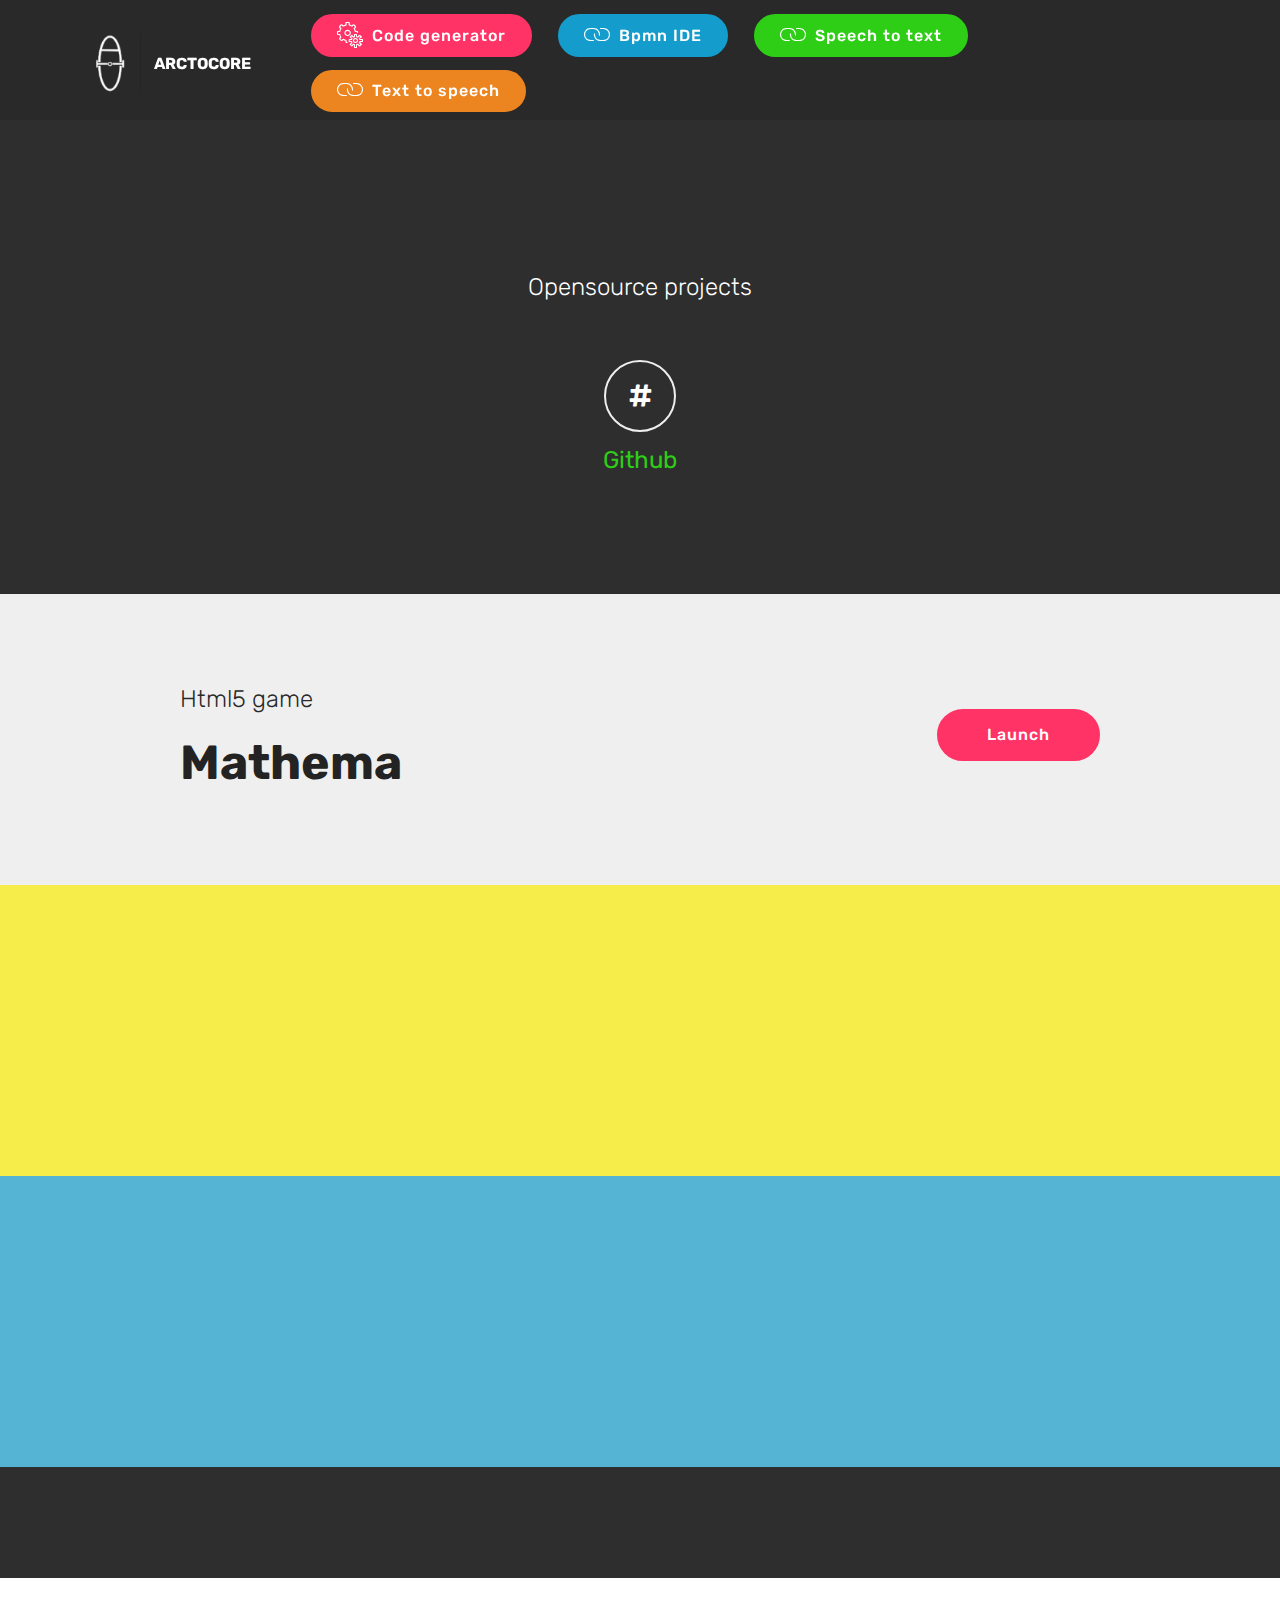
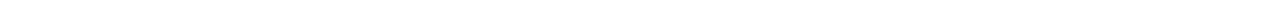
<file: index.html>
<!DOCTYPE html>
<html  >
<head>
  <!-- Site made with Mobirise Website Builder v5.2.0, https://mobirise.com -->
  <meta charset="UTF-8">
  <meta http-equiv="X-UA-Compatible" content="IE=edge">
  <meta name="generator" content="Mobirise v5.2.0, mobirise.com">
  <meta name="viewport" content="width=device-width, initial-scale=1, minimum-scale=1">
  <link rel="shortcut icon" href="assets/images/6b69712f728445461609e73f9a2a5f79-80x80.png" type="image/x-icon">
  <meta name="description" content="">
  
  
  <title>Home</title>
  <link rel="stylesheet" href="assets/web/assets/mobirise-icons/mobirise-icons.css">
  <link rel="stylesheet" href="assets/bootstrap/css/bootstrap.min.css">
  <link rel="stylesheet" href="assets/bootstrap/css/bootstrap-grid.min.css">
  <link rel="stylesheet" href="assets/bootstrap/css/bootstrap-reboot.min.css">
  <link rel="stylesheet" href="assets/tether/tether.min.css">
  <link rel="stylesheet" href="assets/dropdown/css/style.css">
  <link rel="stylesheet" href="assets/animatecss/animate.min.css">
  <link rel="stylesheet" href="assets/theme/css/style.css">
  <link rel="preload" as="style" href="assets/mobirise/css/mbr-additional.css"><link rel="stylesheet" href="assets/mobirise/css/mbr-additional.css" type="text/css">
  
  
  
  
</head>
<body>
  
  <section class="menu cid-rR8vMZHVJd" once="menu" id="menu1-10">

    

    <nav class="navbar navbar-expand beta-menu navbar-dropdown align-items-center navbar-fixed-top navbar-toggleable-sm bg-color transparent">
        <button class="navbar-toggler navbar-toggler-right" type="button" data-toggle="collapse" data-target="#navbarSupportedContent" aria-controls="navbarSupportedContent" aria-expanded="false" aria-label="Toggle navigation">
            <div class="hamburger">
                <span></span>
                <span></span>
                <span></span>
                <span></span>
            </div>
        </button>
        <div class="menu-logo">
            <div class="navbar-brand">
                <span class="navbar-logo">
                    <a href="index.html">
                         <img src="assets/images/6b69712f728445461609e73f9a2a5f79-80x80.png" alt="ArcToCore" title="" style="height: 3.8rem;">
                    </a>
                </span>
                <span class="navbar-caption-wrap"><a class="navbar-caption text-white display-4" href="index.html">
                        ARCTOCORE</a></span>
            </div>
        </div>
        <div class="collapse navbar-collapse" id="navbarSupportedContent">
            
            <div class="navbar-buttons mbr-section-btn"><a class="btn btn-sm btn-secondary display-4" href="CodeGenerator.html"><span class="mbri-setting mbr-iconfont mbr-iconfont-btn"></span>Code generator</a> <a class="btn btn-sm btn-primary display-4" href="https://bpmn.arctocore.eu" target="_blank"><span class="mbri-link mbr-iconfont mbr-iconfont-btn"></span>Bpmn IDE</a>  <a class="btn btn-sm btn-danger display-4" href="https://arctocore.eu/s2t/" target="_blank"><span class="mbri-link mbr-iconfont mbr-iconfont-btn"></span>Speech to text</a>  <a class="btn btn-sm btn-info display-4" href="https://arctocore.eu/t2s/" target="_blank"><span class="mbri-link mbr-iconfont mbr-iconfont-btn"></span>Text to speech</a></div>
        </div>
    </nav>
</section>

<section class="mbr-section content4 cid-ri8d3Cz9Yk" id="content4-3">

    

    <div class="container">
        <div class="media-container-row">
            <div class="title col-12 col-md-8">
                
                
                
            </div>
        </div>
    </div>
</section>

<section class="step2 cid-ri8slOoRV4" id="step2-9">

    

    
    
    <div class="container">
        
        <h3 class="mbr-section-subtitle pb-5 mbr-fonts-style align-center display-5"><br><br>Opensource projects</h3>
        <div class="step-container row justify-content-center">
            <div class="card col-12 last-child col-md-6">
                <div class="step-element">
                    <div class="step-wrapper pb-3">
                        <h3 class="step d-flex align-items-center justify-content-center m-auto">
                            #
                        </h3>
                    </div>          
                    <div class="step-text-content align-center">
                        <h4 class="mbr-step-title pb-3 mbr-fonts-style display-5"><a href="https://github.com/arctocore?tab=repositories" target="_blank" class="text-danger">Github</a></h4>
                        <p class="mbr-step-text mbr-fonts-style display-7"></p>
                    </div>
                </div>
            </div>

            

            

            
            
            
            
            
            
            
            
            
            
            
        </div>
    </div>
</section>

<section class="mbr-section info1 cid-so9LAz9deM" id="info1-14">

    

    
    <div class="container">
        <div class="row justify-content-center content-row">
            <div class="media-container-column title col-12 col-lg-7 col-md-6">
                <h3 class="mbr-section-subtitle align-left mbr-light pb-3 mbr-fonts-style display-5">
                    Html5 game</h3>
                <h2 class="align-left mbr-bold mbr-fonts-style display-2">
                    Mathema</h2>
            </div>
            <div class="media-container-column col-12 col-lg-3 col-md-4">
                <div class="mbr-section-btn align-right py-4"><a class="btn btn-secondary display-4" href="https://arctocore.github.io/Mathema/index.html" target="_blank">Launch</a></div>
            </div>
        </div>
    </div>
</section>

<section class="mbr-section info1 cid-so9LCgiVHq" id="info1-15">

    

    
    <div class="container">
        <div class="row justify-content-center content-row">
            <div class="media-container-column title col-12 col-lg-7 col-md-6">
                <h3 class="mbr-section-subtitle align-left mbr-light pb-3 mbr-fonts-style display-5">
                    Html5 game</h3>
                <h2 class="align-left mbr-bold mbr-fonts-style display-2">
                    Rescue17</h2>
            </div>
            <div class="media-container-column col-12 col-lg-3 col-md-4">
                <div class="mbr-section-btn align-right py-4"><a class="btn btn-primary display-4" href="https://arctocore.github.io/rescue17/index.html" target="_blank">Launch</a></div>
            </div>
        </div>
    </div>
</section>

<section class="mbr-section info1 cid-so9LCWK1Tq" id="info1-16">

    

    
    <div class="container">
        <div class="row justify-content-center content-row">
            <div class="media-container-column title col-12 col-lg-7 col-md-6">
                <h3 class="mbr-section-subtitle align-left mbr-light pb-3 mbr-fonts-style display-5">
                    Html5 mobile game</h3>
                <h2 class="align-left mbr-bold mbr-fonts-style display-2">
                    JohnnyHero</h2>
            </div>
            <div class="media-container-column col-12 col-lg-3 col-md-4">
                <div class="mbr-section-btn align-right py-4"><a class="btn btn-info display-4" href="https://arctocore.github.io/JohnnyHero/index.html" target="_blank">Launch</a></div>
            </div>
        </div>
    </div>
</section>

<section once="" class="cid-ri8rrHzHxx" id="footer6-7">

    

    

    <div class="container">
        <div class="media-container-row align-center mbr-white">
            <div class="col-12">
                <p class="mbr-text mb-0 mbr-fonts-style display-7">
                    © Copyright 2016 ArcToCore - All Rights Reserved<br><a href="https://termsfeed.com/disclaimer/a8eee99028227c07936270477ae8d0d9" target="_blank" class="text-danger">Disclaimer </a>| <a href="https://termsfeed.com/privacy-policy/7f4910f431989584c2bc293fba59d718" target="_blank" class="text-danger">Privacy-policy</a> | <a href="https://termsfeed.com/terms-conditions/c328e967fd92278f1c81151a33d3ab03" target="_blank" class="text-danger">Terms-conditions</a> | <a href="https://termsfeed.com/cookies-policy/03a4b69b1d05767ede64b87939fa55d5" target="_blank" class="text-danger">Cookies-policy</a><br>
                </p>
            </div>
        </div>
    </div>
</section><section style="background-color: #fff; font-family: -apple-system, BlinkMacSystemFont, 'Segoe UI', 'Roboto', 'Helvetica Neue', Arial, sans-serif; color:#aaa; font-size:12px; padding: 0; align-items: center; display: flex;"><a href="https://mobirise.site/j" style="flex: 1 1; height: 3rem; padding-left: 1rem;"></a><p style="flex: 0 0 auto; margin:0; padding-right:1rem;">How to design a website - <a href="https://mobirise.site/x" style="color:#aaa;">Find more</a></p></section><script src="assets/web/assets/jquery/jquery.min.js"></script>  <script src="assets/popper/popper.min.js"></script>  <script src="assets/bootstrap/js/bootstrap.min.js"></script>  <script src="assets/tether/tether.min.js"></script>  <script src="assets/smoothscroll/smooth-scroll.js"></script>  <script src="assets/dropdown/js/nav-dropdown.js"></script>  <script src="assets/dropdown/js/navbar-dropdown.js"></script>  <script src="assets/touchswipe/jquery.touch-swipe.min.js"></script>  <script src="assets/viewportchecker/jquery.viewportchecker.js"></script>  <script src="assets/theme/js/script.js"></script>  
  
  
 <div id="scrollToTop" class="scrollToTop mbr-arrow-up"><a style="text-align: center;"><i class="mbr-arrow-up-icon mbr-arrow-up-icon-cm cm-icon cm-icon-smallarrow-up"></i></a></div>
    <input name="animation" type="hidden">
  </body>
</html>
</file>
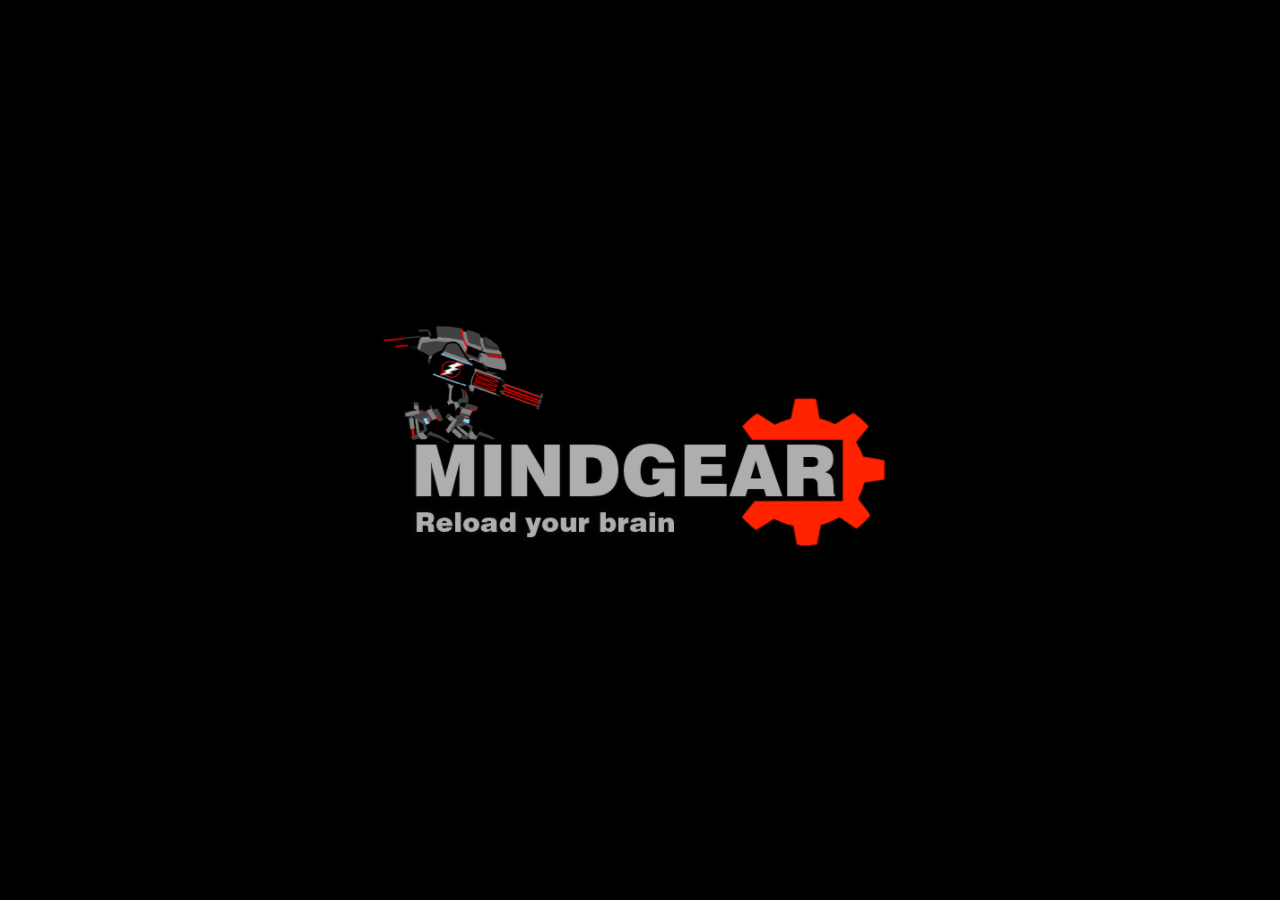
<file: JohnnyHero/index.html>
﻿<!DOCTYPE html>
<html>
<head>
    <meta charset="UTF-8" />
	<meta http-equiv="X-UA-Compatible" content="IE=edge,chrome=1" />
	<title>Johnny Hero</title>
	
	<!-- Standardised web app manifest -->
	<link rel="manifest" href="appmanifest.json" />
	
	<!-- Allow fullscreen mode on iOS devices. (These are Apple specific meta tags.) -->
	<meta name="viewport" content="width=device-width, initial-scale=1.0, maximum-scale=1.0, minimum-scale=1.0, user-scalable=no, minimal-ui" />
	<meta name="apple-mobile-web-app-capable" content="yes" />
	<meta name="apple-mobile-web-app-status-bar-style" content="black" />
	<link rel="apple-touch-icon" sizes="256x256" href="icon-256.png" />
	<meta name="HandheldFriendly" content="true" />
	
	<!-- Chrome for Android web app tags -->
	<meta name="mobile-web-app-capable" content="yes" />
	<link rel="shortcut icon" sizes="256x256" href="icon-256.png" />

    <!-- All margins and padding must be zero for the canvas to fill the screen. -->
	<style type="text/css">
		* {
			padding: 0;
			margin: 0;
		}
		html, body {
			background: #000;
			color: #fff;
			overflow: hidden;
			touch-action: none;
			-ms-touch-action: none;
		}
		canvas {
			touch-action-delay: none;
			touch-action: none;
			-ms-touch-action: none;
		}
    </style>
	

</head> 
 
<body> 
	<div id="fb-root"></div>
	
	<script>
	// Issue a warning if trying to preview an exported project on disk.
	(function(){
		// Check for running exported on file protocol
		if (window.location.protocol.substr(0, 4) === "file")
		{
			alert("Exported games won't work until you upload them. (When running on the file:/// protocol, browsers block many features from working for security reasons.)");
		}
	})();
	</script>
	
	<!-- The canvas must be inside a div called c2canvasdiv -->
	<div id="c2canvasdiv">
	
		<!-- The canvas the project will render to.  If you change its ID, don't forget to change the
		ID the runtime looks for in the jQuery events above (ready() and cr_sizeCanvas()). -->
		<canvas id="c2canvas" width="630" height="360">
			<!-- This text is displayed if the visitor's browser does not support HTML5.
			You can change it, but it is a good idea to link to a description of a browser
			and provide some links to download some popular HTML5-compatible browsers. -->
			<h1>Your browser does not appear to support HTML5.  Try upgrading your browser to the latest version.  <a href="http://www.whatbrowser.org">What is a browser?</a>
			<br/><br/><a href="http://www.microsoft.com/windows/internet-explorer/default.aspx">Microsoft Internet Explorer</a><br/>
			<a href="http://www.mozilla.com/firefox/">Mozilla Firefox</a><br/>
			<a href="http://www.google.com/chrome/">Google Chrome</a><br/>
			<a href="http://www.apple.com/safari/download/">Apple Safari</a></h1>
		</canvas>
		
	</div>
	
	<!-- Pages load faster with scripts at the bottom -->
	
	<!-- Construct 2 exported games require jQuery. -->
	<script src="jquery-3.4.1.min.js"></script>


	
    <!-- The runtime script.  You can rename it, but don't forget to rename the reference here as well.
    This file will have been minified and obfuscated if you enabled "Minify script" during export. -->
	<script src="c2runtime.js"></script>

    <script>
		// Start the Construct 2 project running on window load.
		jQuery(document).ready(function ()
		{			
			// Create new runtime using the c2canvas
			cr_createRuntime("c2canvas");
		});
		
		// Pause and resume on page becoming visible/invisible
		function onVisibilityChanged() {
			if (document.hidden || document.mozHidden || document.webkitHidden || document.msHidden)
				cr_setSuspended(true);
			else
				cr_setSuspended(false);
		};
		
		document.addEventListener("visibilitychange", onVisibilityChanged, false);
		document.addEventListener("mozvisibilitychange", onVisibilityChanged, false);
		document.addEventListener("webkitvisibilitychange", onVisibilityChanged, false);
		document.addEventListener("msvisibilitychange", onVisibilityChanged, false);
		
		function OnRegisterSWError(e)
		{
			console.warn("Failed to register service worker: ", e);
		};
		
		// Runtime calls this global method when ready to start caching (i.e. after startup).
		// This registers the service worker which caches resources for offline support.
		window.C2_RegisterSW = function C2_RegisterSW()
		{
			if (!navigator.serviceWorker)
				return;		// no SW support, ignore call
			
			try {
				navigator.serviceWorker.register("sw.js", { scope: "./" })
				.then(function (reg)
				{
					console.log("Registered service worker on " + reg.scope);
				})
				.catch(OnRegisterSWError);
			}
			catch (e)
			{
				OnRegisterSWError(e);
			}
		};
    </script>
</body> 
</html>
</file>
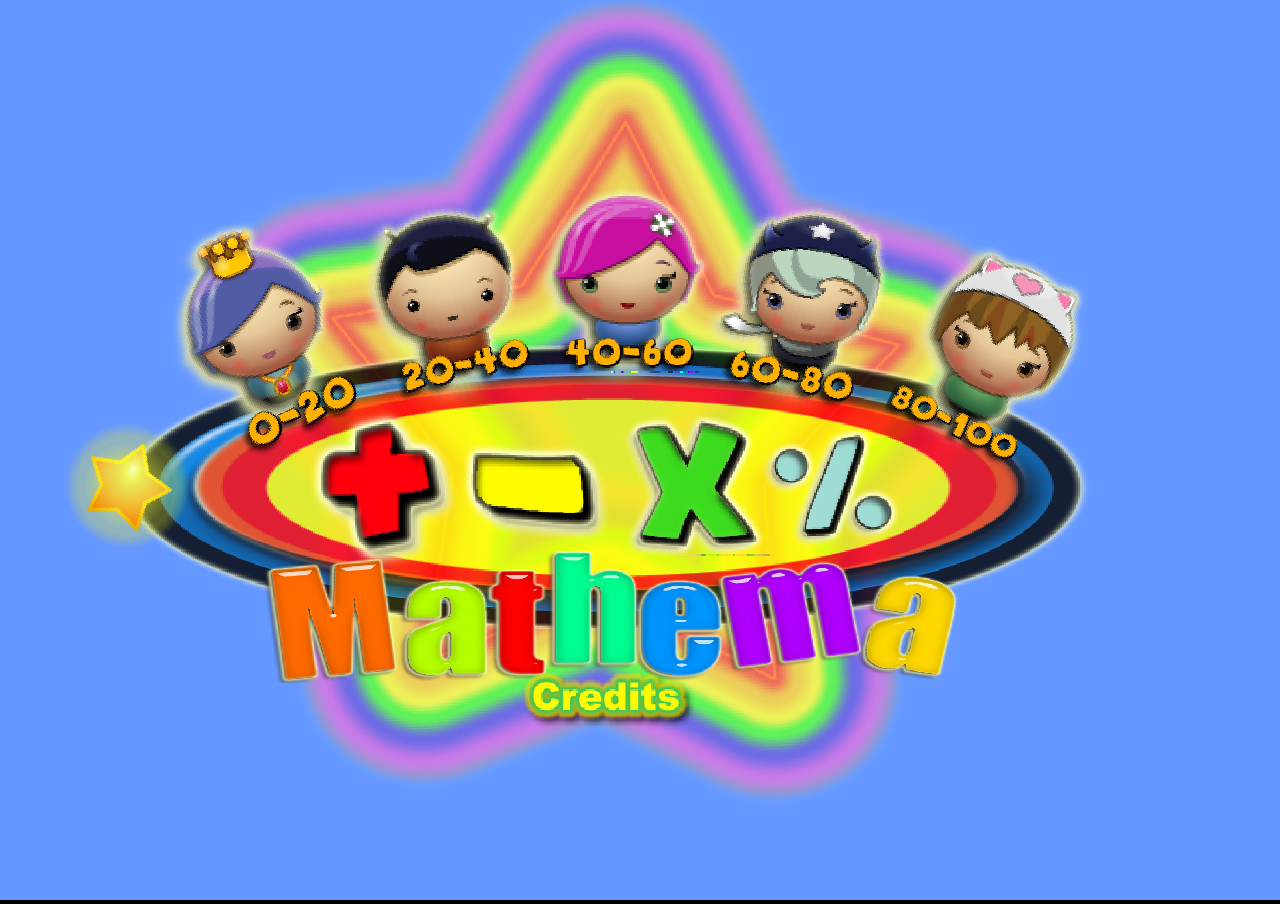
<file: mathemaipad/index.html>
﻿<!DOCTYPE html>
<html manifest="offline.appcache">
<head>
<!-- Global site tag (gtag.js) - Google Analytics -->
<script async src="https://www.googletagmanager.com/gtag/js?id=UA-124439900-1"></script>
<script>
  window.dataLayer = window.dataLayer || [];
  function gtag(){dataLayer.push(arguments);}
  gtag('js', new Date());

  gtag('config', 'UA-124439900-1');
</script>

    <meta charset="UTF-8" />
	<meta http-equiv="X-UA-Compatible" content="IE=edge,chrome=1" />
	<title>Mathema</title>
	
	<!-- Standardised web app manifest -->
	<link rel="manifest" href="appmanifest.json" />
	
	<!-- Allow fullscreen mode on iOS devices. (These are Apple specific meta tags.) -->
	<meta name="viewport" content="width=device-width, initial-scale=1.0, maximum-scale=1.0, minimum-scale=1.0, user-scalable=no, minimal-ui" />
	<meta name="apple-mobile-web-app-capable" content="yes" />
	<meta name="apple-mobile-web-app-status-bar-style" content="black" />
	<link rel="apple-touch-icon" sizes="256x256" href="icon-256.png" />
	<meta name="HandheldFriendly" content="true" />
	
	<!-- Chrome for Android web app tags -->
	<meta name="mobile-web-app-capable" content="yes" />
	<link rel="shortcut icon" sizes="256x256" href="icon-256.png" />

    <!-- All margins and padding must be zero for the canvas to fill the screen. -->
	<style type="text/css">
		* {
			padding: 0;
			margin: 0;
		}
		html, body {
			background: #000;
			color: #fff;
			overflow: hidden;
			touch-action: none;
			-ms-touch-action: none;
		}
		canvas {
			touch-action-delay: none;
			touch-action: none;
			-ms-touch-action: none;
		}
    </style>
	

</head> 
 
<body> 
	<div id="fb-root"></div>
	
	<script>
	// Issue a warning if trying to preview an exported project on disk.
	(function(){
		// Check for running exported on file protocol
		if (window.location.protocol.substr(0, 4) === "file")
		{
			alert("Exported games won't work until you upload them. (When running on the file:/// protocol, browsers block many features from working for security reasons.)");
		}
	})();
	</script>
	
	<!-- The canvas must be inside a div called c2canvasdiv -->
	<div id="c2canvasdiv">
	
		<!-- The canvas the project will render to.  If you change its ID, don't forget to change the
		ID the runtime looks for in the jQuery events above (ready() and cr_sizeCanvas()). -->
		<canvas id="c2canvas" width="1024" height="700">
			<!-- This text is displayed if the visitor's browser does not support HTML5.
			You can change it, but it is a good idea to link to a description of a browser
			and provide some links to download some popular HTML5-compatible browsers. -->
			<h1>Your browser does not appear to support HTML5.  Try upgrading your browser to the latest version.  <a href="http://www.whatbrowser.org">What is a browser?</a>
			<br/><br/><a href="http://www.microsoft.com/windows/internet-explorer/default.aspx">Microsoft Internet Explorer</a><br/>
			<a href="http://www.mozilla.com/firefox/">Mozilla Firefox</a><br/>
			<a href="http://www.google.com/chrome/">Google Chrome</a><br/>
			<a href="http://www.apple.com/safari/download/">Apple Safari</a><br/>
			<a href="http://www.google.com/chromeframe">Google Chrome Frame for Internet Explorer</a><br/></h1>
		</canvas>
		
	</div>
	
	<!-- Pages load faster with scripts at the bottom -->
	
	<!-- Construct 2 exported games require jQuery. -->
	<script src="jquery-2.1.1.min.js"></script>


	
    <!-- The runtime script.  You can rename it, but don't forget to rename the reference here as well.
    This file will have been minified and obfuscated if you enabled "Minify script" during export. -->
	<script src="c2runtime.js"></script>

    <script>
		// Size the canvas to fill the browser viewport.
		jQuery(window).resize(function() {
			cr_sizeCanvas(jQuery(window).width(), jQuery(window).height());
		});
		
		// Start the Construct 2 project running on window load.
		jQuery(document).ready(function ()
		{			
			// Create new runtime using the c2canvas
			cr_createRuntime("c2canvas");
		});
		
		// Pause and resume on page becoming visible/invisible
		function onVisibilityChanged() {
			if (document.hidden || document.mozHidden || document.webkitHidden || document.msHidden)
				cr_setSuspended(true);
			else
				cr_setSuspended(false);
		};
		
		document.addEventListener("visibilitychange", onVisibilityChanged, false);
		document.addEventListener("mozvisibilitychange", onVisibilityChanged, false);
		document.addEventListener("webkitvisibilitychange", onVisibilityChanged, false);
		document.addEventListener("msvisibilitychange", onVisibilityChanged, false);
		
		if (navigator.serviceWorker && navigator.serviceWorker.register)
		{
			// Register an empty service worker to trigger web app install banners.
			navigator.serviceWorker.register("sw.js", { scope: "./" });
		}
    </script>
</body> 
</html>
</file>
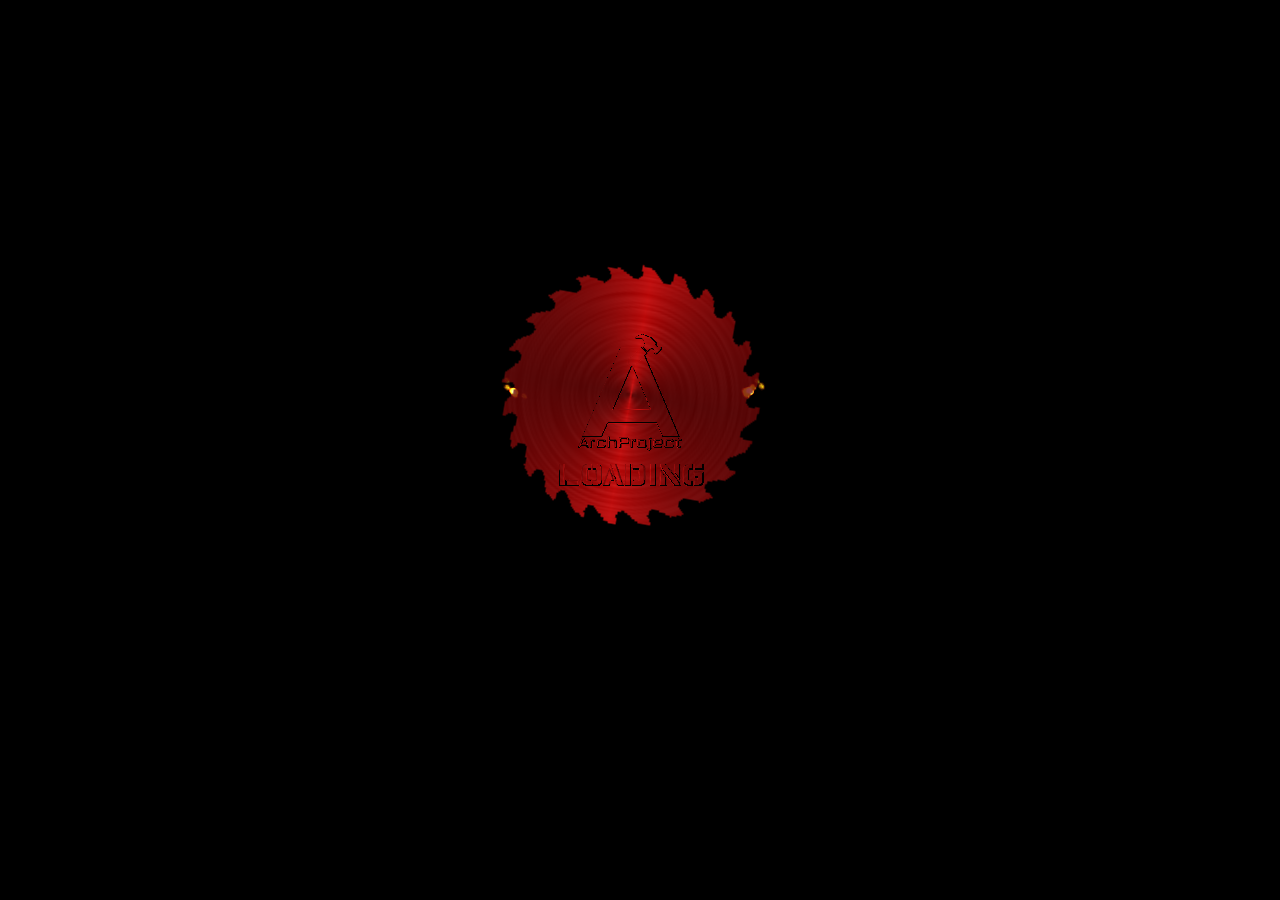
<file: rescue17/index.html>
﻿<!DOCTYPE html>
<html manifest="offline.appcache">
<head>
    <meta charset="UTF-8" />
	
	<!-- This ensures the canvas works on IE9+.  Don't remove it! -->
	<meta http-equiv="X-UA-Compatible" content="IE=edge,chrome=1" />
	
	<!-- Standardised web app manifest -->
	<link rel="manifest" href="appmanifest.json" />
	
	<title>Rescue17</title>
	<!-- Note: running this exported project from disk may not work exactly like preview, since browsers block some features on the file:// protocol.  Once you've uploaded it to a server, it should work OK. -->
	
    <!-- This outlines the canvas with a black border and makes the page background black. -->
	<style type="text/css">
		body { background-color: black; color: white; }
		canvas { -ms-touch-action: none; }
	</style>


</head> 
 
<body> 
	<div id="fb-root"></div>
	<div style="text-align: center;">

	<script>
	// Issue a warning if trying to preview an exported project on disk.
	(function(){
		// Check for running exported on file protocol
		if (window.location.protocol.substr(0, 4) === "file")
		{
			alert("Exported games won't work until you upload them. (When running on the file:/// protocol, browsers block many features from working for security reasons.)");
		}
	})();
	</script>

		<!-- The canvas must be inside a div called c2canvasdiv -->
		<div id="c2canvasdiv" style="margin: 0 auto; width: 1024px; height: 768px;">
		
			<!-- The canvas the project will render to.  If you change its ID, don't forget to change the
			ID the runtime looks for in the jQuery ready event (above). -->
			<canvas id="c2canvas" width="1024" height="768">
				<!-- This text is displayed if the visitor's browser does not support HTML5.
				You can change it, but it is a good idea to link to a description of a browser
				and provide some links to download some popular HTML5-compatible browsers. -->
				Your browser does not appear to support HTML5.  Try upgrading your browser to the latest version.  <a href="http://www.whatbrowser.org">What is a browser?</a>
				<br/><br/><a href="http://www.microsoft.com/windows/internet-explorer/default.aspx">Microsoft Internet Explorer</a><br/>
				<a href="http://www.mozilla.com/firefox/">Mozilla Firefox</a><br/>
				<a href="http://www.google.com/chrome/">Google Chrome</a><br/>
				<a href="http://www.apple.com/safari/download/">Apple Safari</a><br/>
				<a href="http://www.google.com/chromeframe">Google Chrome Frame for Internet Explorer</a><br/>
			</canvas>
			
		</div>

        <br />
		

	</div>
	
	<!-- Pages load faster with scripts at the bottom -->
	
	<!-- Construct 2 exported games require jQuery. -->
	<script src="jquery-2.1.1.min.js"></script>


	
    <!-- The runtime script.  You can rename it, but don't forget to rename the reference here as well.
    This file will have been minified and obfuscated if you enabled "Minify script" during export. -->
	<script src="c2runtime.js"></script>

    <script>
		// Size the canvas to fill the browser viewport.
		jQuery(window).resize(function() {
			cr_sizeCanvas(jQuery(window).width(), jQuery(window).height());
		});
		
		// Start the Construct 2 project running on window load.
		jQuery(document).ready(function ()
		{
			// Create new runtime using the c2canvas
			cr_createRuntime("c2canvas");
		});
		
		// Pause and resume on page becoming visible/invisible
		function onVisibilityChanged() {
			if (document.hidden || document.mozHidden || document.webkitHidden || document.msHidden)
				cr_setSuspended(true);
			else
				cr_setSuspended(false);
		};
		
		document.addEventListener("visibilitychange", onVisibilityChanged, false);
		document.addEventListener("mozvisibilitychange", onVisibilityChanged, false);
		document.addEventListener("webkitvisibilitychange", onVisibilityChanged, false);
		document.addEventListener("msvisibilitychange", onVisibilityChanged, false);
		
		if (navigator.serviceWorker && navigator.serviceWorker.register)
		{
			// Register an empty service worker to trigger web app install banners.
			navigator.serviceWorker.register("sw.js", { scope: "./" });
		}
    </script>
</body> 
</html>
</file>
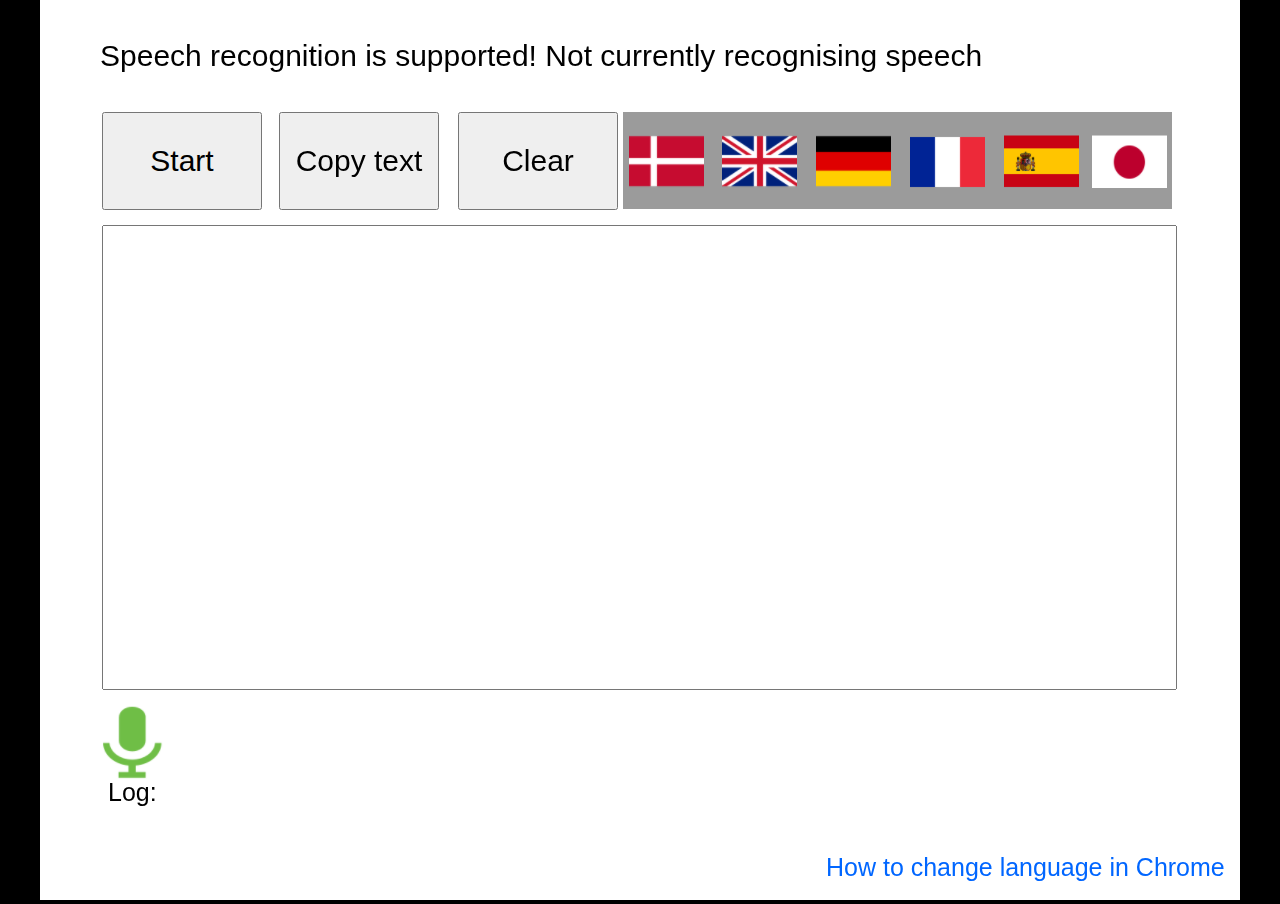
<file: S2T/index.html>
﻿<!DOCTYPE html>
<html>
<head>
    <meta charset="UTF-8" />
	<meta http-equiv="X-UA-Compatible" content="IE=edge,chrome=1" />
	<title>S2T</title>
	
	<!-- Standardised web app manifest -->
	<link rel="manifest" href="appmanifest.json" />
	
	<!-- Allow fullscreen mode on iOS devices. (These are Apple specific meta tags.) -->
	<meta name="viewport" content="width=device-width, initial-scale=1.0, maximum-scale=1.0, minimum-scale=1.0, user-scalable=no, minimal-ui" />
	<meta name="apple-mobile-web-app-capable" content="yes" />
	<meta name="apple-mobile-web-app-status-bar-style" content="black" />
	<link rel="apple-touch-icon" sizes="256x256" href="icon-256.png" />
	<meta name="HandheldFriendly" content="true" />
	
	<!-- Chrome for Android web app tags -->
	<meta name="mobile-web-app-capable" content="yes" />
	<link rel="shortcut icon" sizes="256x256" href="icon-256.png" />

    <!-- All margins and padding must be zero for the canvas to fill the screen. -->
	<style type="text/css">
		* {
			padding: 0;
			margin: 0;
		}
		html, body {
			background: #000;
			color: #fff;
			overflow: hidden;
			touch-action: none;
			-ms-touch-action: none;
		}
		canvas {
			touch-action-delay: none;
			touch-action: none;
			-ms-touch-action: none;
		}
    </style>
	

</head> 
 
<body> 
	<div id="fb-root"></div>
	
	<script>
	// Issue a warning if trying to preview an exported project on disk.
	(function(){
		// Check for running exported on file protocol
		if (window.location.protocol.substr(0, 4) === "file")
		{
			alert("Exported games won't work until you upload them. (When running on the file:/// protocol, browsers block many features from working for security reasons.)");
		}
	})();
	</script>
	
	<!-- The canvas must be inside a div called c2canvasdiv -->
	<div id="c2canvasdiv">
	
		<!-- The canvas the project will render to.  If you change its ID, don't forget to change the
		ID the runtime looks for in the jQuery events above (ready() and cr_sizeCanvas()). -->
		<canvas id="c2canvas" width="640" height="480">
			<!-- This text is displayed if the visitor's browser does not support HTML5.
			You can change it, but it is a good idea to link to a description of a browser
			and provide some links to download some popular HTML5-compatible browsers. -->
			<h1>Your browser does not appear to support HTML5.  Try upgrading your browser to the latest version.  <a href="http://www.whatbrowser.org">What is a browser?</a>
			<br/><br/><a href="http://www.microsoft.com/windows/internet-explorer/default.aspx">Microsoft Internet Explorer</a><br/>
			<a href="http://www.mozilla.com/firefox/">Mozilla Firefox</a><br/>
			<a href="http://www.google.com/chrome/">Google Chrome</a><br/>
			<a href="http://www.apple.com/safari/download/">Apple Safari</a></h1>
		</canvas>
		
	</div>
	
	<!-- Pages load faster with scripts at the bottom -->
	
	<!-- Construct 2 exported games require jQuery. -->
	<script src="jquery-3.4.1.min.js"></script>

	<script src="adapter.js"></script>

	
    <!-- The runtime script.  You can rename it, but don't forget to rename the reference here as well.
    This file will have been minified and obfuscated if you enabled "Minify script" during export. -->
	<script src="c2runtime.js"></script>

    <script>
		// Start the Construct 2 project running on window load.
		jQuery(document).ready(function ()
		{			
			// Create new runtime using the c2canvas
			cr_createRuntime("c2canvas");
		});
		
		// Pause and resume on page becoming visible/invisible
		function onVisibilityChanged() {
			if (document.hidden || document.mozHidden || document.webkitHidden || document.msHidden)
				cr_setSuspended(true);
			else
				cr_setSuspended(false);
		};
		
		document.addEventListener("visibilitychange", onVisibilityChanged, false);
		document.addEventListener("mozvisibilitychange", onVisibilityChanged, false);
		document.addEventListener("webkitvisibilitychange", onVisibilityChanged, false);
		document.addEventListener("msvisibilitychange", onVisibilityChanged, false);
		
		function OnRegisterSWError(e)
		{
			console.warn("Failed to register service worker: ", e);
		};
		
		// Runtime calls this global method when ready to start caching (i.e. after startup).
		// This registers the service worker which caches resources for offline support.
		window.C2_RegisterSW = function C2_RegisterSW()
		{
			if (!navigator.serviceWorker)
				return;		// no SW support, ignore call
			
			try {
				navigator.serviceWorker.register("sw.js", { scope: "./" })
				.then(function (reg)
				{
					console.log("Registered service worker on " + reg.scope);
				})
				.catch(OnRegisterSWError);
			}
			catch (e)
			{
				OnRegisterSWError(e);
			}
		};
    </script>
</body> 
</html>
</file>
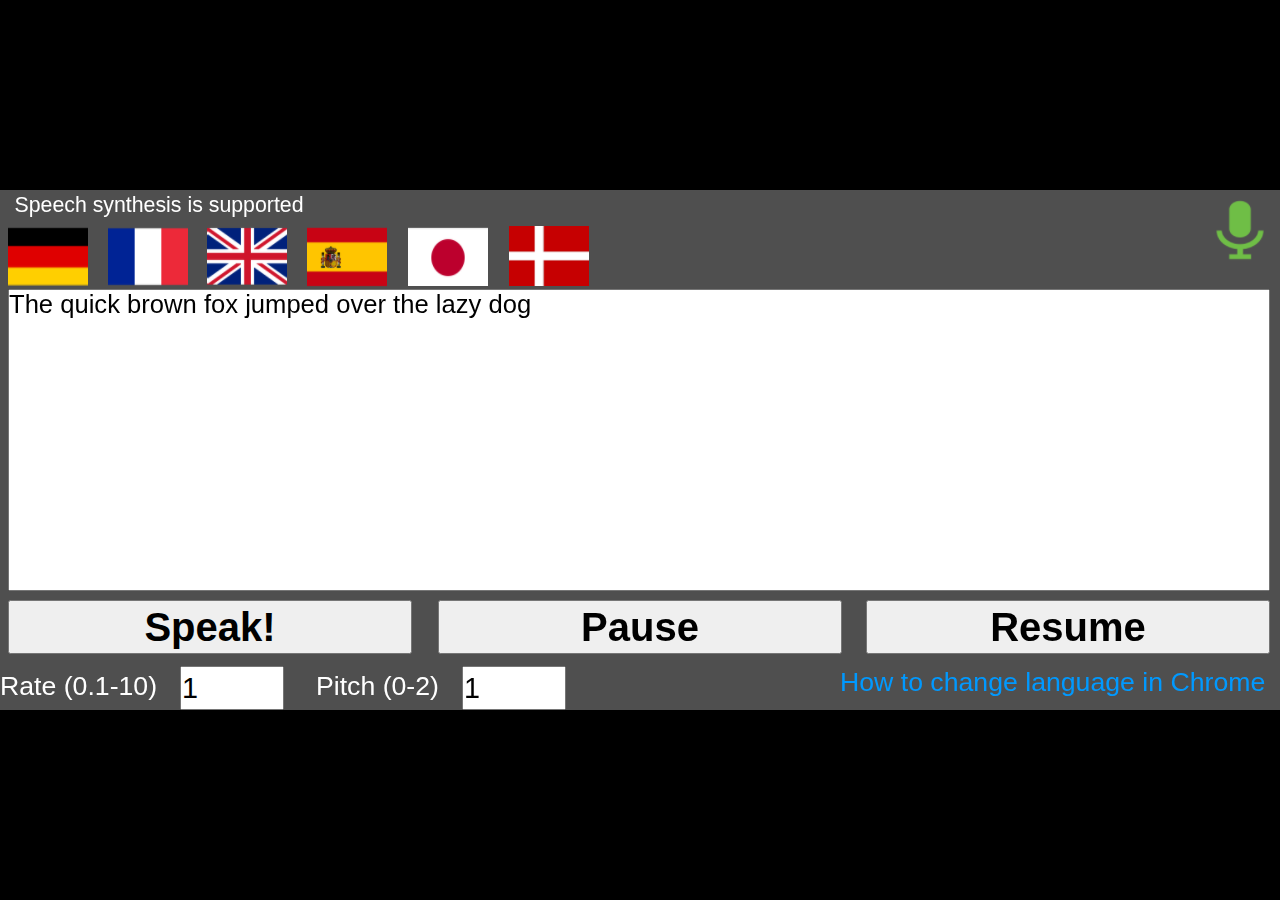
<file: T2S/index.html>
﻿<!DOCTYPE html>
<html>
<head>
    <meta charset="UTF-8" />
	<meta http-equiv="X-UA-Compatible" content="IE=edge,chrome=1" />
	<title>T2S</title>
	
	<!-- Standardised web app manifest -->
	<link rel="manifest" href="appmanifest.json" />
	
	<!-- Allow fullscreen mode on iOS devices. (These are Apple specific meta tags.) -->
	<meta name="viewport" content="width=device-width, initial-scale=1.0, maximum-scale=1.0, minimum-scale=1.0, user-scalable=no, minimal-ui" />
	<meta name="apple-mobile-web-app-capable" content="yes" />
	<meta name="apple-mobile-web-app-status-bar-style" content="black" />
	<link rel="apple-touch-icon" sizes="256x256" href="icon-256.png" />
	<meta name="HandheldFriendly" content="true" />
	
	<!-- Chrome for Android web app tags -->
	<meta name="mobile-web-app-capable" content="yes" />
	<link rel="shortcut icon" sizes="256x256" href="icon-256.png" />

    <!-- All margins and padding must be zero for the canvas to fill the screen. -->
	<style type="text/css">
		* {
			padding: 0;
			margin: 0;
		}
		html, body {
			background: #000;
			color: #fff;
			overflow: hidden;
			touch-action: none;
			-ms-touch-action: none;
		}
		canvas {
			touch-action-delay: none;
			touch-action: none;
			-ms-touch-action: none;
		}
    </style>
	

</head> 
 
<body> 
	<div id="fb-root"></div>
	
	<script>
	// Issue a warning if trying to preview an exported project on disk.
	(function(){
		// Check for running exported on file protocol
		if (window.location.protocol.substr(0, 4) === "file")
		{
			alert("Exported games won't work until you upload them. (When running on the file:/// protocol, browsers block many features from working for security reasons.)");
		}
	})();
	</script>
	
	<!-- The canvas must be inside a div called c2canvasdiv -->
	<div id="c2canvasdiv">
	
		<!-- The canvas the project will render to.  If you change its ID, don't forget to change the
		ID the runtime looks for in the jQuery events above (ready() and cr_sizeCanvas()). -->
		<canvas id="c2canvas" width="640" height="260">
			<!-- This text is displayed if the visitor's browser does not support HTML5.
			You can change it, but it is a good idea to link to a description of a browser
			and provide some links to download some popular HTML5-compatible browsers. -->
			<h1>Your browser does not appear to support HTML5.  Try upgrading your browser to the latest version.  <a href="http://www.whatbrowser.org">What is a browser?</a>
			<br/><br/><a href="http://www.microsoft.com/windows/internet-explorer/default.aspx">Microsoft Internet Explorer</a><br/>
			<a href="http://www.mozilla.com/firefox/">Mozilla Firefox</a><br/>
			<a href="http://www.google.com/chrome/">Google Chrome</a><br/>
			<a href="http://www.apple.com/safari/download/">Apple Safari</a></h1>
		</canvas>
		
	</div>
	
	<!-- Pages load faster with scripts at the bottom -->
	
	<!-- Construct 2 exported games require jQuery. -->
	<script src="jquery-3.4.1.min.js"></script>

	<script src="adapter.js"></script>

	
    <!-- The runtime script.  You can rename it, but don't forget to rename the reference here as well.
    This file will have been minified and obfuscated if you enabled "Minify script" during export. -->
	<script src="c2runtime.js"></script>

    <script>
		// Start the Construct 2 project running on window load.
		jQuery(document).ready(function ()
		{			
			// Create new runtime using the c2canvas
			cr_createRuntime("c2canvas");
		});
		
		// Pause and resume on page becoming visible/invisible
		function onVisibilityChanged() {
			if (document.hidden || document.mozHidden || document.webkitHidden || document.msHidden)
				cr_setSuspended(true);
			else
				cr_setSuspended(false);
		};
		
		document.addEventListener("visibilitychange", onVisibilityChanged, false);
		document.addEventListener("mozvisibilitychange", onVisibilityChanged, false);
		document.addEventListener("webkitvisibilitychange", onVisibilityChanged, false);
		document.addEventListener("msvisibilitychange", onVisibilityChanged, false);
		
		function OnRegisterSWError(e)
		{
			console.warn("Failed to register service worker: ", e);
		};
		
		// Runtime calls this global method when ready to start caching (i.e. after startup).
		// This registers the service worker which caches resources for offline support.
		window.C2_RegisterSW = function C2_RegisterSW()
		{
			if (!navigator.serviceWorker)
				return;		// no SW support, ignore call
			
			try {
				navigator.serviceWorker.register("sw.js", { scope: "./" })
				.then(function (reg)
				{
					console.log("Registered service worker on " + reg.scope);
				})
				.catch(OnRegisterSWError);
			}
			catch (e)
			{
				OnRegisterSWError(e);
			}
		};
    </script>
</body> 
</html>
</file>
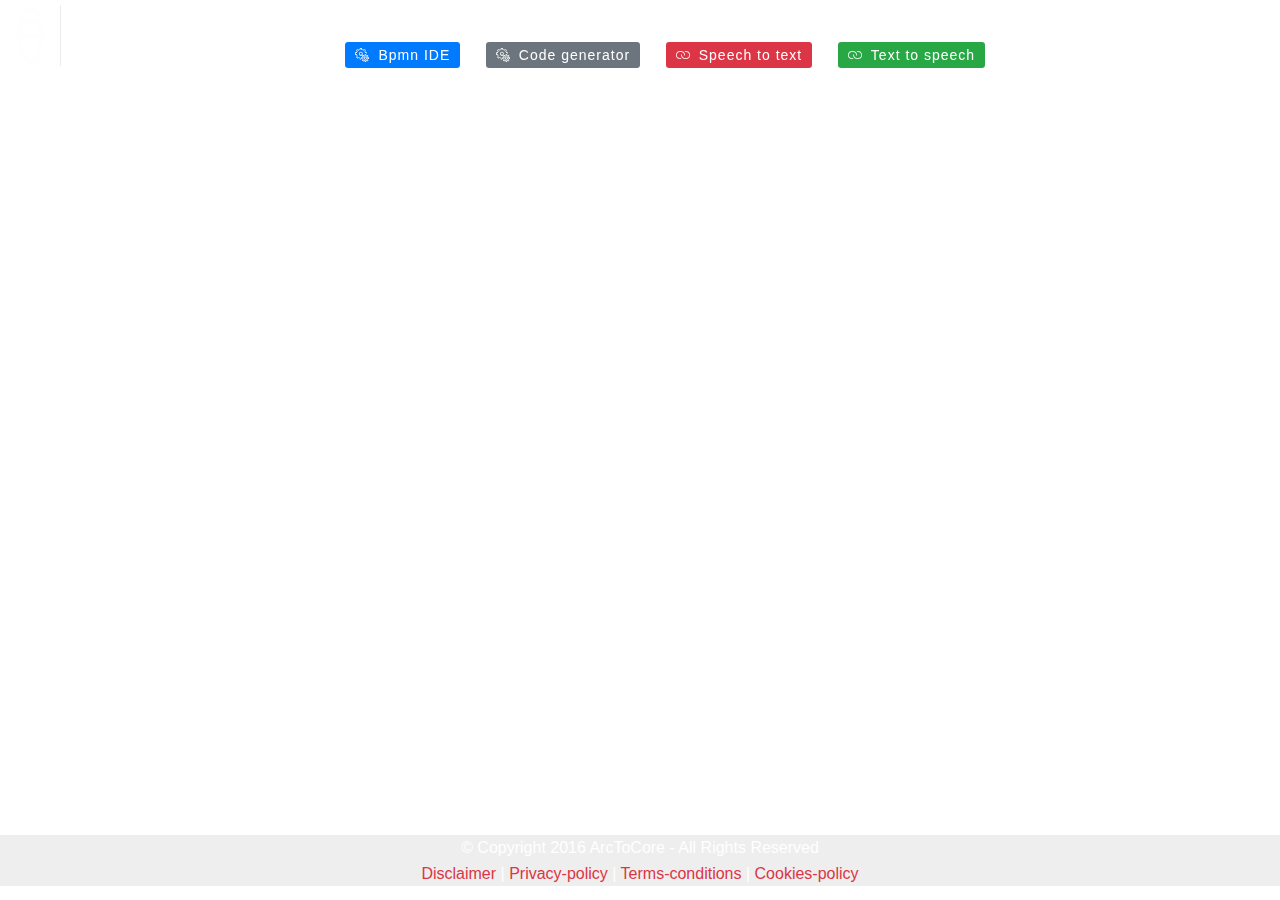
<file: BpmnIDE.html>
<!DOCTYPE html>
<html  >
<head>
  <!-- Site made with Mobirise Website Builder v4.11.5, https://mobirise.com -->
  <meta charset="UTF-8">
  <meta http-equiv="X-UA-Compatible" content="IE=edge">
  <meta name="generator" content="Mobirise v4.11.5, mobirise.com">
  <meta name="viewport" content="width=device-width, initial-scale=1, minimum-scale=1">
  <link rel="shortcut icon" href="assets/images/6b69712f728445461609e73f9a2a5f79-80x80.png" type="image/x-icon">
  <meta name="description" content="BpmnIDE">
  
  <title>BpmnIDE</title>
  <link rel="stylesheet" href="assets/web/assets/mobirise-icons/mobirise-icons.css">
  <link rel="stylesheet" href="assets/bootstrap/css/bootstrap.min.css">
  <link rel="stylesheet" href="assets/bootstrap/css/bootstrap-grid.min.css">
  <link rel="stylesheet" href="assets/bootstrap/css/bootstrap-reboot.min.css">
  <link rel="stylesheet" href="assets/tether/tether.min.css">
  <link rel="stylesheet" href="assets/animatecss/animate.min.css">
  <link rel="stylesheet" href="assets/dropdown/css/style.css">
  <link rel="stylesheet" href="assets/theme/css/style.css">
  <link rel="preload" as="style" href="assets/mobirise/css/mbr-additional.css"><link rel="stylesheet" href="assets/mobirise/css/mbr-additional.css" type="text/css">
  
  
  
</head>
<body>
  <section class="menu cid-rR8vMZHVJd" once="menu" id="menu1-10">

    

    <nav class="navbar navbar-expand beta-menu navbar-dropdown align-items-center navbar-fixed-top navbar-toggleable-sm bg-color transparent">
        <button class="navbar-toggler navbar-toggler-right" type="button" data-toggle="collapse" data-target="#navbarSupportedContent" aria-controls="navbarSupportedContent" aria-expanded="false" aria-label="Toggle navigation">
            <div class="hamburger">
                <span></span>
                <span></span>
                <span></span>
                <span></span>
            </div>
        </button>
        <div class="menu-logo">
            <div class="navbar-brand">
                <span class="navbar-logo">
                    <a href="index.html">
                         <img src="assets/images/6b69712f728445461609e73f9a2a5f79-80x80.png" alt="ArcToCore" title="" style="height: 3.8rem;">
                    </a>
                </span>
                <span class="navbar-caption-wrap"><a class="navbar-caption text-white display-4" href="index.html">
                        ARCTOCORE</a></span>
            </div>
        </div>
        <div class="collapse navbar-collapse" id="navbarSupportedContent">
            
            <div class="navbar-buttons mbr-section-btn"><a class="btn btn-sm btn-primary display-4" href="BpmnIDE.html"><span class="mbri-setting mbr-iconfont mbr-iconfont-btn"></span>Bpmn IDE</a> <a class="btn btn-sm btn-secondary display-4" href="CodeGenerator.html"><span class="mbri-setting mbr-iconfont mbr-iconfont-btn"></span>Code generator</a> <a class="btn btn-sm btn-danger display-4" href="https://arctocore.eu/s2t/" target="_blank"><span class="mbri-link mbr-iconfont mbr-iconfont-btn"></span>Speech to text</a>  <a class="btn btn-sm btn-success display-4" href="https://arctocore.eu/t2s/" target="_blank"><span class="mbri-link mbr-iconfont mbr-iconfont-btn"></span>Text to speech</a></div>
        </div>
    </nav>
</section>

<section class="engine"><a href="https://mobirise.info/p">web templates free download</a></section><section class="mbr-section content4 cid-rR8y5Q2oOK" id="content4-13">

    

    <div class="container">
        <div class="media-container-row">
            <div class="title col-12 col-md-8">
                
                
                
            </div>
        </div>
    </div>
</section>

<section class="mbr-section" id="witsec-custom-html-block-z" data-rv-view="499" style="background-color: rgb(255, 255, 255);">
 
 <div class="witsec-custom-html-container elements-content" style="padding-top: 0rem; padding-bottom: 0rem;">
     
    <div class="mbr-section__container block" style="width: 100%;"><iframe src="https://www.arctocore.eu/bpmn/" style="border:0px #ffffff none;" name="myiFrame" scrolling="no" frameborder="1" marginheight="0px" marginwidth="0px" height="828px" width="100%" allowfullscreen=""></iframe></div>
 </div>

</section>

<section once="" class="cid-rR8qClzinb" id="footer6-y">

    

    

    <div class="container">
        <div class="media-container-row align-center mbr-white">
            <div class="col-12">
                <p class="mbr-text mb-0 mbr-fonts-style display-7">
                    © Copyright 2016 ArcToCore - All Rights Reserved<br><a href="https://termsfeed.com/disclaimer/a8eee99028227c07936270477ae8d0d9" target="_blank" class="text-danger">Disclaimer </a>| <a href="https://termsfeed.com/privacy-policy/7f4910f431989584c2bc293fba59d718" target="_blank" class="text-danger">Privacy-policy</a> | <a href="https://termsfeed.com/terms-conditions/c328e967fd92278f1c81151a33d3ab03" target="_blank" class="text-danger">Terms-conditions</a> | <a href="https://termsfeed.com/cookies-policy/03a4b69b1d05767ede64b87939fa55d5" target="_blank" class="text-danger">Cookies-policy</a><br>
                </p>
            </div>
        </div>
    </div>
</section>


  <script src="assets/web/assets/jquery/jquery.min.js"></script>
  <script src="assets/popper/popper.min.js"></script>
  <script src="assets/bootstrap/js/bootstrap.min.js"></script>
  <script src="assets/tether/tether.min.js"></script>
  <script src="assets/viewportchecker/jquery.viewportchecker.js"></script>
  <script src="assets/dropdown/js/nav-dropdown.js"></script>
  <script src="assets/dropdown/js/navbar-dropdown.js"></script>
  <script src="assets/touchswipe/jquery.touch-swipe.min.js"></script>
  <script src="assets/smoothscroll/smooth-scroll.js"></script>
  <script src="assets/theme/js/script.js"></script>
  
  
 <div id="scrollToTop" class="scrollToTop mbr-arrow-up"><a style="text-align: center;"><i class="mbr-arrow-up-icon mbr-arrow-up-icon-cm cm-icon cm-icon-smallarrow-up"></i></a></div>
    <input name="animation" type="hidden">
  </body>
</html>
</file>
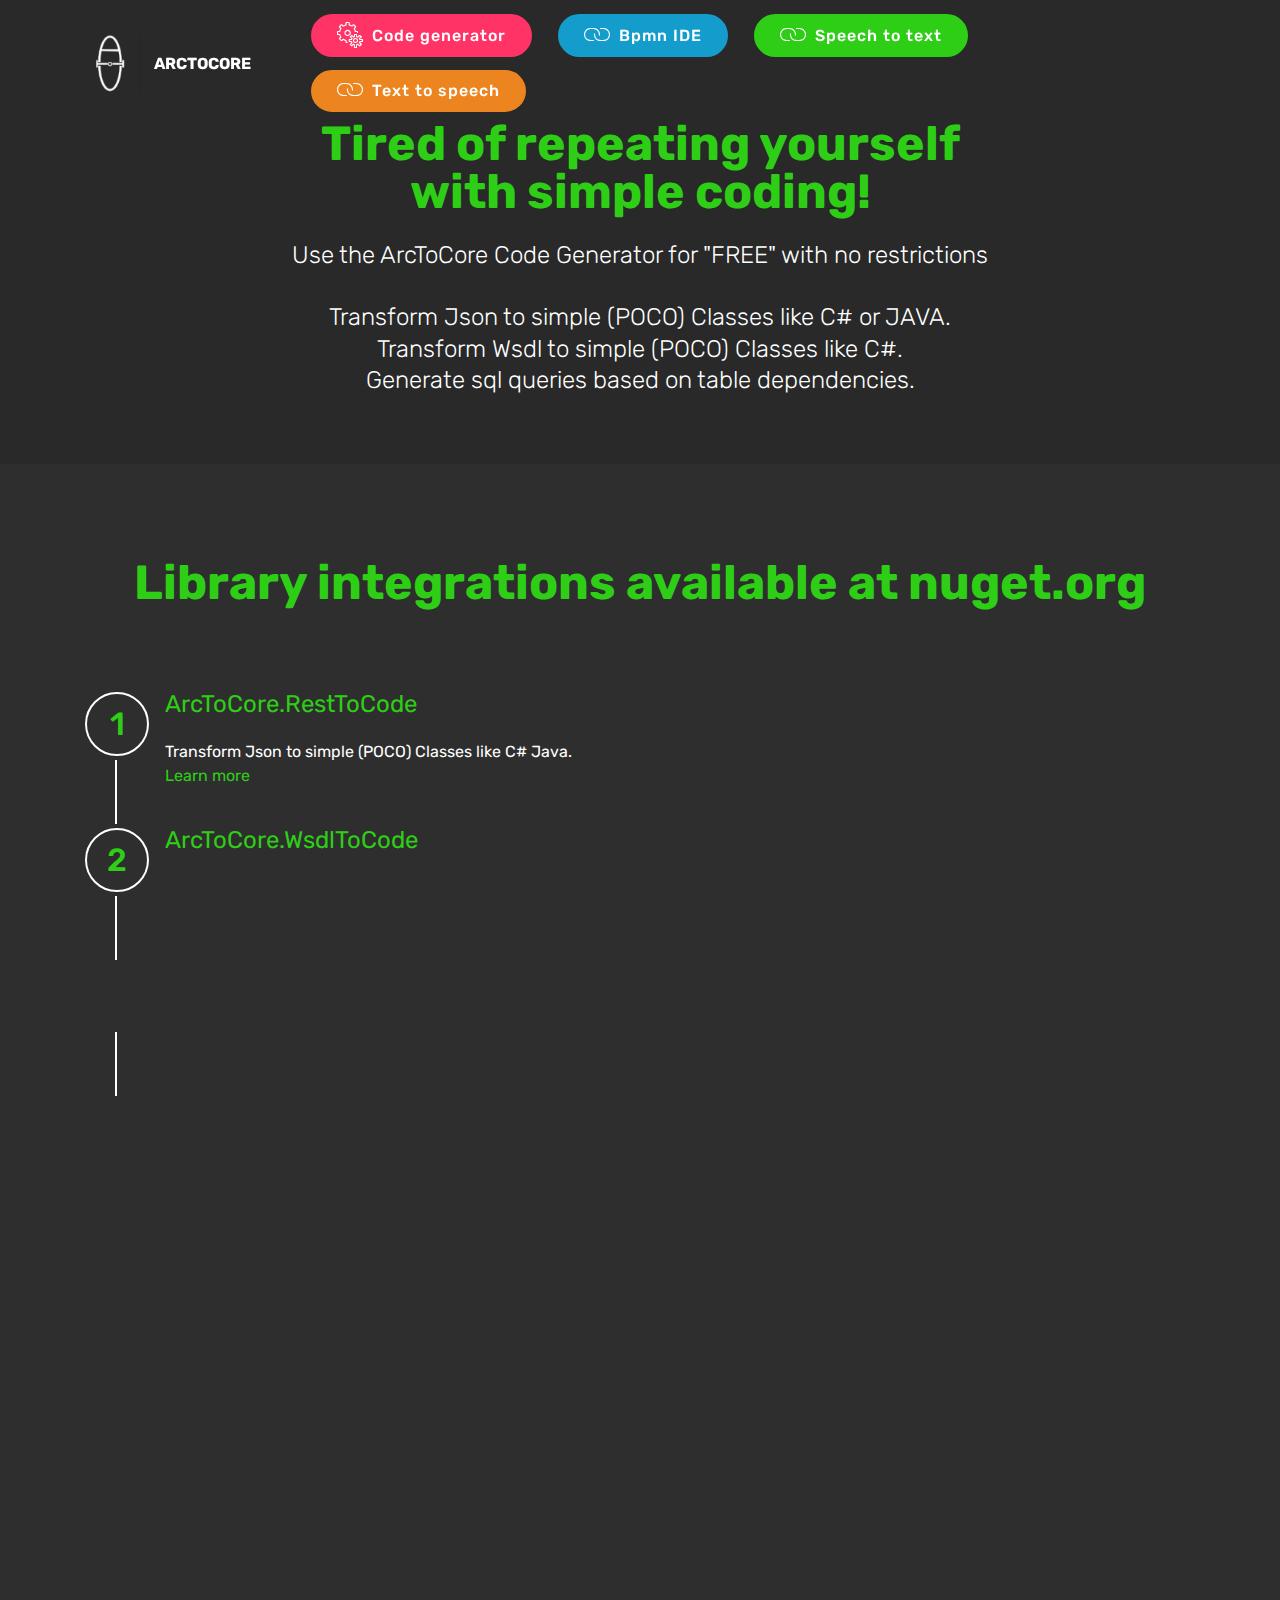
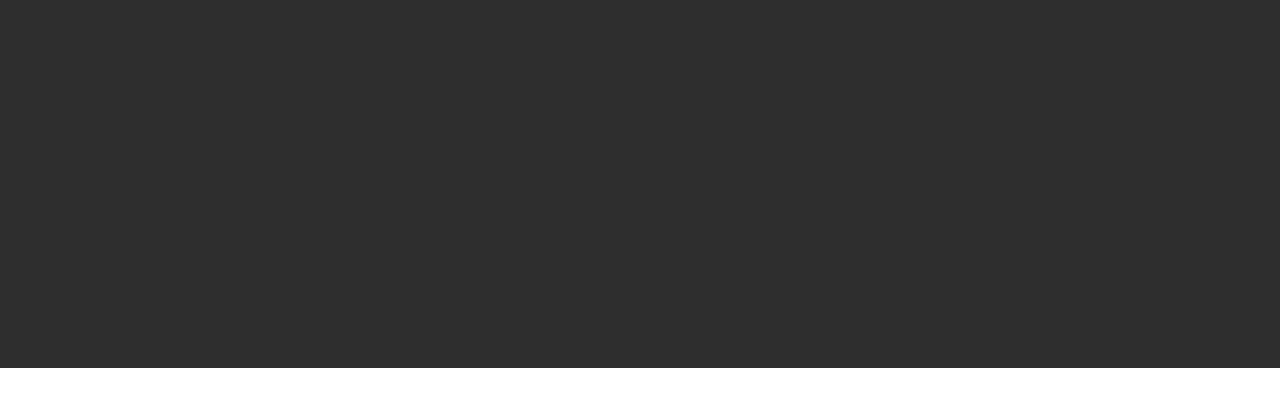
<file: CodeGenerator.html>
<!DOCTYPE html>
<html  >
<head>
  <!-- Site made with Mobirise Website Builder v5.2.0, https://mobirise.com -->
  <meta charset="UTF-8">
  <meta http-equiv="X-UA-Compatible" content="IE=edge">
  <meta name="generator" content="Mobirise v5.2.0, mobirise.com">
  <meta name="viewport" content="width=device-width, initial-scale=1, minimum-scale=1">
  <link rel="shortcut icon" href="assets/images/6b69712f728445461609e73f9a2a5f79-80x80.png" type="image/x-icon">
  <meta name="description" content="CodeGenerator">
  
  
  <title>CodeGenerator</title>
  <link rel="stylesheet" href="assets/web/assets/mobirise-icons/mobirise-icons.css">
  <link rel="stylesheet" href="assets/bootstrap/css/bootstrap.min.css">
  <link rel="stylesheet" href="assets/bootstrap/css/bootstrap-grid.min.css">
  <link rel="stylesheet" href="assets/bootstrap/css/bootstrap-reboot.min.css">
  <link rel="stylesheet" href="assets/tether/tether.min.css">
  <link rel="stylesheet" href="assets/animatecss/animate.min.css">
  <link rel="stylesheet" href="assets/dropdown/css/style.css">
  <link rel="stylesheet" href="assets/theme/css/style.css">
  <link rel="preload" as="style" href="assets/mobirise/css/mbr-additional.css"><link rel="stylesheet" href="assets/mobirise/css/mbr-additional.css" type="text/css">
  
  
  
  
</head>
<body>
  
  <section class="mbr-section content4 cid-rR8qCf3tb4" id="content4-n">

    

    <div class="container">
        <div class="media-container-row">
            <div class="title col-12 col-md-8">
                <h2 class="align-center pb-3 mbr-fonts-style display-2"><strong>Tired of repeating yourself with simple coding!</strong></h2>
                <h3 class="mbr-section-subtitle align-center mbr-light mbr-fonts-style display-5">Use the ArcToCore Code Generator for "FREE" with no restrictions<br><br>Transform Json to simple (POCO) Classes like C# or JAVA.<br>Transform Wsdl to simple (POCO) Classes like C#.<br>Generate sql queries based on table dependencies.<br></h3>
                
            </div>
        </div>
    </div>
</section>

<section class="step1 cid-rR8qCfUY9W" id="step1-o">

    

    
    
    <div class="container">
        <h2 class="mbr-section-title pb-3 mbr-fonts-style align-center display-2"><strong>Library integrations available at nuget.org</strong></h2>
        <h3 class="mbr-section-subtitle pb-5 mbr-fonts-style align-center display-5"></h3>
        <div class="step-container">
            <div class="card separline pb-4">
                <div class="step-element d-flex">
                    <div class="step-wrapper pr-3">
                        <h3 class="step d-flex align-items-center justify-content-center">
                            1
                        </h3>
                    </div>          
                    <div class="step-text-content">
                        <h4 class="mbr-step-title pb-3 mbr-fonts-style display-5"><a href="https://www.nuget.org/packages/ArcToCore.RestToCode/" target="_blank" class="text-danger">ArcToCore.RestToCode</a></h4>
                        <p class="mbr-step-text mbr-fonts-style display-7"><a href="RestToCode.html" class="text-white">Transform Json to simple (POCO) Classes like
C#
Java.</a><br><a href="RestToCode.html" class="text-danger">Learn more</a></p>
                    </div>
                </div>
            </div>

            <div class="card separline pb-4">
                <div class="step-element d-flex">
                    <div class="step-wrapper pr-3">
                        <h3 class="step d-flex align-items-center justify-content-center">
                            2
                        </h3>
                    </div>          
                    <div class="step-text-content">
                        <h4 class="mbr-step-title pb-3 mbr-fonts-style display-5"><a href="https://www.nuget.org/packages/ArcToCore.WsdlToCode/" target="_blank" class="text-danger">ArcToCore.WsdlToCode</a></h4>
                        <p class="mbr-step-text mbr-fonts-style display-7">
                            Transform Wsdl to simple C# (POCO) Classes. <br><a href="WsdlToCode.html" class="text-danger">Learn more</a> &nbsp; &nbsp; &nbsp; &nbsp; &nbsp; &nbsp; &nbsp; &nbsp; &nbsp; &nbsp; &nbsp;&nbsp;</p>
                    </div>
                </div>
            </div>

            <div class="card separline pb-4">
                <div class="step-element d-flex">
                    <div class="step-wrapper pr-3">
                        <h3 class="step d-flex align-items-center justify-content-center">
                            3
                        </h3>
                    </div>          
                    <div class="step-text-content">
                        <h4 class="mbr-step-title pb-3 mbr-fonts-style display-5"><a href="https://www.nuget.org/packages/ArcToCore.SqlServer.DQG/" target="_blank" class="text-danger">ArcToCore.SqlServer.DQG</a>
                        </h4>
                        <p class="mbr-step-text mbr-fonts-style display-7">
                            Generate sql queries based on table dependencies.<br><a href="SqlServerDQG.html" class="text-danger">Learn more</a></p>
                    </div>
                </div>
            </div>

            <div class="card">
                <div class="step-element d-flex">
                    <div class="step-wrapper pr-3">
                        <h3 class="step d-flex align-items-center justify-content-center">
                            4
                        </h3>
                    </div>          
                    <div class="step-text-content">
                        <h4 class="mbr-step-title pb-3 mbr-fonts-style display-5">
                            <a href="https://www.nuget.org/packages/ArcToCore.RestWsdlToCode/" target="_blank" class="text-danger">ArcToCore.RestWsdlToCode</a>
                        </h4>
                        <p class="mbr-step-text mbr-fonts-style display-7">
                            Transform Wsdl REST to simple C# (POCO) Classes.<br><a href="RestWsdlToCode.html" class="text-danger">Learn more</a> &nbsp; &nbsp; &nbsp; &nbsp; &nbsp; &nbsp; &nbsp; &nbsp; &nbsp; &nbsp; &nbsp; &nbsp;&nbsp;</p>
                    </div>
                </div>
            </div>
            
            
            
            
            
            
            
            
            
            
        </div>
    </div>
</section>

<section class="step2 cid-rR8qCik0OJ" id="step2-p">

    

    
    
    <div class="container">
        <h2 class="mbr-section-title pb-3 mbr-fonts-style align-center display-2">If you have any questions</h2>
        <h3 class="mbr-section-subtitle pb-5 mbr-fonts-style align-center display-5">Sent a mail: <a href="mailto:ac@arctocore.eu" class="text-danger">ac@arctocore.eu</a><br><br>Opensource projects</h3>
        <div class="step-container row justify-content-center">
            <div class="card col-12 last-child col-md-6">
                <div class="step-element">
                    <div class="step-wrapper pb-3">
                        <h3 class="step d-flex align-items-center justify-content-center m-auto">
                            #
                        </h3>
                    </div>          
                    <div class="step-text-content align-center">
                        <h4 class="mbr-step-title pb-3 mbr-fonts-style display-5"><a href="https://github.com/arctocore?tab=repositories" target="_blank" class="text-danger">Github</a></h4>
                        <p class="mbr-step-text mbr-fonts-style display-7"></p>
                    </div>
                </div>
            </div>

            

            

            
            
            
            
            
            
            
            
            
            
            
        </div>
    </div>
</section>

<section once="" class="cid-rR8qClzinb" id="footer6-q">

    

    

    <div class="container">
        <div class="media-container-row align-center mbr-white">
            <div class="col-12">
                <p class="mbr-text mb-0 mbr-fonts-style display-7">
                    © Copyright 2016 ArcToCore - All Rights Reserved<br><a href="https://termsfeed.com/disclaimer/a8eee99028227c07936270477ae8d0d9" target="_blank" class="text-danger">Disclaimer </a>| <a href="https://termsfeed.com/privacy-policy/7f4910f431989584c2bc293fba59d718" target="_blank" class="text-danger">Privacy-policy</a> | <a href="https://termsfeed.com/terms-conditions/c328e967fd92278f1c81151a33d3ab03" target="_blank" class="text-danger">Terms-conditions</a> | <a href="https://termsfeed.com/cookies-policy/03a4b69b1d05767ede64b87939fa55d5" target="_blank" class="text-danger">Cookies-policy</a><br>
                </p>
            </div>
        </div>
    </div>
</section>

<section class="menu cid-rR8vMZHVJd" once="menu" id="menu1-10">

    

    <nav class="navbar navbar-expand beta-menu navbar-dropdown align-items-center navbar-fixed-top navbar-toggleable-sm bg-color transparent">
        <button class="navbar-toggler navbar-toggler-right" type="button" data-toggle="collapse" data-target="#navbarSupportedContent" aria-controls="navbarSupportedContent" aria-expanded="false" aria-label="Toggle navigation">
            <div class="hamburger">
                <span></span>
                <span></span>
                <span></span>
                <span></span>
            </div>
        </button>
        <div class="menu-logo">
            <div class="navbar-brand">
                <span class="navbar-logo">
                    <a href="index.html">
                         <img src="assets/images/6b69712f728445461609e73f9a2a5f79-80x80.png" alt="ArcToCore" title="" style="height: 3.8rem;">
                    </a>
                </span>
                <span class="navbar-caption-wrap"><a class="navbar-caption text-white display-4" href="index.html">
                        ARCTOCORE</a></span>
            </div>
        </div>
        <div class="collapse navbar-collapse" id="navbarSupportedContent">
            
            <div class="navbar-buttons mbr-section-btn"><a class="btn btn-sm btn-secondary display-4" href="CodeGenerator.html"><span class="mbri-setting mbr-iconfont mbr-iconfont-btn"></span>Code generator</a> <a class="btn btn-sm btn-primary display-4" href="https://bpmn.arctocore.eu" target="_blank"><span class="mbri-link mbr-iconfont mbr-iconfont-btn"></span>Bpmn IDE</a>  <a class="btn btn-sm btn-danger display-4" href="https://arctocore.eu/s2t/" target="_blank"><span class="mbri-link mbr-iconfont mbr-iconfont-btn"></span>Speech to text</a>  <a class="btn btn-sm btn-info display-4" href="https://arctocore.eu/t2s/" target="_blank"><span class="mbri-link mbr-iconfont mbr-iconfont-btn"></span>Text to speech</a></div>
        </div>
    </nav>
</section><section style="background-color: #fff; font-family: -apple-system, BlinkMacSystemFont, 'Segoe UI', 'Roboto', 'Helvetica Neue', Arial, sans-serif; color:#aaa; font-size:12px; padding: 0; align-items: center; display: flex;"><a href="https://mobirise.site/x" style="flex: 1 1; height: 3rem; padding-left: 1rem;"></a><p style="flex: 0 0 auto; margin:0; padding-right:1rem;">Built with Mobirise - <a href="https://mobirise.site/m" style="color:#aaa;">Go now</a></p></section><script src="assets/web/assets/jquery/jquery.min.js"></script>  <script src="assets/popper/popper.min.js"></script>  <script src="assets/bootstrap/js/bootstrap.min.js"></script>  <script src="assets/tether/tether.min.js"></script>  <script src="assets/smoothscroll/smooth-scroll.js"></script>  <script src="assets/viewportchecker/jquery.viewportchecker.js"></script>  <script src="assets/dropdown/js/nav-dropdown.js"></script>  <script src="assets/dropdown/js/navbar-dropdown.js"></script>  <script src="assets/touchswipe/jquery.touch-swipe.min.js"></script>  <script src="assets/theme/js/script.js"></script>  
  
  
 <div id="scrollToTop" class="scrollToTop mbr-arrow-up"><a style="text-align: center;"><i class="mbr-arrow-up-icon mbr-arrow-up-icon-cm cm-icon cm-icon-smallarrow-up"></i></a></div>
    <input name="animation" type="hidden">
  </body>
</html>
</file>
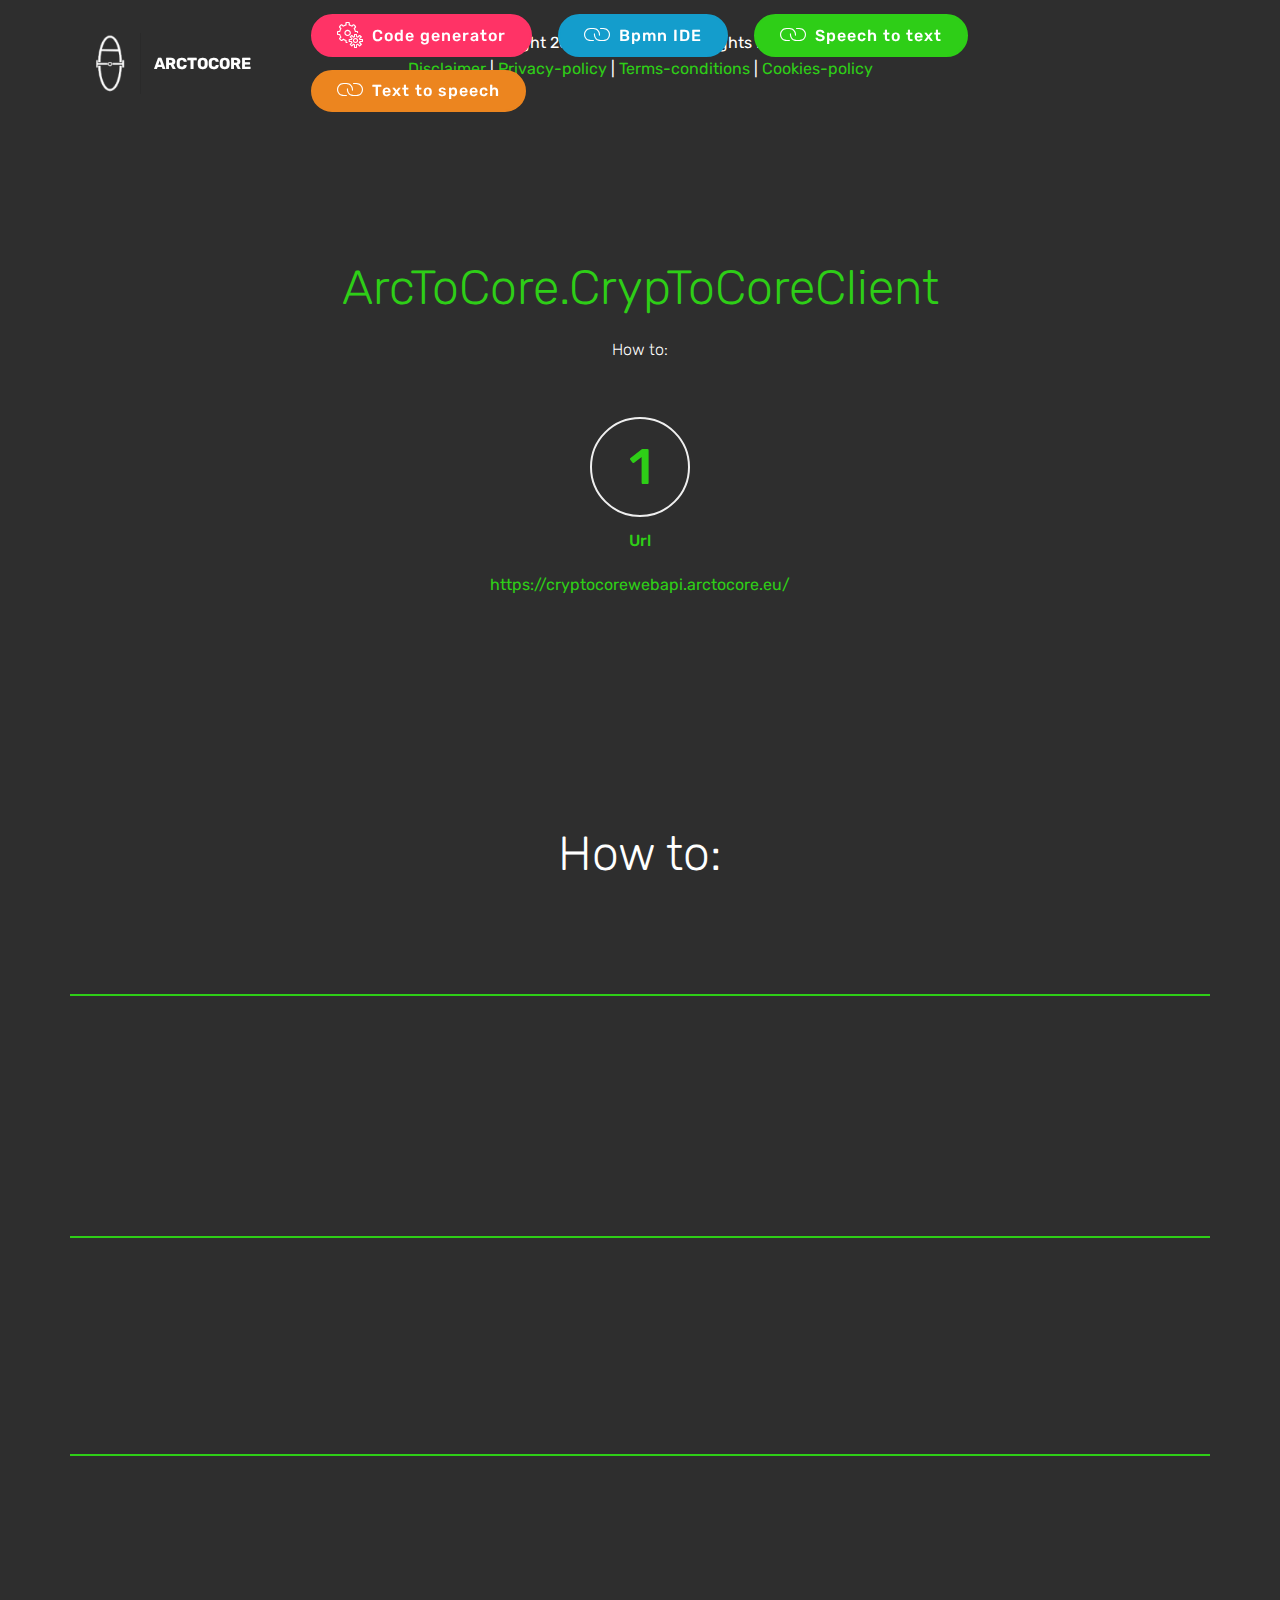
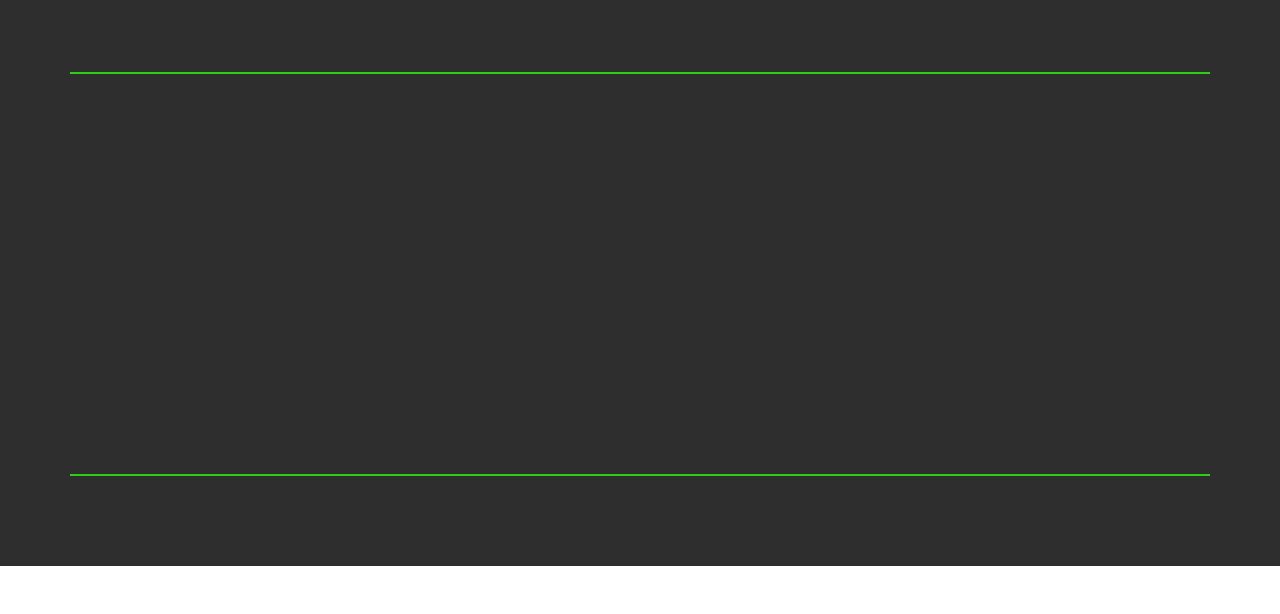
<file: CrypToCoreClient.html>
<!DOCTYPE html>
<html  >
<head>
  <!-- Site made with Mobirise Website Builder v5.2.0, https://mobirise.com -->
  <meta charset="UTF-8">
  <meta http-equiv="X-UA-Compatible" content="IE=edge">
  <meta name="generator" content="Mobirise v5.2.0, mobirise.com">
  <meta name="viewport" content="width=device-width, initial-scale=1, minimum-scale=1">
  <link rel="shortcut icon" href="assets/images/6b69712f728445461609e73f9a2a5f79-80x80.png" type="image/x-icon">
  <meta name="description" content="">
  
  
  <title>CrypToCoreClient</title>
  <link rel="stylesheet" href="assets/web/assets/mobirise-icons/mobirise-icons.css">
  <link rel="stylesheet" href="assets/bootstrap/css/bootstrap.min.css">
  <link rel="stylesheet" href="assets/bootstrap/css/bootstrap-grid.min.css">
  <link rel="stylesheet" href="assets/bootstrap/css/bootstrap-reboot.min.css">
  <link rel="stylesheet" href="assets/tether/tether.min.css">
  <link rel="stylesheet" href="assets/animatecss/animate.min.css">
  <link rel="stylesheet" href="assets/dropdown/css/style.css">
  <link rel="stylesheet" href="assets/theme/css/style.css">
  <link rel="preload" as="style" href="assets/mobirise/css/mbr-additional.css"><link rel="stylesheet" href="assets/mobirise/css/mbr-additional.css" type="text/css">
  
  
  
  
</head>
<body>
  
  <section once="" class="cid-ri8rrHzHxx" id="footer6-a">

    

    

    <div class="container">
        <div class="media-container-row align-center mbr-white">
            <div class="col-12">
                <p class="mbr-text mb-0 mbr-fonts-style display-7">
                    © Copyright 2016 ArcToCore - All Rights Reserved<br><a href="https://termsfeed.com/disclaimer/a8eee99028227c07936270477ae8d0d9" target="_blank" class="text-danger">Disclaimer </a>| <a href="https://termsfeed.com/privacy-policy/7f4910f431989584c2bc293fba59d718" target="_blank" class="text-danger">Privacy-policy</a> | <a href="https://termsfeed.com/terms-conditions/c328e967fd92278f1c81151a33d3ab03" target="_blank" class="text-danger">Terms-conditions</a> | <a href="https://termsfeed.com/cookies-policy/03a4b69b1d05767ede64b87939fa55d5" target="_blank" class="text-danger">Cookies-policy</a><br>
                </p>
            </div>
        </div>
    </div>
</section>

<section class="step2 cid-ri91YBN1ij" id="step2-b">

    

    
    
    <div class="container">
        <h2 class="mbr-section-title pb-3 mbr-fonts-style align-center display-2">
            
        <div><br></div><div>ArcToCore.CrypToCoreClient</div></h2>
        <h3 class="mbr-section-subtitle pb-5 mbr-fonts-style align-center display-7">How to:<br></h3>
        <div class="step-container row justify-content-center">
            <div class="card col-12 last-child col-md-6">
                <div class="step-element">
                    <div class="step-wrapper pb-3">
                        <h3 class="step d-flex align-items-center justify-content-center m-auto">
                            1
                        </h3>
                    </div>          
                    <div class="step-text-content align-center">
                        <h4 class="mbr-step-title pb-3 mbr-fonts-style display-7">Url</h4>
                        <p class="mbr-step-text mbr-fonts-style display-7">
                            https://cryptocorewebapi.arctocore.eu/</p>
                    </div>
                </div>
            </div>

            

            

            
            
            
            
            
            
            
            
            
            
            
        </div>
    </div>
</section>

<section class="counters5 counters cid-riUwmNL11L" id="counters5-b">

    

    

    <div class="container pt-4 mt-2">
        <h2 class="mbr-section-title pb-3 align-center mbr-fonts-style display-2">How to:</h2>
        <h3 class="mbr-section-subtitle pb-5 align-center mbr-fonts-style display-5">Code examples</h3>
        <div class="row justify-content-center">
            <div class="cards-block">
                <div class="cards-container">
                    <div class="card px-3 align-left col-12">
                        <div class="panel-item p-4 d-flex">
                            <div class="card-img pr-3">
                                <h3 class="img-text d-flex align-items-center justify-content-center">
                                    1
                                </h3>
                            </div>
                            <div class="card-text">
                                <h4 class="mbr-content-title mbr-bold mbr-fonts-style display-7">Request Public key and Apikey</h4>
                                <p class="mbr-content-text mbr-fonts-style display-7">//REMEMBER TO SAVE THE APIKEY, PUBLICKEY
<br>  static void Main(string[] args)
<br>  {
<br>&nbsp; &nbsp; &nbsp;RsaCrypto rsaCrypto = new RsaCrypto();
<br>&nbsp; &nbsp; &nbsp;var requestResult = rsaCrypto.RequestRsaKeys("https://cryptocorewebapi.arctocore.eu/");
<br>&nbsp; &nbsp; &nbsp;Console.Write(requestResult);
<br>  }</p>
                            </div>
                        </div>
                    </div>
                    <div class="card px-3 align-left col-12">
                        <div class="panel-item p-4 d-flex">
                            <div class="card-img pr-3">
                                <h3 class="img-text d-flex align-items-center justify-content-center">
                                    2
                                </h3>
                            </div>
                            <div class="card-text">
                                <h4 class="mbr-content-title mbr-bold mbr-fonts-style display-7">Encrypt text with public key</h4>
                                <p class="mbr-content-text mbr-fonts-style display-7">static void Main(string[] args)
<br>  {
<br>&nbsp; &nbsp; RsaCrypto rsaCrypto = new RsaCrypto();
<br>&nbsp; &nbsp; var requestResult = rsaCrypto.RsaEncrypt("https://cryptocorewebapi.arctocore.eu/", "TEXT GOES HERE", "PUBLIC KEY");
<br>&nbsp; &nbsp; Console.Write(requestResult);
<br>  }</p>
                            </div>
                        </div>
                    </div>
                    <div class="card px-3 align-left col-12">
                        <div class="panel-item p-4 d-flex">
                            <div class="card-img pr-3">
                                <h3 class="img-text d-flex align-items-center justify-content-center">
                                    3
                                </h3>
                            </div>
                            <div class="card-text">
                                <h4 class="mbr-content-title mbr-bold mbr-fonts-style display-7">Decrypt text with cyphertext and apikey</h4>
                                <p class="mbr-content-text mbr-fonts-style display-7">static void Main(string[] args)
<br>  {
<br>&nbsp; &nbsp; RsaCrypto rsaCrypto = new RsaCrypto();
<br>&nbsp; &nbsp; var requestResult = rsaCrypto.RsaDecrypt("https://cryptocorewebapi.arctocore.eu/", "CYPHERTEXT", "APIKEY");
<br>&nbsp; &nbsp; Console.Write(requestResult);
<br>  }</p>
                            </div>
                        </div>
                    </div>
                    <div class="card px-3 align-left col-12">
                        <div class="panel-item p-4 d-flex">
                            <div class="card-img pr-3">
                                <h3 class="img-text d-flex align-items-center justify-content-center">
                                    4
                                </h3>
                            </div>
                            <div class="card-texts">
                                <h4 class="mbr-content-title mbr-bold mbr-fonts-style display-7">PFX Certificate generation&nbsp;<br>NOTE: only in version 1.0.0.2 or higher</h4>
                                <p class="mbr-content-text mbr-fonts-style display-7">static void Main()
<br>{
<br>&nbsp; &nbsp; RsaCrypto rc = new RsaCrypto();
<br>&nbsp; &nbsp; rc.ExportPfxCertificateAsByteArray(
<br>&nbsp; &nbsp; "https://cryptocorewebapi.arctocore.eu/",
<br>&nbsp; &nbsp; "subjectName",
<br>&nbsp; &nbsp; "company",
<br>&nbsp; &nbsp; "cn",
<br>&nbsp; &nbsp; "password",
<br>&nbsp; &nbsp; "certificateYearExpire",
<br>&nbsp; &nbsp; @"FILEPATH\",
<br>&nbsp; &nbsp; "certificateName");
<br>}</p>
                            </div>
                        </div>
                    </div>
                </div>
            </div>
        </div>
    </div>
</section>

<section class="menu cid-rR8vMZHVJd" once="menu" id="menu1-10">

    

    <nav class="navbar navbar-expand beta-menu navbar-dropdown align-items-center navbar-fixed-top navbar-toggleable-sm bg-color transparent">
        <button class="navbar-toggler navbar-toggler-right" type="button" data-toggle="collapse" data-target="#navbarSupportedContent" aria-controls="navbarSupportedContent" aria-expanded="false" aria-label="Toggle navigation">
            <div class="hamburger">
                <span></span>
                <span></span>
                <span></span>
                <span></span>
            </div>
        </button>
        <div class="menu-logo">
            <div class="navbar-brand">
                <span class="navbar-logo">
                    <a href="index.html">
                         <img src="assets/images/6b69712f728445461609e73f9a2a5f79-80x80.png" alt="ArcToCore" title="" style="height: 3.8rem;">
                    </a>
                </span>
                <span class="navbar-caption-wrap"><a class="navbar-caption text-white display-4" href="index.html">
                        ARCTOCORE</a></span>
            </div>
        </div>
        <div class="collapse navbar-collapse" id="navbarSupportedContent">
            
            <div class="navbar-buttons mbr-section-btn"><a class="btn btn-sm btn-secondary display-4" href="CodeGenerator.html"><span class="mbri-setting mbr-iconfont mbr-iconfont-btn"></span>Code generator</a> <a class="btn btn-sm btn-primary display-4" href="https://bpmn.arctocore.eu" target="_blank"><span class="mbri-link mbr-iconfont mbr-iconfont-btn"></span>Bpmn IDE</a>  <a class="btn btn-sm btn-danger display-4" href="https://arctocore.eu/s2t/" target="_blank"><span class="mbri-link mbr-iconfont mbr-iconfont-btn"></span>Speech to text</a>  <a class="btn btn-sm btn-info display-4" href="https://arctocore.eu/t2s/" target="_blank"><span class="mbri-link mbr-iconfont mbr-iconfont-btn"></span>Text to speech</a></div>
        </div>
    </nav>
</section><section style="background-color: #fff; font-family: -apple-system, BlinkMacSystemFont, 'Segoe UI', 'Roboto', 'Helvetica Neue', Arial, sans-serif; color:#aaa; font-size:12px; padding: 0; align-items: center; display: flex;"><a href="https://mobirise.site/t" style="flex: 1 1; height: 3rem; padding-left: 1rem;"></a><p style="flex: 0 0 auto; margin:0; padding-right:1rem;"><a href="https://mobirise.site/d" style="color:#aaa;">This website</a> was designed with Mobirise</p></section><script src="assets/web/assets/jquery/jquery.min.js"></script>  <script src="assets/popper/popper.min.js"></script>  <script src="assets/bootstrap/js/bootstrap.min.js"></script>  <script src="assets/tether/tether.min.js"></script>  <script src="assets/smoothscroll/smooth-scroll.js"></script>  <script src="assets/viewportchecker/jquery.viewportchecker.js"></script>  <script src="assets/dropdown/js/nav-dropdown.js"></script>  <script src="assets/dropdown/js/navbar-dropdown.js"></script>  <script src="assets/touchswipe/jquery.touch-swipe.min.js"></script>  <script src="assets/theme/js/script.js"></script>  
  
  
 <div id="scrollToTop" class="scrollToTop mbr-arrow-up"><a style="text-align: center;"><i class="mbr-arrow-up-icon mbr-arrow-up-icon-cm cm-icon cm-icon-smallarrow-up"></i></a></div>
    <input name="animation" type="hidden">
  </body>
</html>
</file>
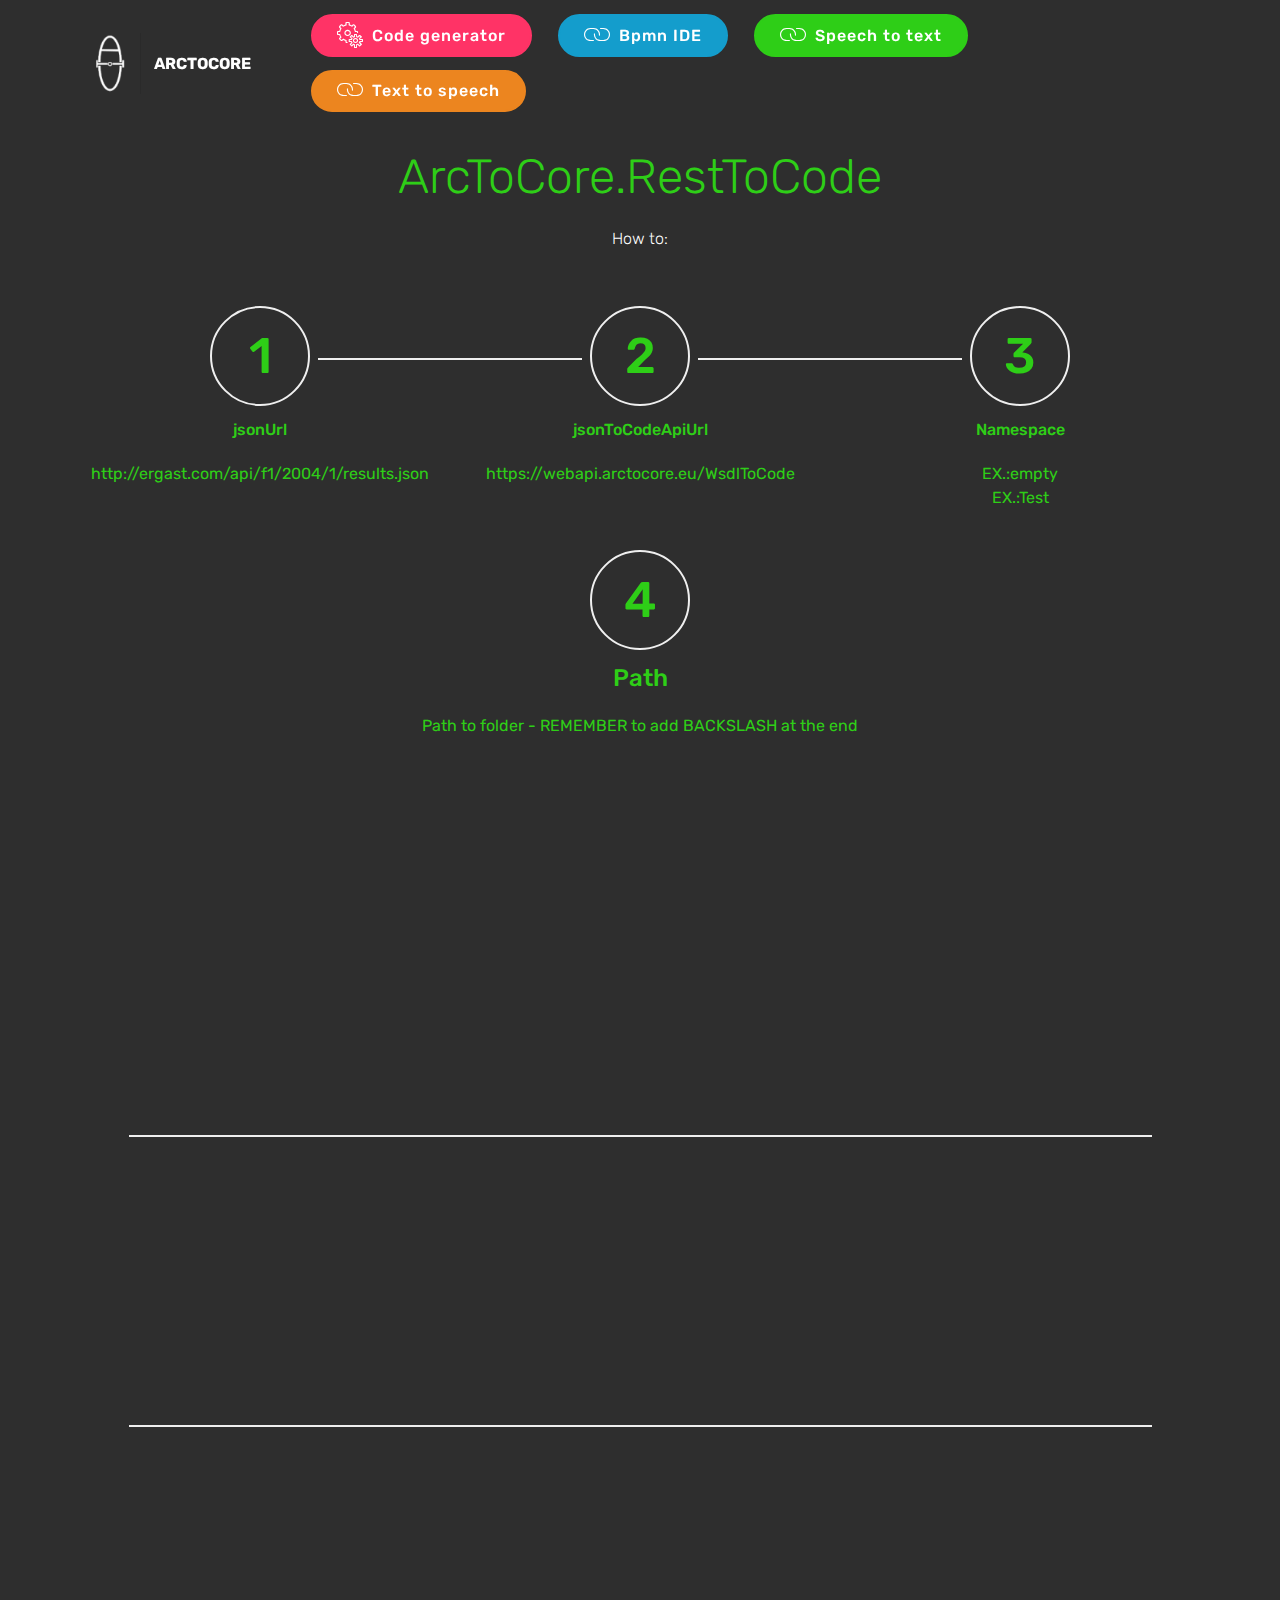
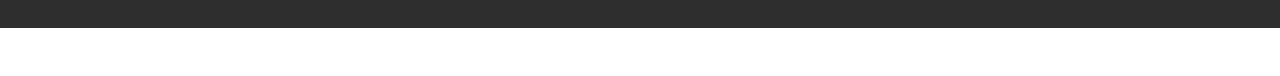
<file: RestToCode.html>
<!DOCTYPE html>
<html  >
<head>
  <!-- Site made with Mobirise Website Builder v5.2.0, https://mobirise.com -->
  <meta charset="UTF-8">
  <meta http-equiv="X-UA-Compatible" content="IE=edge">
  <meta name="generator" content="Mobirise v5.2.0, mobirise.com">
  <meta name="viewport" content="width=device-width, initial-scale=1, minimum-scale=1">
  <link rel="shortcut icon" href="assets/images/6b69712f728445461609e73f9a2a5f79-80x80.png" type="image/x-icon">
  <meta name="description" content="">
  
  
  <title>RestToCode</title>
  <link rel="stylesheet" href="assets/web/assets/mobirise-icons/mobirise-icons.css">
  <link rel="stylesheet" href="assets/bootstrap/css/bootstrap.min.css">
  <link rel="stylesheet" href="assets/bootstrap/css/bootstrap-grid.min.css">
  <link rel="stylesheet" href="assets/bootstrap/css/bootstrap-reboot.min.css">
  <link rel="stylesheet" href="assets/tether/tether.min.css">
  <link rel="stylesheet" href="assets/animatecss/animate.min.css">
  <link rel="stylesheet" href="assets/dropdown/css/style.css">
  <link rel="stylesheet" href="assets/theme/css/style.css">
  <link rel="preload" as="style" href="assets/mobirise/css/mbr-additional.css"><link rel="stylesheet" href="assets/mobirise/css/mbr-additional.css" type="text/css">
  
  
  
  
</head>
<body>
  
  <section class="step2 cid-ri91YBN1ij" id="step2-b">

    

    
    
    <div class="container">
        <h2 class="mbr-section-title pb-3 mbr-fonts-style align-center display-2">
            
        <div><br></div><div>ArcToCore.RestToCode</div></h2>
        <h3 class="mbr-section-subtitle pb-5 mbr-fonts-style align-center display-7">How to:<br></h3>
        <div class="step-container row justify-content-center">
            <div class="card col-12 pb-4 col-md-4 separline">
                <div class="step-element">
                    <div class="step-wrapper pb-3">
                        <h3 class="step d-flex align-items-center justify-content-center m-auto">
                            1
                        </h3>
                    </div>          
                    <div class="step-text-content align-center">
                        <h4 class="mbr-step-title pb-3 mbr-fonts-style display-7">jsonUrl</h4>
                        <p class="mbr-step-text mbr-fonts-style display-7">
                            http://ergast.com/api/f1/2004/1/results.json</p>
                    </div>
                </div>
            </div>

            <div class="card col-12 separline pb-4 col-md-4">
                <div class="step-element">
                    <div class="step-wrapper pb-3">
                        <h3 class="step d-flex align-items-center justify-content-center m-auto">
                            2
                        </h3>
                    </div>          
                    <div class="step-text-content align-center">
                        <h4 class="mbr-step-title pb-3 mbr-fonts-style display-7">jsonToCodeApiUrl</h4>
                        <p class="mbr-step-text mbr-fonts-style display-7">
                            https://webapi.arctocore.eu/WsdlToCode</p>
                    </div>
                </div>
            </div>

            <div class="card col-md-4 col-12 separline pb-4">
                <div class="step-element">
                    <div class="step-wrapper pb-3">
                        <h3 class="step d-flex align-items-center justify-content-center m-auto">
                            3
                        </h3>
                    </div>          
                    <div class="step-text-content align-center">
                        <h4 class="mbr-step-title pb-3 mbr-fonts-style display-7">Namespace</h4>
                        <p class="mbr-step-text mbr-fonts-style display-7">EX.:empty 
<br>EX.:Test</p>
                    </div>
                </div>
            </div>

            <div class="card col-12 separline last-child col-md-6">
                <div class="step-element">
                    <div class="step-wrapper pb-3">
                        <h3 class="step d-flex align-items-center justify-content-center m-auto">
                            4
                        </h3>
                    </div>          
                    <div class="step-text-content align-center">
                        <h4 class="mbr-step-title pb-3 mbr-fonts-style display-5">
                            Path</h4>
                        <p class="mbr-step-text mbr-fonts-style display-7">Path to folder - REMEMBER to add BACKSLASH at the end<br></p>
                    </div>
                </div>
            </div>
            
            
            
            
            
            
            
            
            
            
        </div>
    </div>
</section>

<section class="counters5 counters cid-riUAUykF3w" id="counters5-f">

    

    

    <div class="container pt-4 mt-2">
        <h2 class="mbr-section-title pb-3 align-center mbr-fonts-style display-2">How to:</h2>
        <h3 class="mbr-section-subtitle pb-5 align-center mbr-fonts-style display-5">
            Code example</h3>
        <div class="row justify-content-center">
            <div class="cards-block">
                <div class="cards-container">
                    <div class="card px-3 align-left col-12">
                        <div class="panel-item p-4 d-flex">
                            <div class="card-img pr-3">
                                <h3 class="img-text d-flex align-items-center justify-content-center">
                                    1
                                </h3>
                            </div>
                            <div class="card-text">
                                <h4 class="mbr-content-title mbr-bold mbr-fonts-style display-7">Generate POCO files based on REST json</h4>
                                <p class="mbr-content-text mbr-fonts-style display-7">static void Main(string[] args)
<br>		{
<br>&nbsp; &nbsp; string jsonUrl = "http://ergast.com/api/f1/2004/1/results.json";
<br>&nbsp; &nbsp; string jsonToCodeApiUrl = "https://webapi.arctocore.eu/JsonToCode";
<br>&nbsp; &nbsp; string path = @"PATH\";
<br>&nbsp; &nbsp; string nameSpace = "ArcToCore.JsonCode";
<br>&nbsp; &nbsp; var message = RestToCode.RestToCode.DownloadRestToCodeAsync(jsonUrl, jsonToCodeApiUrl, nameSpace, path);
<br>&nbsp; &nbsp; Console.Write(message.Result);
<br>		}&nbsp;<br></p>
                            </div>
                        </div>
                    </div>
                    
                    
                    
                </div>
            </div>
        </div>
    </div>
</section>

<section once="" class="cid-ri8rrHzHxx" id="footer6-a">

    

    

    <div class="container">
        <div class="media-container-row align-center mbr-white">
            <div class="col-12">
                <p class="mbr-text mb-0 mbr-fonts-style display-7">
                    © Copyright 2016 ArcToCore - All Rights Reserved<br><a href="https://termsfeed.com/disclaimer/a8eee99028227c07936270477ae8d0d9" target="_blank" class="text-danger">Disclaimer </a>| <a href="https://termsfeed.com/privacy-policy/7f4910f431989584c2bc293fba59d718" target="_blank" class="text-danger">Privacy-policy</a> | <a href="https://termsfeed.com/terms-conditions/c328e967fd92278f1c81151a33d3ab03" target="_blank" class="text-danger">Terms-conditions</a> | <a href="https://termsfeed.com/cookies-policy/03a4b69b1d05767ede64b87939fa55d5" target="_blank" class="text-danger">Cookies-policy</a><br>
                </p>
            </div>
        </div>
    </div>
</section>

<section class="menu cid-rR8vMZHVJd" once="menu" id="menu1-10">

    

    <nav class="navbar navbar-expand beta-menu navbar-dropdown align-items-center navbar-fixed-top navbar-toggleable-sm bg-color transparent">
        <button class="navbar-toggler navbar-toggler-right" type="button" data-toggle="collapse" data-target="#navbarSupportedContent" aria-controls="navbarSupportedContent" aria-expanded="false" aria-label="Toggle navigation">
            <div class="hamburger">
                <span></span>
                <span></span>
                <span></span>
                <span></span>
            </div>
        </button>
        <div class="menu-logo">
            <div class="navbar-brand">
                <span class="navbar-logo">
                    <a href="index.html">
                         <img src="assets/images/6b69712f728445461609e73f9a2a5f79-80x80.png" alt="ArcToCore" title="" style="height: 3.8rem;">
                    </a>
                </span>
                <span class="navbar-caption-wrap"><a class="navbar-caption text-white display-4" href="index.html">
                        ARCTOCORE</a></span>
            </div>
        </div>
        <div class="collapse navbar-collapse" id="navbarSupportedContent">
            
            <div class="navbar-buttons mbr-section-btn"><a class="btn btn-sm btn-secondary display-4" href="CodeGenerator.html"><span class="mbri-setting mbr-iconfont mbr-iconfont-btn"></span>Code generator</a> <a class="btn btn-sm btn-primary display-4" href="https://bpmn.arctocore.eu" target="_blank"><span class="mbri-link mbr-iconfont mbr-iconfont-btn"></span>Bpmn IDE</a>  <a class="btn btn-sm btn-danger display-4" href="https://arctocore.eu/s2t/" target="_blank"><span class="mbri-link mbr-iconfont mbr-iconfont-btn"></span>Speech to text</a>  <a class="btn btn-sm btn-info display-4" href="https://arctocore.eu/t2s/" target="_blank"><span class="mbri-link mbr-iconfont mbr-iconfont-btn"></span>Text to speech</a></div>
        </div>
    </nav>
</section><section style="background-color: #fff; font-family: -apple-system, BlinkMacSystemFont, 'Segoe UI', 'Roboto', 'Helvetica Neue', Arial, sans-serif; color:#aaa; font-size:12px; padding: 0; align-items: center; display: flex;"><a href="https://mobirise.site/n" style="flex: 1 1; height: 3rem; padding-left: 1rem;"></a><p style="flex: 0 0 auto; margin:0; padding-right:1rem;">Made with Mobirise <a href="https://mobirise.site/j" style="color:#aaa;">page</a> software</p></section><script src="assets/web/assets/jquery/jquery.min.js"></script>  <script src="assets/popper/popper.min.js"></script>  <script src="assets/bootstrap/js/bootstrap.min.js"></script>  <script src="assets/tether/tether.min.js"></script>  <script src="assets/smoothscroll/smooth-scroll.js"></script>  <script src="assets/viewportchecker/jquery.viewportchecker.js"></script>  <script src="assets/dropdown/js/nav-dropdown.js"></script>  <script src="assets/dropdown/js/navbar-dropdown.js"></script>  <script src="assets/touchswipe/jquery.touch-swipe.min.js"></script>  <script src="assets/theme/js/script.js"></script>  
  
  
 <div id="scrollToTop" class="scrollToTop mbr-arrow-up"><a style="text-align: center;"><i class="mbr-arrow-up-icon mbr-arrow-up-icon-cm cm-icon cm-icon-smallarrow-up"></i></a></div>
    <input name="animation" type="hidden">
  </body>
</html>
</file>
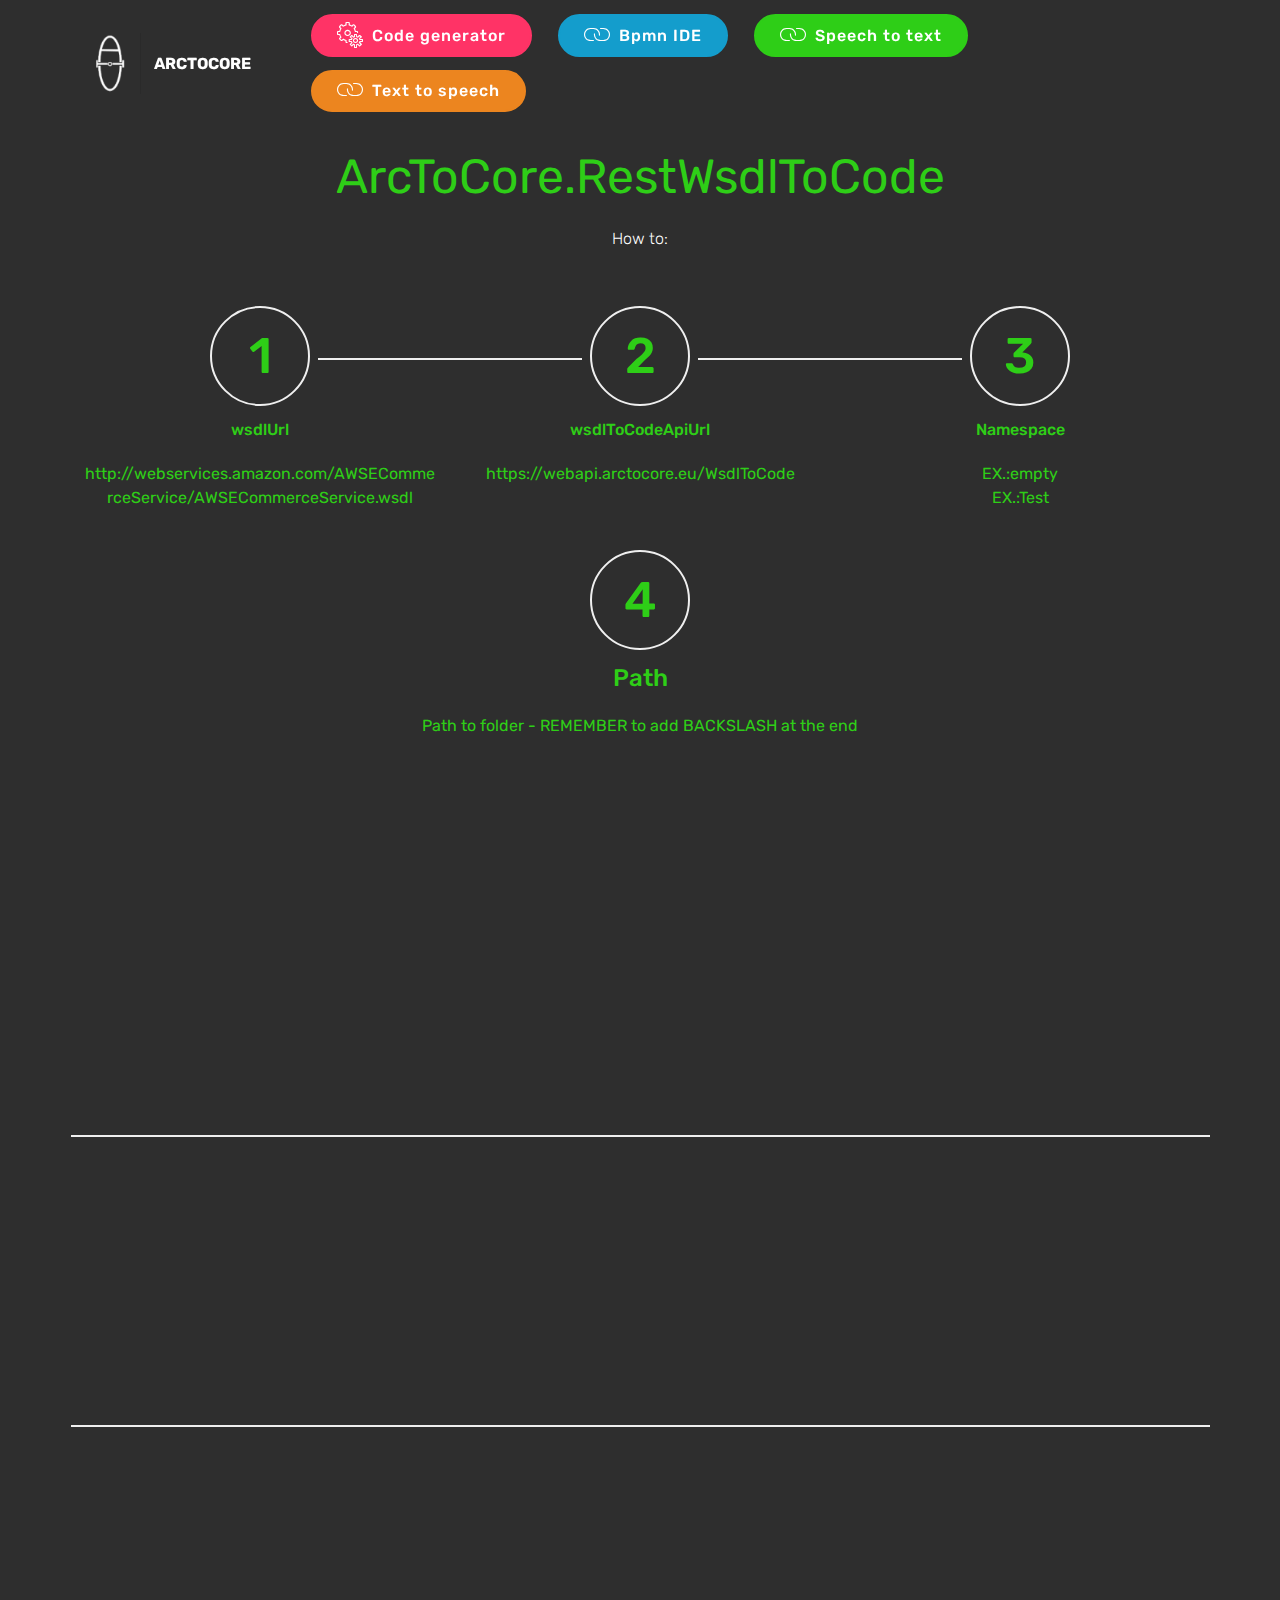
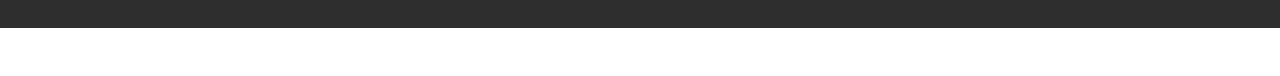
<file: RestWsdlToCode.html>
<!DOCTYPE html>
<html  >
<head>
  <!-- Site made with Mobirise Website Builder v5.2.0, https://mobirise.com -->
  <meta charset="UTF-8">
  <meta http-equiv="X-UA-Compatible" content="IE=edge">
  <meta name="generator" content="Mobirise v5.2.0, mobirise.com">
  <meta name="viewport" content="width=device-width, initial-scale=1, minimum-scale=1">
  <link rel="shortcut icon" href="assets/images/6b69712f728445461609e73f9a2a5f79-80x80.png" type="image/x-icon">
  <meta name="description" content="">
  
  
  <title>RestWsdlToCode</title>
  <link rel="stylesheet" href="assets/web/assets/mobirise-icons/mobirise-icons.css">
  <link rel="stylesheet" href="assets/bootstrap/css/bootstrap.min.css">
  <link rel="stylesheet" href="assets/bootstrap/css/bootstrap-grid.min.css">
  <link rel="stylesheet" href="assets/bootstrap/css/bootstrap-reboot.min.css">
  <link rel="stylesheet" href="assets/tether/tether.min.css">
  <link rel="stylesheet" href="assets/animatecss/animate.min.css">
  <link rel="stylesheet" href="assets/dropdown/css/style.css">
  <link rel="stylesheet" href="assets/theme/css/style.css">
  <link rel="preload" as="style" href="assets/mobirise/css/mbr-additional.css"><link rel="stylesheet" href="assets/mobirise/css/mbr-additional.css" type="text/css">
  
  
  
  
</head>
<body>
  
  <section class="step2 cid-ri91YBN1ij" id="step2-b">

    

    
    
    <div class="container">
        <h2 class="mbr-section-title pb-3 mbr-fonts-style align-center display-2">
            
        <div><br></div><div><a href="https://www.nuget.org/packages/ArcToCore.RestWsdlToCode/" target="_blank" class="text-danger">ArcToCore.RestWsdlToCode</a></div><div>
</div></h2>
        <h3 class="mbr-section-subtitle pb-5 mbr-fonts-style align-center display-7">How to:<br></h3>
        <div class="step-container row justify-content-center">
            <div class="card col-12 pb-4 col-md-4 separline">
                <div class="step-element">
                    <div class="step-wrapper pb-3">
                        <h3 class="step d-flex align-items-center justify-content-center m-auto">
                            1
                        </h3>
                    </div>          
                    <div class="step-text-content align-center">
                        <h4 class="mbr-step-title pb-3 mbr-fonts-style display-7">wsdlUrl</h4>
                        <p class="mbr-step-text mbr-fonts-style display-7">
                            http://webservices.amazon.com/AWSECommerceService/AWSECommerceService.wsdl</p>
                    </div>
                </div>
            </div>

            <div class="card col-12 separline pb-4 col-md-4">
                <div class="step-element">
                    <div class="step-wrapper pb-3">
                        <h3 class="step d-flex align-items-center justify-content-center m-auto">
                            2
                        </h3>
                    </div>          
                    <div class="step-text-content align-center">
                        <h4 class="mbr-step-title pb-3 mbr-fonts-style display-7">wsdlToCodeApiUrl</h4>
                        <p class="mbr-step-text mbr-fonts-style display-7">
                            https://webapi.arctocore.eu/WsdlToCode</p>
                    </div>
                </div>
            </div>

            <div class="card col-md-4 col-12 separline pb-4">
                <div class="step-element">
                    <div class="step-wrapper pb-3">
                        <h3 class="step d-flex align-items-center justify-content-center m-auto">
                            3
                        </h3>
                    </div>          
                    <div class="step-text-content align-center">
                        <h4 class="mbr-step-title pb-3 mbr-fonts-style display-7">Namespace</h4>
                        <p class="mbr-step-text mbr-fonts-style display-7">EX.:empty 
<br>EX.:Test</p>
                    </div>
                </div>
            </div>

            <div class="card col-12 separline last-child col-md-6">
                <div class="step-element">
                    <div class="step-wrapper pb-3">
                        <h3 class="step d-flex align-items-center justify-content-center m-auto">
                            4
                        </h3>
                    </div>          
                    <div class="step-text-content align-center">
                        <h4 class="mbr-step-title pb-3 mbr-fonts-style display-5">Path</h4>
                        <p class="mbr-step-text mbr-fonts-style display-7">Path to folder - REMEMBER to add BACKSLASH at the end</p>
                    </div>
                </div>
            </div>
            
            
            
            
            
            
            
            
            
            
        </div>
    </div>
</section>

<section class="counters5 counters cid-riUApU3GqP" id="counters5-e">

    

    

    <div class="container pt-4 mt-2">
        <h2 class="mbr-section-title pb-3 align-center mbr-fonts-style display-2">How to:</h2>
        <h3 class="mbr-section-subtitle pb-5 align-center mbr-fonts-style display-5">
            Code example</h3>
        <div class="row justify-content-center">
            <div class="cards-block">
                <div class="cards-container">
                    <div class="card px-3 align-left col-12">
                        <div class="panel-item p-4 d-flex">
                            <div class="card-img pr-3">
                                <h3 class="img-text d-flex align-items-center justify-content-center">
                                    1
                                </h3>
                            </div>
                            <div class="card-text">
                                <h4 class="mbr-content-title mbr-bold mbr-fonts-style display-7">Generate POCO files based on REST wsdl</h4>
                                <p class="mbr-content-text mbr-fonts-style display-7">static void Main(string[] args)
<br>		{
<br>&nbsp; &nbsp; string wsdlUrl = "http://webservices.amazon.com/AWSECommerceService/AWSECommerceService.wsdl";
<br>&nbsp; &nbsp; string wsdlToCodeApiUrl = "https://webapi.arctocore.eu/WsdlToCode";
<br>&nbsp; &nbsp; string path = @"PATH\";
<br>&nbsp; &nbsp; string nameSpace = "ArcToCore.WsdlCode";
<br>&nbsp; &nbsp; var message = RestWsdlToCode.RestWsdlToCode.DownloadRestWsdlToCodeAsync(wsdlUrl, wsdlToCodeApiUrl, nameSpace, path);
<br>&nbsp; &nbsp; Console.Write(message.Result);
<br>		}</p>
                            </div>
                        </div>
                    </div>
                    
                    
                    
                </div>
            </div>
        </div>
    </div>
</section>

<section once="" class="cid-ri8rrHzHxx" id="footer6-a">

    

    

    <div class="container">
        <div class="media-container-row align-center mbr-white">
            <div class="col-12">
                <p class="mbr-text mb-0 mbr-fonts-style display-7">
                    © Copyright 2016 ArcToCore - All Rights Reserved<br><a href="https://termsfeed.com/disclaimer/a8eee99028227c07936270477ae8d0d9" target="_blank" class="text-danger">Disclaimer </a>| <a href="https://termsfeed.com/privacy-policy/7f4910f431989584c2bc293fba59d718" target="_blank" class="text-danger">Privacy-policy</a> | <a href="https://termsfeed.com/terms-conditions/c328e967fd92278f1c81151a33d3ab03" target="_blank" class="text-danger">Terms-conditions</a> | <a href="https://termsfeed.com/cookies-policy/03a4b69b1d05767ede64b87939fa55d5" target="_blank" class="text-danger">Cookies-policy</a><br>
                </p>
            </div>
        </div>
    </div>
</section>

<section class="menu cid-rR8vMZHVJd" once="menu" id="menu1-10">

    

    <nav class="navbar navbar-expand beta-menu navbar-dropdown align-items-center navbar-fixed-top navbar-toggleable-sm bg-color transparent">
        <button class="navbar-toggler navbar-toggler-right" type="button" data-toggle="collapse" data-target="#navbarSupportedContent" aria-controls="navbarSupportedContent" aria-expanded="false" aria-label="Toggle navigation">
            <div class="hamburger">
                <span></span>
                <span></span>
                <span></span>
                <span></span>
            </div>
        </button>
        <div class="menu-logo">
            <div class="navbar-brand">
                <span class="navbar-logo">
                    <a href="index.html">
                         <img src="assets/images/6b69712f728445461609e73f9a2a5f79-80x80.png" alt="ArcToCore" title="" style="height: 3.8rem;">
                    </a>
                </span>
                <span class="navbar-caption-wrap"><a class="navbar-caption text-white display-4" href="index.html">
                        ARCTOCORE</a></span>
            </div>
        </div>
        <div class="collapse navbar-collapse" id="navbarSupportedContent">
            
            <div class="navbar-buttons mbr-section-btn"><a class="btn btn-sm btn-secondary display-4" href="CodeGenerator.html"><span class="mbri-setting mbr-iconfont mbr-iconfont-btn"></span>Code generator</a> <a class="btn btn-sm btn-primary display-4" href="https://bpmn.arctocore.eu" target="_blank"><span class="mbri-link mbr-iconfont mbr-iconfont-btn"></span>Bpmn IDE</a>  <a class="btn btn-sm btn-danger display-4" href="https://arctocore.eu/s2t/" target="_blank"><span class="mbri-link mbr-iconfont mbr-iconfont-btn"></span>Speech to text</a>  <a class="btn btn-sm btn-info display-4" href="https://arctocore.eu/t2s/" target="_blank"><span class="mbri-link mbr-iconfont mbr-iconfont-btn"></span>Text to speech</a></div>
        </div>
    </nav>
</section><section style="background-color: #fff; font-family: -apple-system, BlinkMacSystemFont, 'Segoe UI', 'Roboto', 'Helvetica Neue', Arial, sans-serif; color:#aaa; font-size:12px; padding: 0; align-items: center; display: flex;"><a href="https://mobirise.site/g" style="flex: 1 1; height: 3rem; padding-left: 1rem;"></a><p style="flex: 0 0 auto; margin:0; padding-right:1rem;"><a href="https://mobirise.site/c" style="color:#aaa;">This</a> website was made with Mobirise</p></section><script src="assets/web/assets/jquery/jquery.min.js"></script>  <script src="assets/popper/popper.min.js"></script>  <script src="assets/bootstrap/js/bootstrap.min.js"></script>  <script src="assets/tether/tether.min.js"></script>  <script src="assets/smoothscroll/smooth-scroll.js"></script>  <script src="assets/viewportchecker/jquery.viewportchecker.js"></script>  <script src="assets/dropdown/js/nav-dropdown.js"></script>  <script src="assets/dropdown/js/navbar-dropdown.js"></script>  <script src="assets/touchswipe/jquery.touch-swipe.min.js"></script>  <script src="assets/theme/js/script.js"></script>  
  
  
 <div id="scrollToTop" class="scrollToTop mbr-arrow-up"><a style="text-align: center;"><i class="mbr-arrow-up-icon mbr-arrow-up-icon-cm cm-icon cm-icon-smallarrow-up"></i></a></div>
    <input name="animation" type="hidden">
  </body>
</html>
</file>
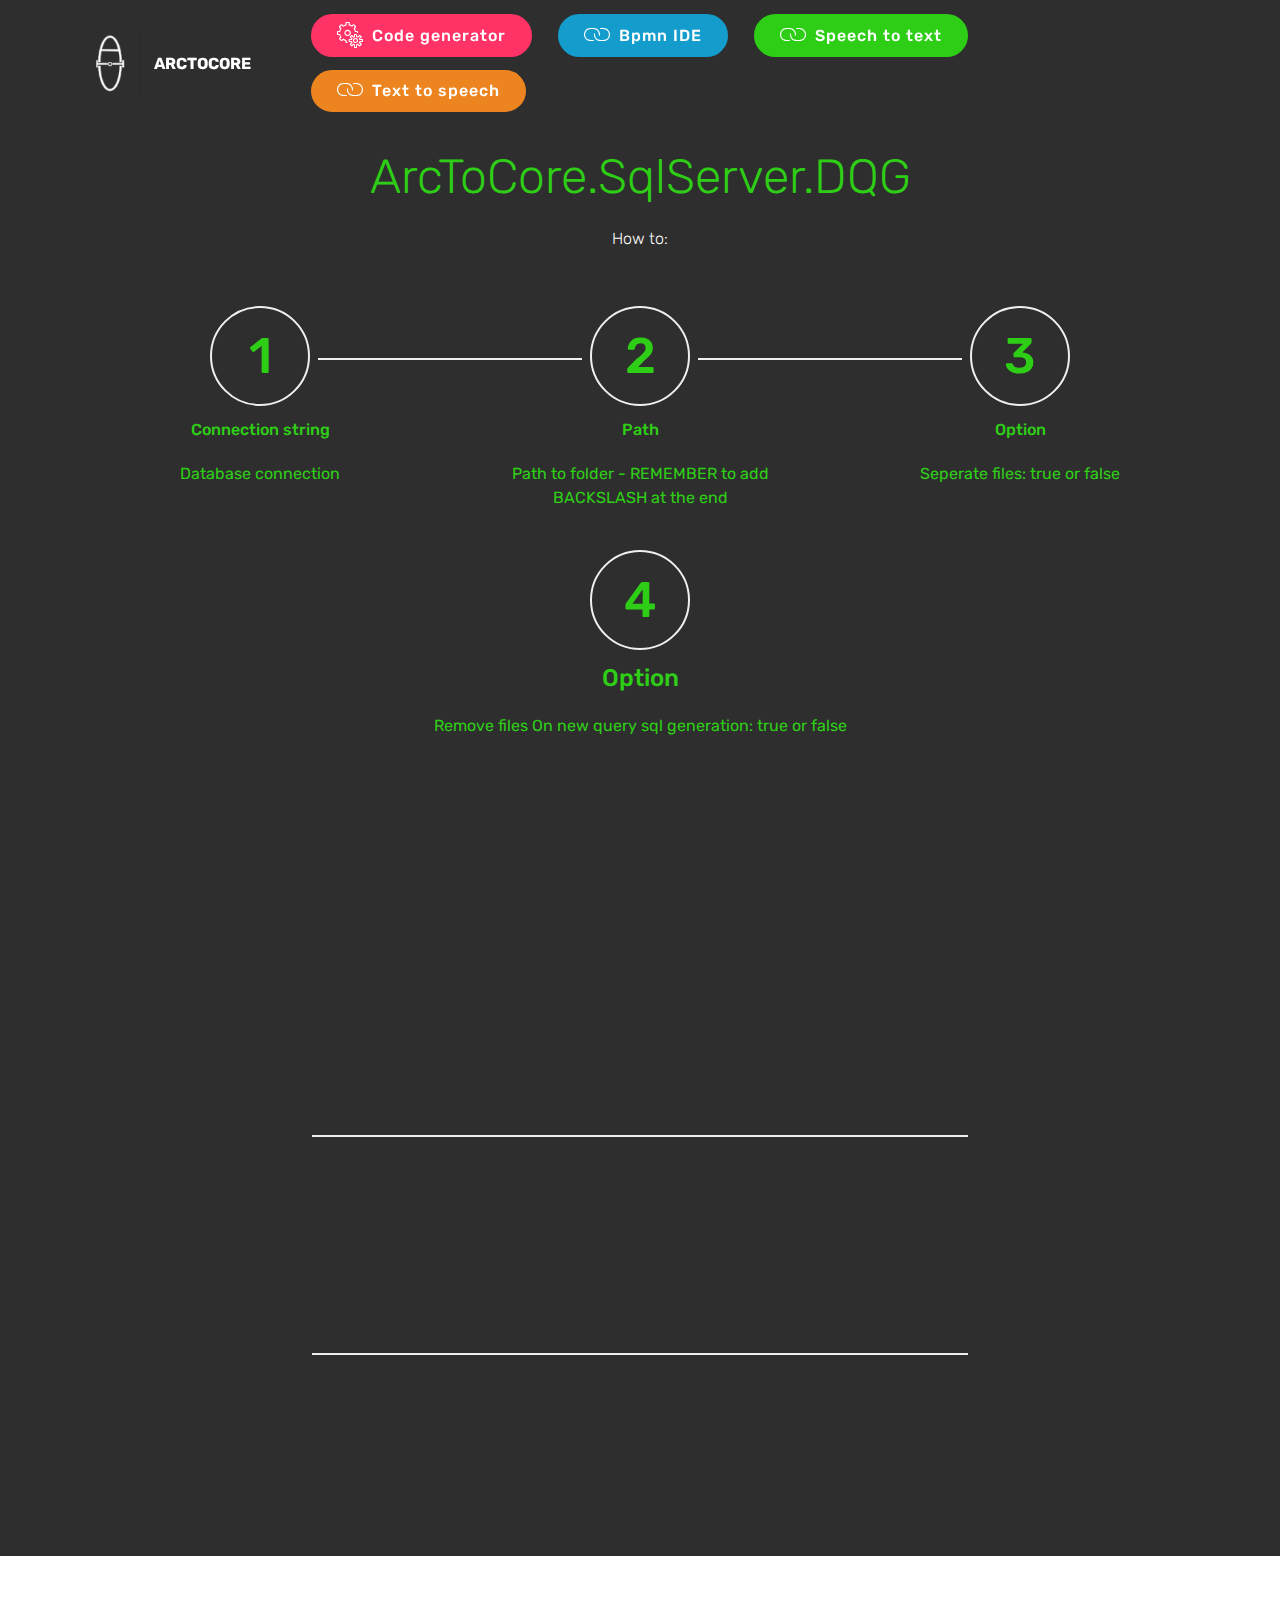
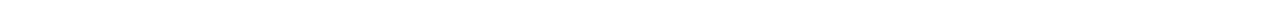
<file: SqlServerDQG.html>
<!DOCTYPE html>
<html  >
<head>
  <!-- Site made with Mobirise Website Builder v5.2.0, https://mobirise.com -->
  <meta charset="UTF-8">
  <meta http-equiv="X-UA-Compatible" content="IE=edge">
  <meta name="generator" content="Mobirise v5.2.0, mobirise.com">
  <meta name="viewport" content="width=device-width, initial-scale=1, minimum-scale=1">
  <link rel="shortcut icon" href="assets/images/6b69712f728445461609e73f9a2a5f79-80x80.png" type="image/x-icon">
  <meta name="description" content="">
  
  
  <title>SqlServerDQG</title>
  <link rel="stylesheet" href="assets/web/assets/mobirise-icons/mobirise-icons.css">
  <link rel="stylesheet" href="assets/bootstrap/css/bootstrap.min.css">
  <link rel="stylesheet" href="assets/bootstrap/css/bootstrap-grid.min.css">
  <link rel="stylesheet" href="assets/bootstrap/css/bootstrap-reboot.min.css">
  <link rel="stylesheet" href="assets/tether/tether.min.css">
  <link rel="stylesheet" href="assets/animatecss/animate.min.css">
  <link rel="stylesheet" href="assets/dropdown/css/style.css">
  <link rel="stylesheet" href="assets/theme/css/style.css">
  <link rel="preload" as="style" href="assets/mobirise/css/mbr-additional.css"><link rel="stylesheet" href="assets/mobirise/css/mbr-additional.css" type="text/css">
  
  
  
  
</head>
<body>
  
  <section class="step2 cid-ri91YBN1ij" id="step2-b">

    

    
    
    <div class="container">
        <h2 class="mbr-section-title pb-3 mbr-fonts-style align-center display-2">
            
        <div><br></div><div>ArcToCore.SqlServer.DQG</div></h2>
        <h3 class="mbr-section-subtitle pb-5 mbr-fonts-style align-center display-7">How to:<br></h3>
        <div class="step-container row justify-content-center">
            <div class="card col-12 pb-4 col-md-4 separline">
                <div class="step-element">
                    <div class="step-wrapper pb-3">
                        <h3 class="step d-flex align-items-center justify-content-center m-auto">
                            1
                        </h3>
                    </div>          
                    <div class="step-text-content align-center">
                        <h4 class="mbr-step-title pb-3 mbr-fonts-style display-7">Connection string</h4>
                        <p class="mbr-step-text mbr-fonts-style display-7">
                            Database connection</p>
                    </div>
                </div>
            </div>

            <div class="card col-12 separline pb-4 col-md-4">
                <div class="step-element">
                    <div class="step-wrapper pb-3">
                        <h3 class="step d-flex align-items-center justify-content-center m-auto">
                            2
                        </h3>
                    </div>          
                    <div class="step-text-content align-center">
                        <h4 class="mbr-step-title pb-3 mbr-fonts-style display-7">Path</h4>
                        <p class="mbr-step-text mbr-fonts-style display-7">
                            Path to folder - REMEMBER to add BACKSLASH at the end</p>
                    </div>
                </div>
            </div>

            <div class="card col-md-4 col-12 separline pb-4">
                <div class="step-element">
                    <div class="step-wrapper pb-3">
                        <h3 class="step d-flex align-items-center justify-content-center m-auto">
                            3
                        </h3>
                    </div>          
                    <div class="step-text-content align-center">
                        <h4 class="mbr-step-title pb-3 mbr-fonts-style display-7">Option</h4>
                        <p class="mbr-step-text mbr-fonts-style display-7">Seperate files: true or false</p>
                    </div>
                </div>
            </div>

            <div class="card col-12 separline last-child col-md-6">
                <div class="step-element">
                    <div class="step-wrapper pb-3">
                        <h3 class="step d-flex align-items-center justify-content-center m-auto">
                            4
                        </h3>
                    </div>          
                    <div class="step-text-content align-center">
                        <h4 class="mbr-step-title pb-3 mbr-fonts-style display-5">
                            Option</h4>
                        <p class="mbr-step-text mbr-fonts-style display-7">Remove files On new query sql generation: true or false</p>
                    </div>
                </div>
            </div>
            
            
            
            
            
            
            
            
            
            
        </div>
    </div>
</section>

<section class="counters5 counters cid-riUxZ6VdK4" id="counters5-c">

    

    

    <div class="container pt-4 mt-2">
        <h2 class="mbr-section-title pb-3 align-center mbr-fonts-style display-2">How to:</h2>
        <h3 class="mbr-section-subtitle pb-5 align-center mbr-fonts-style display-5">
            Code example</h3>
        <div class="row justify-content-center">
            <div class="cards-block">
                <div class="cards-container">
                    <div class="card px-3 align-left col-12">
                        <div class="panel-item p-4 d-flex">
                            <div class="card-img pr-3">
                                <h3 class="img-text d-flex align-items-center justify-content-center">
                                    1
                                </h3>
                            </div>
                            <div class="card-text">
                                <h4 class="mbr-content-title mbr-bold mbr-fonts-style display-7">Generate standard sql queries based on tables denpendencies&nbsp;</h4>
                                <p class="mbr-content-text mbr-fonts-style display-7">static void Main(string[] args)
<br>{
<br>&nbsp; &nbsp; Dqg.GenerateStandardTableDependencyQueries(
<br>&nbsp; &nbsp; "Server=; Database=; User ID=; Password=;",
<br>&nbsp; &nbsp; @"PATH", true, true);
<br>}</p>
                            </div>
                        </div>
                    </div>
                    
                    
                    
                </div>
            </div>
        </div>
    </div>
</section>

<section once="" class="cid-ri8rrHzHxx" id="footer6-a">

    

    

    <div class="container">
        <div class="media-container-row align-center mbr-white">
            <div class="col-12">
                <p class="mbr-text mb-0 mbr-fonts-style display-7">
                    © Copyright 2016 ArcToCore - All Rights Reserved<br><a href="https://termsfeed.com/disclaimer/a8eee99028227c07936270477ae8d0d9" target="_blank" class="text-danger">Disclaimer </a>| <a href="https://termsfeed.com/privacy-policy/7f4910f431989584c2bc293fba59d718" target="_blank" class="text-danger">Privacy-policy</a> | <a href="https://termsfeed.com/terms-conditions/c328e967fd92278f1c81151a33d3ab03" target="_blank" class="text-danger">Terms-conditions</a> | <a href="https://termsfeed.com/cookies-policy/03a4b69b1d05767ede64b87939fa55d5" target="_blank" class="text-danger">Cookies-policy</a><br>
                </p>
            </div>
        </div>
    </div>
</section>

<section class="menu cid-rR8vMZHVJd" once="menu" id="menu1-10">

    

    <nav class="navbar navbar-expand beta-menu navbar-dropdown align-items-center navbar-fixed-top navbar-toggleable-sm bg-color transparent">
        <button class="navbar-toggler navbar-toggler-right" type="button" data-toggle="collapse" data-target="#navbarSupportedContent" aria-controls="navbarSupportedContent" aria-expanded="false" aria-label="Toggle navigation">
            <div class="hamburger">
                <span></span>
                <span></span>
                <span></span>
                <span></span>
            </div>
        </button>
        <div class="menu-logo">
            <div class="navbar-brand">
                <span class="navbar-logo">
                    <a href="index.html">
                         <img src="assets/images/6b69712f728445461609e73f9a2a5f79-80x80.png" alt="ArcToCore" title="" style="height: 3.8rem;">
                    </a>
                </span>
                <span class="navbar-caption-wrap"><a class="navbar-caption text-white display-4" href="index.html">
                        ARCTOCORE</a></span>
            </div>
        </div>
        <div class="collapse navbar-collapse" id="navbarSupportedContent">
            
            <div class="navbar-buttons mbr-section-btn"><a class="btn btn-sm btn-secondary display-4" href="CodeGenerator.html"><span class="mbri-setting mbr-iconfont mbr-iconfont-btn"></span>Code generator</a> <a class="btn btn-sm btn-primary display-4" href="https://bpmn.arctocore.eu" target="_blank"><span class="mbri-link mbr-iconfont mbr-iconfont-btn"></span>Bpmn IDE</a>  <a class="btn btn-sm btn-danger display-4" href="https://arctocore.eu/s2t/" target="_blank"><span class="mbri-link mbr-iconfont mbr-iconfont-btn"></span>Speech to text</a>  <a class="btn btn-sm btn-info display-4" href="https://arctocore.eu/t2s/" target="_blank"><span class="mbri-link mbr-iconfont mbr-iconfont-btn"></span>Text to speech</a></div>
        </div>
    </nav>
</section><section style="background-color: #fff; font-family: -apple-system, BlinkMacSystemFont, 'Segoe UI', 'Roboto', 'Helvetica Neue', Arial, sans-serif; color:#aaa; font-size:12px; padding: 0; align-items: center; display: flex;"><a href="https://mobirise.site/g" style="flex: 1 1; height: 3rem; padding-left: 1rem;"></a><p style="flex: 0 0 auto; margin:0; padding-right:1rem;">Designed with Mobirise - <a href="https://mobirise.site/k" style="color:#aaa;">More</a></p></section><script src="assets/web/assets/jquery/jquery.min.js"></script>  <script src="assets/popper/popper.min.js"></script>  <script src="assets/bootstrap/js/bootstrap.min.js"></script>  <script src="assets/tether/tether.min.js"></script>  <script src="assets/smoothscroll/smooth-scroll.js"></script>  <script src="assets/viewportchecker/jquery.viewportchecker.js"></script>  <script src="assets/dropdown/js/nav-dropdown.js"></script>  <script src="assets/dropdown/js/navbar-dropdown.js"></script>  <script src="assets/touchswipe/jquery.touch-swipe.min.js"></script>  <script src="assets/theme/js/script.js"></script>  
  
  
 <div id="scrollToTop" class="scrollToTop mbr-arrow-up"><a style="text-align: center;"><i class="mbr-arrow-up-icon mbr-arrow-up-icon-cm cm-icon cm-icon-smallarrow-up"></i></a></div>
    <input name="animation" type="hidden">
  </body>
</html>
</file>
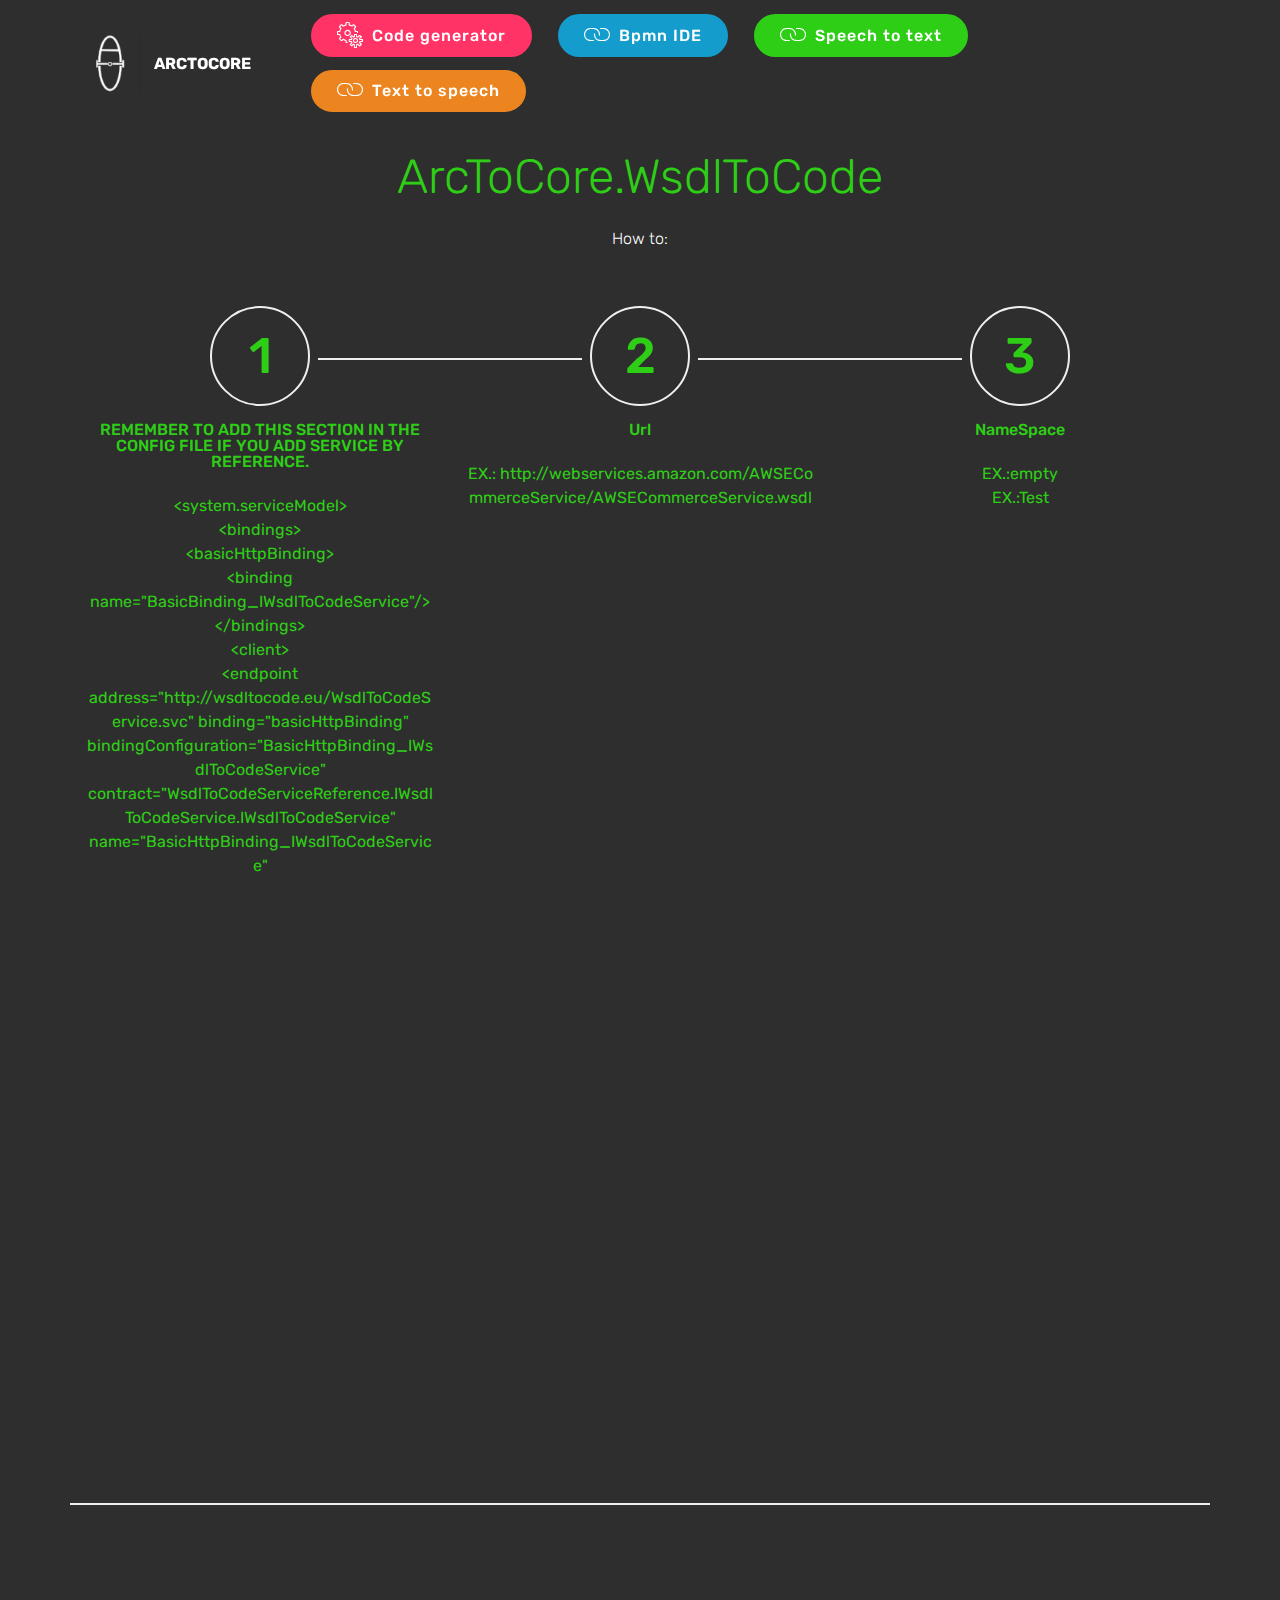
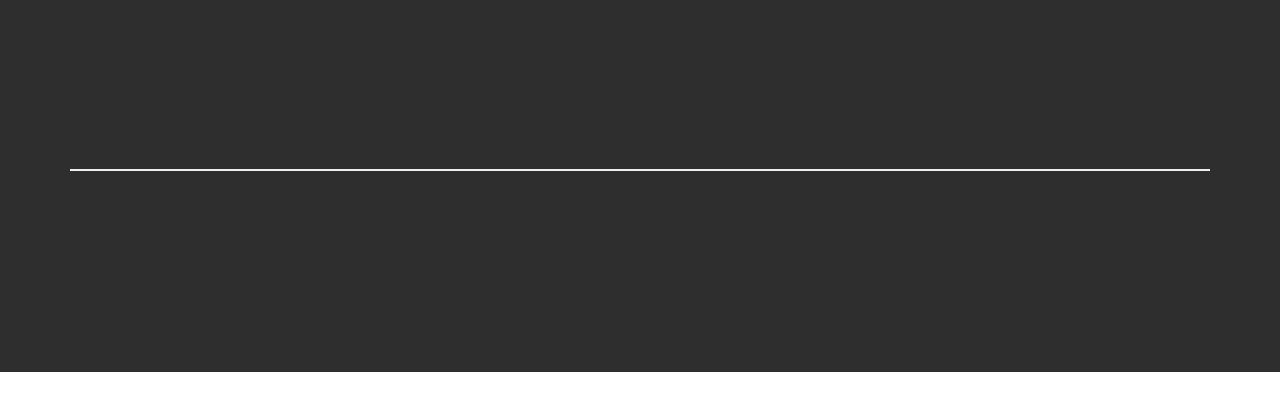
<file: WsdlToCode.html>
<!DOCTYPE html>
<html  >
<head>
  <!-- Site made with Mobirise Website Builder v5.2.0, https://mobirise.com -->
  <meta charset="UTF-8">
  <meta http-equiv="X-UA-Compatible" content="IE=edge">
  <meta name="generator" content="Mobirise v5.2.0, mobirise.com">
  <meta name="viewport" content="width=device-width, initial-scale=1, minimum-scale=1">
  <link rel="shortcut icon" href="assets/images/6b69712f728445461609e73f9a2a5f79-80x80.png" type="image/x-icon">
  <meta name="description" content="">
  
  
  <title>WsdlToCode</title>
  <link rel="stylesheet" href="assets/web/assets/mobirise-icons/mobirise-icons.css">
  <link rel="stylesheet" href="assets/bootstrap/css/bootstrap.min.css">
  <link rel="stylesheet" href="assets/bootstrap/css/bootstrap-grid.min.css">
  <link rel="stylesheet" href="assets/bootstrap/css/bootstrap-reboot.min.css">
  <link rel="stylesheet" href="assets/tether/tether.min.css">
  <link rel="stylesheet" href="assets/animatecss/animate.min.css">
  <link rel="stylesheet" href="assets/dropdown/css/style.css">
  <link rel="stylesheet" href="assets/theme/css/style.css">
  <link rel="preload" as="style" href="assets/mobirise/css/mbr-additional.css"><link rel="stylesheet" href="assets/mobirise/css/mbr-additional.css" type="text/css">
  
  
  
  
</head>
<body>
  
  <section class="step2 cid-ri91YBN1ij" id="step2-b">

    

    
    
    <div class="container">
        <h2 class="mbr-section-title pb-3 mbr-fonts-style align-center display-2">
            
        <div><br></div><div>ArcToCore.WsdlToCode</div></h2>
        <h3 class="mbr-section-subtitle pb-5 mbr-fonts-style align-center display-7">How to:<br></h3>
        <div class="step-container row justify-content-center">
            <div class="card col-12 pb-4 col-md-4 separline">
                <div class="step-element">
                    <div class="step-wrapper pb-3">
                        <h3 class="step d-flex align-items-center justify-content-center m-auto">
                            1
                        </h3>
                    </div>          
                    <div class="step-text-content align-center">
                        <h4 class="mbr-step-title pb-3 mbr-fonts-style display-7">REMEMBER TO ADD THIS SECTION IN THE CONFIG FILE IF YOU ADD SERVICE BY REFERENCE.</h4>
                        <p class="mbr-step-text mbr-fonts-style display-7">
                            &lt;system.serviceModel&gt;<br>&lt;bindings&gt;<br>&lt;basicHttpBinding&gt;<br>&lt;binding name="BasicBinding_IWsdlToCodeService"/&gt;<br>&lt;/bindings&gt;<br>&lt;client&gt;<br>&lt;endpoint address="http://wsdltocode.eu/WsdlToCodeService.svc" binding="basicHttpBinding" bindingConfiguration="BasicHttpBinding_IWsdlToCodeService" contract="WsdlToCodeServiceReference.IWsdlToCodeService.IWsdlToCodeService" name="BasicHttpBinding_IWsdlToCodeService"</p>
                    </div>
                </div>
            </div>

            <div class="card col-12 separline pb-4 col-md-4">
                <div class="step-element">
                    <div class="step-wrapper pb-3">
                        <h3 class="step d-flex align-items-center justify-content-center m-auto">
                            2
                        </h3>
                    </div>          
                    <div class="step-text-content align-center">
                        <h4 class="mbr-step-title pb-3 mbr-fonts-style display-7">Url</h4>
                        <p class="mbr-step-text mbr-fonts-style display-7">
                            EX.:&nbsp;http://webservices.amazon.com/AWSECommerceService/AWSECommerceService.wsdl</p>
                    </div>
                </div>
            </div>

            <div class="card col-md-4 col-12 separline pb-4">
                <div class="step-element">
                    <div class="step-wrapper pb-3">
                        <h3 class="step d-flex align-items-center justify-content-center m-auto">
                            3
                        </h3>
                    </div>          
                    <div class="step-text-content align-center">
                        <h4 class="mbr-step-title pb-3 mbr-fonts-style display-7">NameSpace</h4>
                        <p class="mbr-step-text mbr-fonts-style display-7">EX.:empty 
<br>EX.:Test</p>
                    </div>
                </div>
            </div>

            <div class="card col-12 separline last-child col-md-6">
                <div class="step-element">
                    <div class="step-wrapper pb-3">
                        <h3 class="step d-flex align-items-center justify-content-center m-auto">
                            4
                        </h3>
                    </div>          
                    <div class="step-text-content align-center">
                        <h4 class="mbr-step-title pb-3 mbr-fonts-style display-5">
                            PATH</h4>
                        <p class="mbr-step-text mbr-fonts-style display-7">Path to folder - REMEMBER to add BACKSLASH at the end</p>
                    </div>
                </div>
            </div>
            
            
            
            
            
            
            
            
            
            
        </div>
    </div>
</section>

<section class="counters5 counters cid-riUzfYcoym" id="counters5-d">

    

    

    <div class="container pt-4 mt-2">
        <h2 class="mbr-section-title pb-3 align-center mbr-fonts-style display-2">How to:</h2>
        <h3 class="mbr-section-subtitle pb-5 align-center mbr-fonts-style display-5">
            Code example</h3>
        <div class="row justify-content-center">
            <div class="cards-block">
                <div class="cards-container">
                    <div class="card px-3 align-left col-12">
                        <div class="panel-item p-4 d-flex">
                            <div class="card-img pr-3">
                                <h3 class="img-text d-flex align-items-center justify-content-center">
                                    1
                                </h3>
                            </div>
                            <div class="card-text">
                                <h4 class="mbr-content-title mbr-bold mbr-fonts-style display-7">Generate POCO files based on SOAP wsdl</h4>
                                <p class="mbr-content-text mbr-fonts-style display-7">static void Main(string[] args)
<br>{
<br>&nbsp; &nbsp; WsdlToCodeClient wsdlToCodeClient = new WsdlToCodeClient();
<br>&nbsp; &nbsp; var result = Task.Run(async () =&gt; await wsdlToCodeClient.getWsdlToCode(new &nbsp; &nbsp; &nbsp; &nbsp; &nbsp; &nbsp; &nbsp; &nbsp; &nbsp;Uri("http://webservices.amazon.com/AWSECommerceService/AWSECommerceService.wsdl"),
<br>&nbsp; &nbsp; "ArcToCore.WsdlToCode", @"PATH TO FOLDER"));
<br>&nbsp; &nbsp; Console.Write(result.Result);
<br>}</p>
                            </div>
                        </div>
                    </div>
                    
                    
                    
                </div>
            </div>
        </div>
    </div>
</section>

<section once="" class="cid-ri8rrHzHxx" id="footer6-a">

    

    

    <div class="container">
        <div class="media-container-row align-center mbr-white">
            <div class="col-12">
                <p class="mbr-text mb-0 mbr-fonts-style display-7">
                    © Copyright 2016 ArcToCore - All Rights Reserved<br><a href="https://termsfeed.com/disclaimer/a8eee99028227c07936270477ae8d0d9" target="_blank" class="text-danger">Disclaimer </a>| <a href="https://termsfeed.com/privacy-policy/7f4910f431989584c2bc293fba59d718" target="_blank" class="text-danger">Privacy-policy</a> | <a href="https://termsfeed.com/terms-conditions/c328e967fd92278f1c81151a33d3ab03" target="_blank" class="text-danger">Terms-conditions</a> | <a href="https://termsfeed.com/cookies-policy/03a4b69b1d05767ede64b87939fa55d5" target="_blank" class="text-danger">Cookies-policy</a><br>
                </p>
            </div>
        </div>
    </div>
</section>

<section class="menu cid-rR8vMZHVJd" once="menu" id="menu1-10">

    

    <nav class="navbar navbar-expand beta-menu navbar-dropdown align-items-center navbar-fixed-top navbar-toggleable-sm bg-color transparent">
        <button class="navbar-toggler navbar-toggler-right" type="button" data-toggle="collapse" data-target="#navbarSupportedContent" aria-controls="navbarSupportedContent" aria-expanded="false" aria-label="Toggle navigation">
            <div class="hamburger">
                <span></span>
                <span></span>
                <span></span>
                <span></span>
            </div>
        </button>
        <div class="menu-logo">
            <div class="navbar-brand">
                <span class="navbar-logo">
                    <a href="index.html">
                         <img src="assets/images/6b69712f728445461609e73f9a2a5f79-80x80.png" alt="ArcToCore" title="" style="height: 3.8rem;">
                    </a>
                </span>
                <span class="navbar-caption-wrap"><a class="navbar-caption text-white display-4" href="index.html">
                        ARCTOCORE</a></span>
            </div>
        </div>
        <div class="collapse navbar-collapse" id="navbarSupportedContent">
            
            <div class="navbar-buttons mbr-section-btn"><a class="btn btn-sm btn-secondary display-4" href="CodeGenerator.html"><span class="mbri-setting mbr-iconfont mbr-iconfont-btn"></span>Code generator</a> <a class="btn btn-sm btn-primary display-4" href="https://bpmn.arctocore.eu" target="_blank"><span class="mbri-link mbr-iconfont mbr-iconfont-btn"></span>Bpmn IDE</a>  <a class="btn btn-sm btn-danger display-4" href="https://arctocore.eu/s2t/" target="_blank"><span class="mbri-link mbr-iconfont mbr-iconfont-btn"></span>Speech to text</a>  <a class="btn btn-sm btn-info display-4" href="https://arctocore.eu/t2s/" target="_blank"><span class="mbri-link mbr-iconfont mbr-iconfont-btn"></span>Text to speech</a></div>
        </div>
    </nav>
</section><section style="background-color: #fff; font-family: -apple-system, BlinkMacSystemFont, 'Segoe UI', 'Roboto', 'Helvetica Neue', Arial, sans-serif; color:#aaa; font-size:12px; padding: 0; align-items: center; display: flex;"><a href="https://mobirise.site/f" style="flex: 1 1; height: 3rem; padding-left: 1rem;"></a><p style="flex: 0 0 auto; margin:0; padding-right:1rem;">Build a <a href="https://mobirise.site/y" style="color:#aaa;">site</a> with Mobirise</p></section><script src="assets/web/assets/jquery/jquery.min.js"></script>  <script src="assets/popper/popper.min.js"></script>  <script src="assets/bootstrap/js/bootstrap.min.js"></script>  <script src="assets/tether/tether.min.js"></script>  <script src="assets/smoothscroll/smooth-scroll.js"></script>  <script src="assets/viewportchecker/jquery.viewportchecker.js"></script>  <script src="assets/dropdown/js/nav-dropdown.js"></script>  <script src="assets/dropdown/js/navbar-dropdown.js"></script>  <script src="assets/touchswipe/jquery.touch-swipe.min.js"></script>  <script src="assets/theme/js/script.js"></script>  
  
  
 <div id="scrollToTop" class="scrollToTop mbr-arrow-up"><a style="text-align: center;"><i class="mbr-arrow-up-icon mbr-arrow-up-icon-cm cm-icon cm-icon-smallarrow-up"></i></a></div>
    <input name="animation" type="hidden">
  </body>
</html>
</file>
<file: assets/web/assets/mobirise-icons/mobirise-icons.css>
@font-face {
  font-family: 'MobiriseIcons';
  src:  url('mobirise-icons.eot?spat4u');
  src:  url('mobirise-icons.eot?spat4u#iefix') format('embedded-opentype'),
    url('mobirise-icons.ttf?spat4u') format('truetype'),
    url('mobirise-icons.woff?spat4u') format('woff'),
    url('mobirise-icons.svg?spat4u#MobiriseIcons') format('svg');
  font-weight: normal;
  font-style: normal;
  font-display: swap;
}

[class^="mbri-"], [class*=" mbri-"] {
  /* use !important to prevent issues with browser extensions that change fonts */
  font-family: MobiriseIcons !important;
  speak: none;
  font-style: normal;
  font-weight: normal;
  font-variant: normal;
  text-transform: none;
  line-height: 1;

  /* Better Font Rendering =========== */
  -webkit-font-smoothing: antialiased;
  -moz-osx-font-smoothing: grayscale;
}

.mbri-add-submenu:before {
  content: "\e900";
}
.mbri-alert:before {
  content: "\e901";
}
.mbri-align-center:before {
  content: "\e902";
}
.mbri-align-justify:before {
  content: "\e903";
}
.mbri-align-left:before {
  content: "\e904";
}
.mbri-align-right:before {
  content: "\e905";
}
.mbri-android:before {
  content: "\e906";
}
.mbri-apple:before {
  content: "\e907";
}
.mbri-arrow-down:before {
  content: "\e908";
}
.mbri-arrow-next:before {
  content: "\e909";
}
.mbri-arrow-prev:before {
  content: "\e90a";
}
.mbri-arrow-up:before {
  content: "\e90b";
}
.mbri-bold:before {
  content: "\e90c";
}
.mbri-bookmark:before {
  content: "\e90d";
}
.mbri-bootstrap:before {
  content: "\e90e";
}
.mbri-briefcase:before {
  content: "\e90f";
}
.mbri-browse:before {
  content: "\e910";
}
.mbri-bulleted-list:before {
  content: "\e911";
}
.mbri-calendar:before {
  content: "\e912";
}
.mbri-camera:before {
  content: "\e913";
}
.mbri-cart-add:before {
  content: "\e914";
}
.mbri-cart-full:before {
  content: "\e915";
}
.mbri-cash:before {
  content: "\e916";
}
.mbri-change-style:before {
  content: "\e917";
}
.mbri-chat:before {
  content: "\e918";
}
.mbri-clock:before {
  content: "\e919";
}
.mbri-close:before {
  content: "\e91a";
}
.mbri-cloud:before {
  content: "\e91b";
}
.mbri-code:before {
  content: "\e91c";
}
.mbri-contact-form:before {
  content: "\e91d";
}
.mbri-credit-card:before {
  content: "\e91e";
}
.mbri-cursor-click:before {
  content: "\e91f";
}
.mbri-cust-feedback:before {
  content: "\e920";
}
.mbri-database:before {
  content: "\e921";
}
.mbri-delivery:before {
  content: "\e922";
}
.mbri-desktop:before {
  content: "\e923";
}
.mbri-devices:before {
  content: "\e924";
}
.mbri-down:before {
  content: "\e925";
}
.mbri-download:before {
  content: "\e989";
}
.mbri-drag-n-drop:before {
  content: "\e927";
}
.mbri-drag-n-drop2:before {
  content: "\e928";
}
.mbri-edit:before {
  content: "\e929";
}
.mbri-edit2:before {
  content: "\e92a";
}
.mbri-error:before {
  content: "\e92b";
}
.mbri-extension:before {
  content: "\e92c";
}
.mbri-features:before {
  content: "\e92d";
}
.mbri-file:before {
  content: "\e92e";
}
.mbri-flag:before {
  content: "\e92f";
}
.mbri-folder:before {
  content: "\e930";
}
.mbri-gift:before {
  content: "\e931";
}
.mbri-github:before {
  content: "\e932";
}
.mbri-globe:before {
  content: "\e933";
}
.mbri-globe-2:before {
  content: "\e934";
}
.mbri-growing-chart:before {
  content: "\e935";
}
.mbri-hearth:before {
  content: "\e936";
}
.mbri-help:before {
  content: "\e937";
}
.mbri-home:before {
  content: "\e938";
}
.mbri-hot-cup:before {
  content: "\e939";
}
.mbri-idea:before {
  content: "\e93a";
}
.mbri-image-gallery:before {
  content: "\e93b";
}
.mbri-image-slider:before {
  content: "\e93c";
}
.mbri-info:before {
  content: "\e93d";
}
.mbri-italic:before {
  content: "\e93e";
}
.mbri-key:before {
  content: "\e93f";
}
.mbri-laptop:before {
  content: "\e940";
}
.mbri-layers:before {
  content: "\e941";
}
.mbri-left-right:before {
  content: "\e942";
}
.mbri-left:before {
  content: "\e943";
}
.mbri-letter:before {
  content: "\e944";
}
.mbri-like:before {
  content: "\e945";
}
.mbri-link:before {
  content: "\e946";
}
.mbri-lock:before {
  content: "\e947";
}
.mbri-login:before {
  content: "\e948";
}
.mbri-logout:before {
  content: "\e949";
}
.mbri-magic-stick:before {
  content: "\e94a";
}
.mbri-map-pin:before {
  content: "\e94b";
}
.mbri-menu:before {
  content: "\e94c";
}
.mbri-mobile:before {
  content: "\e94d";
}
.mbri-mobile2:before {
  content: "\e94e";
}
.mbri-mobirise:before {
  content: "\e94f";
}
.mbri-more-horizontal:before {
  content: "\e950";
}
.mbri-more-vertical:before {
  content: "\e951";
}
.mbri-music:before {
  content: "\e952";
}
.mbri-new-file:before {
  content: "\e953";
}
.mbri-numbered-list:before {
  content: "\e954";
}
.mbri-opened-folder:before {
  content: "\e955";
}
.mbri-pages:before {
  content: "\e956";
}
.mbri-paper-plane:before {
  content: "\e957";
}
.mbri-paperclip:before {
  content: "\e958";
}
.mbri-photo:before {
  content: "\e959";
}
.mbri-photos:before {
  content: "\e95a";
}
.mbri-pin:before {
  content: "\e95b";
}
.mbri-play:before {
  content: "\e95c";
}
.mbri-plus:before {
  content: "\e95d";
}
.mbri-preview:before {
  content: "\e95e";
}
.mbri-print:before {
  content: "\e95f";
}
.mbri-protect:before {
  content: "\e960";
}
.mbri-question:before {
  content: "\e961";
}
.mbri-quote-left:before {
  content: "\e962";
}
.mbri-quote-right:before {
  content: "\e963";
}
.mbri-refresh:before {
  content: "\e964";
}
.mbri-responsive:before {
  content: "\e965";
}
.mbri-right:before {
  content: "\e966";
}
.mbri-rocket:before {
  content: "\e967";
}
.mbri-sad-face:before {
  content: "\e968";
}
.mbri-sale:before {
  content: "\e969";
}
.mbri-save:before {
  content: "\e96a";
}
.mbri-search:before {
  content: "\e96b";
}
.mbri-setting:before {
  content: "\e96c";
}
.mbri-setting2:before {
  content: "\e96d";
}
.mbri-setting3:before {
  content: "\e96e";
}
.mbri-share:before {
  content: "\e96f";
}
.mbri-shopping-bag:before {
  content: "\e970";
}
.mbri-shopping-basket:before {
  content: "\e971";
}
.mbri-shopping-cart:before {
  content: "\e972";
}
.mbri-sites:before {
  content: "\e973";
}
.mbri-smile-face:before {
  content: "\e974";
}
.mbri-speed:before {
  content: "\e975";
}
.mbri-star:before {
  content: "\e976";
}
.mbri-success:before {
  content: "\e977";
}
.mbri-sun:before {
  content: "\e978";
}
.mbri-sun2:before {
  content: "\e979";
}
.mbri-tablet:before {
  content: "\e97a";
}
.mbri-tablet-vertical:before {
  content: "\e97b";
}
.mbri-target:before {
  content: "\e97c";
}
.mbri-timer:before {
  content: "\e97d";
}
.mbri-to-ftp:before {
  content: "\e97e";
}
.mbri-to-local-drive:before {
  content: "\e97f";
}
.mbri-touch-swipe:before {
  content: "\e980";
}
.mbri-touch:before {
  content: "\e981";
}
.mbri-trash:before {
  content: "\e982";
}
.mbri-underline:before {
  content: "\e983";
}
.mbri-unlink:before {
  content: "\e984";
}
.mbri-unlock:before {
  content: "\e985";
}
.mbri-up-down:before {
  content: "\e986";
}
.mbri-up:before {
  content: "\e987";
}
.mbri-update:before {
  content: "\e988";
}
.mbri-upload:before {
 content: "\e926"; 
}
.mbri-user:before {
  content: "\e98a";
}
.mbri-user2:before {
  content: "\e98b";
}
.mbri-users:before {
  content: "\e98c";
}
.mbri-video:before {
  content: "\e98d";
}
.mbri-video-play:before {
  content: "\e98e";
}
.mbri-watch:before {
  content: "\e98f";
}
.mbri-website-theme:before {
  content: "\e990";
}
.mbri-wifi:before {
  content: "\e991";
}
.mbri-windows:before {
  content: "\e992";
}
.mbri-zoom-out:before {
  content: "\e993";
}
.mbri-redo:before {
  content: "\e994";
}
.mbri-undo:before {
  content: "\e995";
}
</file>
<file: assets/dropdown/css/style.css>
.navbar-dropdown {
  left: 0;
  padding: 0;
  position: absolute;
  right: 0;
  top: 0;
  transition: all 0.45s ease;
  z-index: 1030;
  background: #282828; }
  .navbar-dropdown .navbar-logo {
    margin-right: 0.8rem;
    transition: margin 0.3s ease-in-out;
    vertical-align: middle; }
    .navbar-dropdown .navbar-logo img {
      height: 3.125rem;
      transition: all 0.3s ease-in-out; }
    .navbar-dropdown .navbar-logo.mbr-iconfont {
      font-size: 3.125rem;
      line-height: 3.125rem; }
  .navbar-dropdown .navbar-caption {
    font-weight: 700;
    white-space: normal;
    vertical-align: -4px;
    line-height: 3.125rem !important; }
    .navbar-dropdown .navbar-caption, .navbar-dropdown .navbar-caption:hover {
      color: inherit;
      text-decoration: none; }
  .navbar-dropdown .mbr-iconfont + .navbar-caption {
    vertical-align: -1px; }
  .navbar-dropdown.navbar-fixed-top {
    position: fixed; }
  .navbar-dropdown .navbar-brand span {
    vertical-align: -4px; }
  .navbar-dropdown.bg-color.transparent {
    background: none; }
  .navbar-dropdown.navbar-short .navbar-brand {
    padding: 0.625rem 0; }
    .navbar-dropdown.navbar-short .navbar-brand span {
      vertical-align: -1px; }
  .navbar-dropdown.navbar-short .navbar-caption {
    line-height: 2.375rem !important;
    vertical-align: -2px; }
  .navbar-dropdown.navbar-short .navbar-logo {
    margin-right: 0.5rem; }
    .navbar-dropdown.navbar-short .navbar-logo img {
      height: 2.375rem; }
    .navbar-dropdown.navbar-short .navbar-logo.mbr-iconfont {
      font-size: 2.375rem;
      line-height: 2.375rem; }
  .navbar-dropdown.navbar-short .mbr-table-cell {
    height: 3.625rem; }
  .navbar-dropdown .navbar-close {
    left: 0.6875rem;
    position: fixed;
    top: 0.75rem;
    z-index: 1000; }
  .navbar-dropdown .hamburger-icon {
    content: "";
    display: inline-block;
    vertical-align: middle;
    width: 16px;
    -webkit-box-shadow: 0 -6px 0 1px #282828,0 0 0 1px #282828,0 6px 0 1px #282828;
    -moz-box-shadow: 0 -6px 0 1px #282828,0 0 0 1px #282828,0 6px 0 1px #282828;
    box-shadow: 0 -6px 0 1px #282828,0 0 0 1px #282828,0 6px 0 1px #282828; }

.dropdown-menu .dropdown-toggle[data-toggle="dropdown-submenu"]::after {
  border-bottom: 0.35em solid transparent;
  border-left: 0.35em solid;
  border-right: 0;
  border-top: 0.35em solid transparent;
  margin-left: 0.3rem; }

.dropdown-menu .dropdown-item:focus {
  outline: 0; }

.nav-dropdown {
  font-size: 0.75rem;
  font-weight: 500;
  height: auto !important; }
  .nav-dropdown .nav-btn {
    padding-left: 1rem; }
  .nav-dropdown .link {
    margin: .667em 1.667em;
    font-weight: 500;
    padding: 0;
    transition: color .2s ease-in-out; }
    .nav-dropdown .link.dropdown-toggle {
      margin-right: 2.583em; }
      .nav-dropdown .link.dropdown-toggle::after {
        margin-left: .25rem;
        border-top: 0.35em solid;
        border-right: 0.35em solid transparent;
        border-left: 0.35em solid transparent;
        border-bottom: 0; }
      .nav-dropdown .link.dropdown-toggle[aria-expanded="true"] {
        margin: 0;
        padding: 0.667em 3.263em  0.667em 1.667em; }
  .nav-dropdown .link::after,
  .nav-dropdown .dropdown-item::after {
    color: inherit; }
  .nav-dropdown .btn {
    font-size: 0.75rem;
    font-weight: 700;
    letter-spacing: 0;
    margin-bottom: 0;
    padding-left: 1.25rem;
    padding-right: 1.25rem; }
  .nav-dropdown .dropdown-menu {
    border-radius: 0;
    border: 0;
    left: 0;
    margin: 0;
    padding-bottom: 1.25rem;
    padding-top: 1.25rem;
    position: relative; }
  .nav-dropdown .dropdown-submenu {
    margin-left: 0.125rem;
    top: 0; }
  .nav-dropdown .dropdown-item {
    font-weight: 500;
    line-height: 2;
    padding: 0.3846em 4.615em 0.3846em 1.5385em;
    position: relative;
    transition: color .2s ease-in-out, background-color .2s ease-in-out; }
    .nav-dropdown .dropdown-item::after {
      margin-top: -0.3077em;
      position: absolute;
      right: 1.1538em;
      top: 50%; }
    .nav-dropdown .dropdown-item:focus, .nav-dropdown .dropdown-item:hover {
      background: none; }

@media (max-width: 767px) {
  .nav-dropdown.navbar-toggleable-sm {
    bottom: 0;
    display: none;
    left: 0;
    overflow-x: hidden;
    position: fixed;
    top: 0;
    transform: translateX(-100%);
    -ms-transform: translateX(-100%);
    -webkit-transform: translateX(-100%);
    width: 18.75rem;
    z-index: 999; } }
.nav-dropdown.navbar-toggleable-xl {
  bottom: 0;
  display: none;
  left: 0;
  overflow-x: hidden;
  position: fixed;
  top: 0;
  transform: translateX(-100%);
  -ms-transform: translateX(-100%);
  -webkit-transform: translateX(-100%);
  width: 18.75rem;
  z-index: 999; }

.nav-dropdown-sm {
  display: block !important;
  overflow-x: hidden;
  overflow: auto;
  padding-top: 3.875rem; }
  .nav-dropdown-sm::after {
    content: "";
    display: block;
    height: 3rem;
    width: 100%; }
  .nav-dropdown-sm.collapse.in ~ .navbar-close {
    display: block !important; }
  .nav-dropdown-sm.collapsing, .nav-dropdown-sm.collapse.in {
    transform: translateX(0);
    -ms-transform: translateX(0);
    -webkit-transform: translateX(0);
    transition: all 0.25s ease-out;
    -webkit-transition: all 0.25s ease-out;
    background: #282828; }
  .nav-dropdown-sm.collapsing[aria-expanded="false"] {
    transform: translateX(-100%);
    -ms-transform: translateX(-100%);
    -webkit-transform: translateX(-100%); }
  .nav-dropdown-sm .nav-item {
    display: block;
    margin-left: 0 !important;
    padding-left: 0; }
  .nav-dropdown-sm .link,
  .nav-dropdown-sm .dropdown-item {
    border-top: 1px dotted rgba(255, 255, 255, 0.1);
    font-size: 0.8125rem;
    line-height: 1.6;
    margin: 0 !important;
    padding: 0.875rem 2.4rem 0.875rem 1.5625rem !important;
    position: relative;
    white-space: normal; }
    .nav-dropdown-sm .link:focus, .nav-dropdown-sm .link:hover,
    .nav-dropdown-sm .dropdown-item:focus,
    .nav-dropdown-sm .dropdown-item:hover {
      background: rgba(0, 0, 0, 0.2) !important;
      color: #c0a375; }
  .nav-dropdown-sm .nav-btn {
    position: relative;
    padding: 1.5625rem 1.5625rem 0 1.5625rem; }
    .nav-dropdown-sm .nav-btn::before {
      border-top: 1px dotted rgba(255, 255, 255, 0.1);
      content: "";
      left: 0;
      position: absolute;
      top: 0;
      width: 100%; }
    .nav-dropdown-sm .nav-btn + .nav-btn {
      padding-top: 0.625rem; }
      .nav-dropdown-sm .nav-btn + .nav-btn::before {
        display: none; }
  .nav-dropdown-sm .btn {
    padding: 0.625rem 0; }
  .nav-dropdown-sm .dropdown-toggle[data-toggle="dropdown-submenu"]::after {
    margin-left: .25rem;
    border-top: 0.35em solid;
    border-right: 0.35em solid transparent;
    border-left: 0.35em solid transparent;
    border-bottom: 0; }
  .nav-dropdown-sm .dropdown-toggle[data-toggle="dropdown-submenu"][aria-expanded="true"]::after {
    border-top: 0;
    border-right: 0.35em solid transparent;
    border-left: 0.35em solid transparent;
    border-bottom: 0.35em solid; }
  .nav-dropdown-sm .dropdown-menu {
    margin: 0;
    padding: 0;
    position: relative;
    top: 0;
    left: 0;
    width: 100%;
    border: 0;
    float: none;
    border-radius: 0;
    background: none; }
  .nav-dropdown-sm .dropdown-submenu {
    left: 100%;
    margin-left: 0.125rem;
    margin-top: -1.25rem;
    top: 0; }

.navbar-toggleable-sm .nav-dropdown .dropdown-menu {
  position: absolute; }

.navbar-toggleable-sm .nav-dropdown .dropdown-submenu {
  left: 100%;
  margin-left: 0.125rem;
  margin-top: -1.25rem;
  top: 0; }

.navbar-toggleable-sm.opened .nav-dropdown .dropdown-menu {
  position: relative; }

.navbar-toggleable-sm.opened .nav-dropdown .dropdown-submenu {
  left: 0;
  margin-left: 00rem;
  margin-top: 0rem;
  top: 0; }

.is-builder .nav-dropdown.collapsing {
  transition: none !important; }

/*# sourceMappingURL=style.css.map */
</file>
<file: assets/theme/css/style.css>
/*!
 * Mobirise v4 theme (https://mobirise.com/)
 * Copyright 2017 Mobirise
 */
section {
  background-color: #eeeeee;
}

.form-control:focus {
  box-shadow: none;
}

:focus {
  outline: none;
}

body {
  font-style: normal;
  line-height: 1.5;
}

section,
.container,
.container-fluid {
  position: relative;
  word-wrap: break-word;
}

a.mbr-iconfont:hover {
  text-decoration: none;
}

.article .lead p,
.article .lead ul,
.article .lead ol,
.article .lead pre,
.article .lead blockquote {
  margin-bottom: 0;
}

ul,
ol,
pre,
blockquote {
  margin-bottom: 2.3125rem;
}

pre {
  background: #f4f4f4;
  padding: 10px 24px;
  white-space: pre-wrap;
}

.inactive {
  -webkit-user-select: none;
  -moz-user-select: none;
  -ms-user-select: none;
  user-select: none;
  pointer-events: none;
  -webkit-user-drag: none;
  user-drag: none;
}

.mbr-section__comments .row {
  justify-content: center;
  -webkit-justify-content: center;
}

a {
  font-style: normal;
  font-weight: 400;
  cursor: pointer;
}

a, a:hover {
  text-decoration: none;
}

figure {
  margin-bottom: 0;
}

body {
  color: #232323;
}

h1,
h2,
h3,
h4,
h5,
h6,
.h1,
.h2,
.h3,
.h4,
.h5,
.h6,
.display-1,
.display-2,
.display-3,
.display-4 {
  line-height: 1;
  word-break: break-word;
  word-wrap: break-word;
}

.mbr-section-title {
  font-style: normal;
  line-height: 1.2;
}

.mbr-section-subtitle {
  line-height: 1.3;
}

.mbr-text {
  font-style: normal;
  line-height: 1.6;
}

b,
strong {
  font-weight: bold;
}

blockquote {
  padding: 10px 0 10px 20px;
  position: relative;
  border-left: 2px solid;
  border-color: #ff3366;
}

input:-webkit-autofill, input:-webkit-autofill:hover, input:-webkit-autofill:focus, input:-webkit-autofill:active {
  transition-delay: 9999s;
  transition-property: background-color, color;
}

textarea[type='hidden'] {
  display: none;
}

body {
  position: relative;
}

section {
  background-position: 50% 50%;
  background-repeat: no-repeat;
  background-size: cover;
}

section .mbr-background-video,
section .mbr-background-video-preview {
  position: absolute;
  bottom: 0;
  left: 0;
  right: 0;
  top: 0;
}

.hidden {
  visibility: hidden;
}

.mbr-z-index20 {
  z-index: 20;
}

/*! Base colors */
.mbr-white {
  color: #ffffff;
}

.mbr-black {
  color: #000000;
}

.mbr-bg-white {
  background-color: #ffffff;
}

.mbr-bg-black {
  background-color: #000000;
}

/*! Text-aligns */
.align-left {
  text-align: left;
}

.align-center {
  text-align: center;
}

.align-right {
  text-align: right;
}

@media (max-width: 767px) {
  .align-left,
  .align-center,
  .align-right,
  .mbr-section-btn,
  .mbr-section-title {
    text-align: center;
  }
}

/*! Font-weight  */
.mbr-light {
  font-weight: 300;
}

.mbr-regular {
  font-weight: 400;
}

.mbr-semibold {
  font-weight: 500;
}

.mbr-bold {
  font-weight: 700;
}

/*! Media  */
.media-size-item {
  -moz-flex: 1 1 auto;
  -o-flex: 1 1 auto;
  flex: 1 1 auto;
}

.media-content {
  flex-basis: 100%;
}

.media-container-row {
  display: flex;
  flex-direction: row;
  flex-wrap: wrap;
  justify-content: center;
  align-content: center;
  align-items: start;
}

.media-container-row .media-size-item {
  width: 400px;
}

.media-container-column {
  display: flex;
  flex-direction: column;
  flex-wrap: wrap;
  justify-content: center;
  align-content: center;
  align-items: stretch;
}

.media-container-column > * {
  width: 100%;
}

@media (min-width: 992px) {
  .media-container-row {
    flex-wrap: nowrap;
  }
}

figure {
  overflow: hidden;
}

figure[mbr-media-size] {
  transition: width 0.1s;
}

.mbr-figure img,
.mbr-figure iframe {
  display: block;
  width: 100%;
}

.card {
  background-color: transparent;
  border: none;
}

.card-box {
  width: 100%;
}

.card-img {
  text-align: center;
  flex-shrink: 0;
  -webkit-flex-shrink: 0;
}

.media {
  max-width: 100%;
  margin: 0 auto;
}

.mbr-figure {
  -ms-grid-row-align: center;
  align-self: center;
}

.media-container > div {
  max-width: 100%;
}

.mbr-figure img,
.card-img img {
  width: 100%;
}

@media (max-width: 991px) {
  .media-size-item {
    width: auto !important;
  }
  .media {
    width: auto;
  }
  .mbr-figure {
    width: 100% !important;
  }
}

/*! Buttons */
.btn {
  font-weight: 500;
  border-width: 2px;
  font-style: normal;
  letter-spacing: 1px;
  margin: .4rem .8rem;
  white-space: normal;
  transition: all .3s ease-in-out;
  display: inline-flex;
  align-items: center;
  justify-content: center;
  word-break: break-word;
  -webkit-align-items: center;
  -webkit-justify-content: center;
  display: -webkit-inline-flex;
}

.btn-sm {
  font-weight: 500;
  letter-spacing: 1px;
  transition: all .3s ease-in-out;
}

.btn-md {
  font-weight: 500;
  letter-spacing: 1px;
  margin: .4rem .8rem !important;
  transition: all .3s ease-in-out;
}

.btn-lg {
  font-weight: 500;
  letter-spacing: 1px;
  margin: .4rem .8rem !important;
  transition: all .3s ease-in-out;
}

.mbr-section-btn {
  margin-left: -0.25rem;
  margin-right: -0.25rem;
  font-size: 0;
}

nav .mbr-section-btn {
  margin-left: 0rem;
  margin-right: 0rem;
}

.btn-form {
  border-radius: 0;
}

.btn-form:hover {
  cursor: pointer;
}

/*! Btn icon margin */
.btn .mbr-iconfont,
.btn.btn-sm .mbr-iconfont {
  cursor: pointer;
  margin-right: 0.5rem;
}

.btn.btn-md .mbr-iconfont,
.btn.btn-md .mbr-iconfont {
  margin-right: 0.8rem;
}

.mbr-regular {
  font-weight: 400;
}

.mbr-semibold {
  font-weight: 500;
}

.mbr-bold {
  font-weight: 700;
}

[type='submit'] {
  -webkit-appearance: none;
}

/*! Full-screen */
.mbr-fullscreen .mbr-overlay {
  min-height: 100vh;
}

.mbr-fullscreen {
  display: flex;
  display: -moz-flex;
  display: -ms-flex;
  display: -o-flex;
  align-items: center;
  -webkit-align-items: center;
  min-height: 100vh;
  padding-top: 3rem;
  padding-bottom: 3rem;
}

/*! Map */
.map {
  height: 25rem;
  position: relative;
}

.map iframe {
  width: 100%;
  height: 100%;
}

.mbr-overlay {
  background-color: #000;
  bottom: 0;
  left: 0;
  opacity: .5;
  position: absolute;
  right: 0;
  top: 0;
  z-index: 0;
  pointer-events: none;
}

/* Form */
blockquote {
  font-style: italic;
  padding: 10px 0 10px 20px;
  font-size: 1.09rem;
  position: relative;
  border-width: 3px;
}

.form-control {
  background-color: #f5f5f5;
  box-shadow: none;
  color: #565656;
  line-height: 1.43;
  min-height: 3.5em;
  padding: 1.07em .5em;
}

.form-control, .form-control:focus {
  border: 1px solid #e8e8e8;
}

.form-active .form-control:invalid {
  border-color: red;
}

.form-control-label {
  position: relative;
  cursor: pointer;
  margin-bottom: .357em;
  padding: 0;
}

.alert {
  color: #ffffff;
  border-radius: 0;
  border: 0;
  font-size: .875rem;
  line-height: 1.5;
  margin-bottom: 1.875rem;
  padding: 1.25rem;
  position: relative;
}

.alert.alert-form::after {
  background-color: inherit;
  bottom: -7px;
  content: "";
  display: block;
  height: 14px;
  left: 50%;
  margin-left: -7px;
  position: absolute;
  transform: rotate(45deg);
  width: 14px;
  -webkit-transform: rotate(45deg);
}

.form-asterisk {
  font-family: initial;
  position: absolute;
  top: -2px;
  font-weight: normal;
}

/*! Scroll to top arrow */
#scrollToTop a i:before {
  content: '';
  position: absolute;
  height: 40%;
  top: 25%;
  background: #fff;
  width: 2px;
  left: calc(50% - 1px);
}

#scrollToTop a i:after {
  content: '';
  position: absolute;
  display: block;
  border-top: 2px solid #fff;
  border-right: 2px solid #fff;
  width: 40%;
  height: 40%;
  left: 30%;
  bottom: 30%;
  transform: rotate(135deg);
  -webkit-transform: rotate(135deg);
}

.mbr-arrow-up {
  bottom: 25px;
  right: 90px;
  position: fixed;
  text-align: right;
  z-index: 5000;
  color: #ffffff;
  font-size: 32px;
  transform: rotate(180deg);
  -webkit-transform: rotate(180deg);
}

.mbr-arrow-up a {
  background: rgba(0, 0, 0, 0.2);
  border-radius: 3px;
  color: #fff;
  display: inline-block;
  height: 60px;
  width: 60px;
  outline-style: none !important;
  position: relative;
  text-decoration: none;
  transition: all 0.3s ease-in-out;
  cursor: pointer;
  text-align: center;
}

.mbr-arrow-up a:hover {
  background-color: rgba(0, 0, 0, 0.4);
}

.mbr-arrow-up a i {
  line-height: 60px;
}

.mbr-arrow-up-icon {
  display: block;
  color: #fff;
}

.mbr-arrow-up-icon::before {
  content: '\203a';
  display: inline-block;
  font-family: serif;
  font-size: 32px;
  line-height: 1;
  font-style: normal;
  position: relative;
  top: 6px;
  left: -4px;
  -webkit-transform: rotate(-90deg);
  transform: rotate(-90deg);
}

/*! Arrow Down */
.mbr-arrow {
  position: absolute;
  bottom: 45px;
  left: 50%;
  width: 60px;
  height: 60px;
  cursor: pointer;
  background-color: rgba(80, 80, 80, 0.5);
  border-radius: 50%;
  -webkit-transform: translateX(-50%);
  transform: translateX(-50%);
}

.mbr-arrow > a {
  display: inline-block;
  text-decoration: none;
  outline-style: none;
  -webkit-animation: arrowdown 1.7s ease-in-out infinite;
  animation: arrowdown 1.7s ease-in-out infinite;
}

.mbr-arrow > a > i {
  position: absolute;
  top: -2px;
  left: 15px;
  font-size: 2rem;
}

@keyframes arrowdown {
  0% {
    transform: translateY(0px);
    -webkit-transform: translateY(0px);
  }
  50% {
    transform: translateY(-5px);
    -webkit-transform: translateY(-5px);
  }
  100% {
    transform: translateY(0px);
    -webkit-transform: translateY(0px);
  }
}

@-webkit-keyframes arrowdown {
  0% {
    transform: translateY(0px);
    -webkit-transform: translateY(0px);
  }
  50% {
    transform: translateY(-5px);
    -webkit-transform: translateY(-5px);
  }
  100% {
    transform: translateY(0px);
    -webkit-transform: translateY(0px);
  }
}

@media (max-width: 500px) {
  .mbr-arrow-up {
    left: 50%;
    right: auto;
    transform: translateX(-50%) rotate(180deg);
    -webkit-transform: translateX(-50%) rotate(180deg);
  }
}

/*Gradients animation*/
@keyframes gradient-animation {
  from {
    background-position: 0% 100%;
    -webkit-animation-timing-function: ease-in-out;
            animation-timing-function: ease-in-out;
  }
  to {
    background-position: 100% 0%;
    -webkit-animation-timing-function: ease-in-out;
            animation-timing-function: ease-in-out;
  }
}

@-webkit-keyframes gradient-animation {
  from {
    background-position: 0% 100%;
    -webkit-animation-timing-function: ease-in-out;
            animation-timing-function: ease-in-out;
  }
  to {
    background-position: 100% 0%;
    -webkit-animation-timing-function: ease-in-out;
            animation-timing-function: ease-in-out;
  }
}

.bg-gradient {
  background-size: 200% 200%;
  animation: gradient-animation 5s infinite alternate;
  -webkit-animation: gradient-animation 5s infinite alternate;
}

.menu .navbar-brand {
  display: -webkit-flex;
}

.menu .navbar-brand span {
  display: flex;
  display: -webkit-flex;
}

.menu .navbar-brand .navbar-caption-wrap {
  display: -webkit-flex;
}

.menu .navbar-brand .navbar-logo img {
  display: -webkit-flex;
}

@media (min-width: 768px) and (max-width: 1023px) {
  .menu .navbar-toggleable-sm .navbar-nav {
    display: -ms-flexbox;
  }
}

@media (max-width: 1023px) {
  .menu .navbar-collapse {
    max-height: 93.5vh;
  }
  .menu .navbar-collapse.show {
    overflow: auto;
  }
}

@media (min-width: 1024px) {
  .menu .navbar-nav.nav-dropdown {
    display: -webkit-flex;
  }
  .menu .navbar-toggleable-sm .navbar-collapse {
    display: -webkit-flex !important;
  }
  .menu .collapsed .navbar-collapse {
    max-height: 93.5vh;
  }
  .menu .collapsed .navbar-collapse.show {
    overflow: auto;
  }
}

@media (max-width: 767px) {
  .menu .navbar-collapse {
    max-height: 80vh;
  }
}

/* Others*/
.note-check a[data-value=Rubik] {
  font-style: normal;
}

.mbr-arrow a {
  color: #ffffff;
}

@media (max-width: 767px) {
  .mbr-arrow {
    display: none;
  }
}

.navbar {
  display: -webkit-flex;
  -webkit-flex-wrap: wrap;
  -webkit-align-items: center;
  -webkit-justify-content: space-between;
}

.navbar-collapse {
  -webkit-flex-basis: 100%;
  -webkit-flex-grow: 1;
  -webkit-align-items: center;
}

.nav-dropdown .link {
  padding: 0.667em 1.667em !important;
  margin: 0 !important;
}

.nav {
  display: -webkit-flex;
  -webkit-flex-wrap: wrap;
}

.row {
  display: -webkit-flex;
  -webkit-flex-wrap: wrap;
}

.justify-content-center {
  -webkit-justify-content: center;
}

.form-inline {
  display: -webkit-flex;
  -webkit-align-items: center;
}

.card-wrapper {
  -webkit-flex: 1;
}

.carousel-control {
  z-index: 10;
  display: -webkit-flex;
  -webkit-align-items: center;
  -webkit-justify-content: center;
}

.carousel-controls {
  display: -webkit-flex;
}

.media {
  display: -webkit-flex;
}

.form-group:focus {
  outline: none;
}

.jq-selectbox__select {
  padding: 1.07em 0.5em;
  position: absolute;
  top: 0;
  left: 0;
  width: 100%;
}

.jq-selectbox__dropdown {
  position: absolute;
  top: 100%;
  left: 0 !important;
  width: 100% !important;
}

.jq-selectbox__trigger-arrow {
  -webkit-transform: translateY(-50%);
          transform: translateY(-50%);
}

.jq-selectbox li {
  padding: 1.07em 0.5em;
}

input[type='range'] {
  padding-left: 0 !important;
  padding-right: 0 !important;
}

.modal-dialog,
.modal-content {
  height: 100%;
}

.modal-dialog .carousel-inner {
  height: calc(100vh - 1.75rem);
}

@media (max-width: 575px) {
  .modal-dialog .carousel-inner {
    height: calc(100vh - 1rem);
  }
}

.carousel-item {
  text-align: center;
}

.carousel-item img {
  margin: auto;
}

.navbar-toggler {
  align-self: flex-start;
  padding: 0.25rem 0.75rem;
  font-size: 1.25rem;
  line-height: 1;
  background: transparent;
  border: 1px solid transparent;
  border-radius: 0.25rem;
}

.navbar-toggler:focus,
.navbar-toggler:hover {
  text-decoration: none;
}

.navbar-toggler-icon {
  display: inline-block;
  width: 1.5em;
  height: 1.5em;
  vertical-align: middle;
  content: '';
  background: no-repeat center center;
  background-size: 100% 100%;
}

.navbar-toggler-left {
  position: absolute;
  left: 1rem;
}

.navbar-toggler-right {
  position: absolute;
  right: 1rem;
}

@media (max-width: 575px) {
  .navbar-toggleable .navbar-nav .dropdown-menu {
    position: static;
    float: none;
  }
  .navbar-toggleable > .container {
    padding-right: 0;
    padding-left: 0;
  }
}

@media (min-width: 576px) {
  .navbar-toggleable {
    flex-direction: row;
    flex-wrap: nowrap;
    align-items: center;
  }
  .navbar-toggleable .navbar-nav {
    flex-direction: row;
  }
  .navbar-toggleable .navbar-nav .nav-link {
    padding-right: 0.5rem;
    padding-left: 0.5rem;
  }
  .navbar-toggleable > .container {
    display: flex;
    flex-wrap: nowrap;
    align-items: center;
  }
  .navbar-toggleable .navbar-collapse {
    display: flex !important;
    width: 100%;
  }
  .navbar-toggleable .navbar-toggler {
    display: none;
  }
}

@media (max-width: 767px) {
  .navbar-toggleable-sm .navbar-nav .dropdown-menu {
    position: static;
    float: none;
  }
  .navbar-toggleable-sm > .container {
    padding-right: 0;
    padding-left: 0;
  }
}

@media (min-width: 768px) {
  .navbar-toggleable-sm {
    flex-direction: row;
    flex-wrap: nowrap;
    align-items: center;
  }
  .navbar-toggleable-sm .navbar-nav {
    flex-direction: row;
  }
  .navbar-toggleable-sm .navbar-nav .nav-link {
    padding-right: 0.5rem;
    padding-left: 0.5rem;
  }
  .navbar-toggleable-sm > .container {
    display: flex;
    flex-wrap: nowrap;
    align-items: center;
  }
  .navbar-toggleable-sm .navbar-collapse {
    display: none;
    width: 100%;
  }
  .navbar-toggleable-sm .navbar-toggler {
    display: none;
  }
}

@media (max-width: 1023px) {
  .navbar-toggleable-md .navbar-nav .dropdown-menu {
    position: static;
    float: none;
  }
  .navbar-toggleable-md > .container {
    padding-right: 0;
    padding-left: 0;
  }
}

@media (min-width: 1024px) {
  .navbar-toggleable-md {
    flex-direction: row;
    flex-wrap: nowrap;
    align-items: center;
  }
  .navbar-toggleable-md .navbar-nav {
    flex-direction: row;
  }
  .navbar-toggleable-md .navbar-nav .nav-link {
    padding-right: 0.5rem;
    padding-left: 0.5rem;
  }
  .navbar-toggleable-md > .container {
    display: flex;
    flex-wrap: nowrap;
    align-items: center;
  }
  .navbar-toggleable-md .navbar-collapse {
    display: flex !important;
    width: 100%;
  }
  .navbar-toggleable-md .navbar-toggler {
    display: none;
  }
}

@media (max-width: 1199px) {
  .navbar-toggleable-lg .navbar-nav .dropdown-menu {
    position: static;
    float: none;
  }
  .navbar-toggleable-lg > .container {
    padding-right: 0;
    padding-left: 0;
  }
}

@media (min-width: 1200px) {
  .navbar-toggleable-lg {
    flex-direction: row;
    flex-wrap: nowrap;
    align-items: center;
  }
  .navbar-toggleable-lg .navbar-nav {
    flex-direction: row;
  }
  .navbar-toggleable-lg .navbar-nav .nav-link {
    padding-right: 0.5rem;
    padding-left: 0.5rem;
  }
  .navbar-toggleable-lg > .container {
    display: flex;
    flex-wrap: nowrap;
    align-items: center;
  }
  .navbar-toggleable-lg .navbar-collapse {
    display: flex !important;
    width: 100%;
  }
  .navbar-toggleable-lg .navbar-toggler {
    display: none;
  }
}

.navbar-toggleable-xl {
  flex-direction: row;
  flex-wrap: nowrap;
  align-items: center;
}

.navbar-toggleable-xl .navbar-nav .dropdown-menu {
  position: static;
  float: none;
}

.navbar-toggleable-xl > .container {
  padding-right: 0;
  padding-left: 0;
}

.navbar-toggleable-xl .navbar-nav {
  flex-direction: row;
}

.navbar-toggleable-xl .navbar-nav .nav-link {
  padding-right: 0.5rem;
  padding-left: 0.5rem;
}

.navbar-toggleable-xl > .container {
  display: flex;
  flex-wrap: nowrap;
  align-items: center;
}

.navbar-toggleable-xl .navbar-collapse {
  display: flex !important;
  width: 100%;
}

.navbar-toggleable-xl .navbar-toggler {
  display: none;
}

.card-img {
  width: auto;
}

.menu .navbar.collapsed:not(.beta-menu) {
  flex-direction: column;
}

.carousel-item.active,
.carousel-item-next,
.carousel-item-prev {
  display: flex;
}

.note-air-layout .dropup .dropdown-menu,
.note-air-layout .navbar-fixed-bottom .dropdown .dropdown-menu {
  bottom: initial !important;
}

html,
body {
  height: auto;
  min-height: 100vh;
}

.dropup .dropdown-toggle::after {
  display: none;
}
.engine {
	position: absolute;
	text-indent: -2400px;
	text-align: center;
	padding: 0;
	top: 0;
	left: -2400px;
}
</file>
<file: assets/mobirise/css/mbr-additional.css>
@import url(https://fonts.googleapis.com/css?family=Rubik:300,300i,400,400i,500,500i,700,700i,900,900i&display=swap);





body {
  font-family: Rubik;
}
.display-1 {
  font-family: 'Rubik', sans-serif;
  font-size: 4.25rem;
  font-display: swap;
}
.display-1 > .mbr-iconfont {
  font-size: 6.8rem;
}
.display-2 {
  font-family: 'Rubik', sans-serif;
  font-size: 3rem;
  font-display: swap;
}
.display-2 > .mbr-iconfont {
  font-size: 4.8rem;
}
.display-4 {
  font-family: 'Rubik', sans-serif;
  font-size: 1rem;
  font-display: swap;
}
.display-4 > .mbr-iconfont {
  font-size: 1.6rem;
}
.display-5 {
  font-family: 'Rubik', sans-serif;
  font-size: 1.5rem;
  font-display: swap;
}
.display-5 > .mbr-iconfont {
  font-size: 2.4rem;
}
.display-7 {
  font-family: 'Rubik', sans-serif;
  font-size: 1rem;
  font-display: swap;
}
.display-7 > .mbr-iconfont {
  font-size: 1.6rem;
}
/* ---- Fluid typography for mobile devices ---- */
/* 1.4 - font scale ratio ( bootstrap == 1.42857 ) */
/* 100vw - current viewport width */
/* (48 - 20)  48 == 48rem == 768px, 20 == 20rem == 320px(minimal supported viewport) */
/* 0.65 - min scale variable, may vary */
@media (max-width: 768px) {
  .display-1 {
    font-size: 3.4rem;
    font-size: calc( 2.1374999999999997rem + (4.25 - 2.1374999999999997) * ((100vw - 20rem) / (48 - 20)));
    line-height: calc( 1.4 * (2.1374999999999997rem + (4.25 - 2.1374999999999997) * ((100vw - 20rem) / (48 - 20))));
  }
  .display-2 {
    font-size: 2.4rem;
    font-size: calc( 1.7rem + (3 - 1.7) * ((100vw - 20rem) / (48 - 20)));
    line-height: calc( 1.4 * (1.7rem + (3 - 1.7) * ((100vw - 20rem) / (48 - 20))));
  }
  .display-4 {
    font-size: 0.8rem;
    font-size: calc( 1rem + (1 - 1) * ((100vw - 20rem) / (48 - 20)));
    line-height: calc( 1.4 * (1rem + (1 - 1) * ((100vw - 20rem) / (48 - 20))));
  }
  .display-5 {
    font-size: 1.2rem;
    font-size: calc( 1.175rem + (1.5 - 1.175) * ((100vw - 20rem) / (48 - 20)));
    line-height: calc( 1.4 * (1.175rem + (1.5 - 1.175) * ((100vw - 20rem) / (48 - 20))));
  }
}
/* Buttons */
.btn {
  padding: 1rem 3rem;
  border-radius: 3px;
}
.btn-sm {
  padding: 0.6rem 1.5rem;
  border-radius: 3px;
}
.btn-md {
  padding: 1rem 3rem;
  border-radius: 3px;
}
.btn-lg {
  padding: 1.2rem 3.2rem;
  border-radius: 3px;
}
.bg-primary {
  background-color: #149dcc !important;
}
.bg-success {
  background-color: #f7ed4a !important;
}
.bg-info {
  background-color: #ec851f !important;
}
.bg-warning {
  background-color: #879a9f !important;
}
.bg-danger {
  background-color: #2ece17 !important;
}
.btn-primary,
.btn-primary:active {
  background-color: #149dcc !important;
  border-color: #149dcc !important;
  color: #ffffff !important;
}
.btn-primary:hover,
.btn-primary:focus,
.btn-primary.focus,
.btn-primary.active {
  color: #ffffff !important;
  background-color: #0d6786 !important;
  border-color: #0d6786 !important;
}
.btn-primary.disabled,
.btn-primary:disabled {
  color: #ffffff !important;
  background-color: #0d6786 !important;
  border-color: #0d6786 !important;
}
.btn-secondary,
.btn-secondary:active {
  background-color: #ff3366 !important;
  border-color: #ff3366 !important;
  color: #ffffff !important;
}
.btn-secondary:hover,
.btn-secondary:focus,
.btn-secondary.focus,
.btn-secondary.active {
  color: #ffffff !important;
  background-color: #e50039 !important;
  border-color: #e50039 !important;
}
.btn-secondary.disabled,
.btn-secondary:disabled {
  color: #ffffff !important;
  background-color: #e50039 !important;
  border-color: #e50039 !important;
}
.btn-info,
.btn-info:active {
  background-color: #ec851f !important;
  border-color: #ec851f !important;
  color: #ffffff !important;
}
.btn-info:hover,
.btn-info:focus,
.btn-info.focus,
.btn-info.active {
  color: #ffffff !important;
  background-color: #b05f0f !important;
  border-color: #b05f0f !important;
}
.btn-info.disabled,
.btn-info:disabled {
  color: #ffffff !important;
  background-color: #b05f0f !important;
  border-color: #b05f0f !important;
}
.btn-success,
.btn-success:active {
  background-color: #f7ed4a !important;
  border-color: #f7ed4a !important;
  color: #3f3c03 !important;
}
.btn-success:hover,
.btn-success:focus,
.btn-success.focus,
.btn-success.active {
  color: #3f3c03 !important;
  background-color: #eadd0a !important;
  border-color: #eadd0a !important;
}
.btn-success.disabled,
.btn-success:disabled {
  color: #3f3c03 !important;
  background-color: #eadd0a !important;
  border-color: #eadd0a !important;
}
.btn-warning,
.btn-warning:active {
  background-color: #879a9f !important;
  border-color: #879a9f !important;
  color: #ffffff !important;
}
.btn-warning:hover,
.btn-warning:focus,
.btn-warning.focus,
.btn-warning.active {
  color: #ffffff !important;
  background-color: #617479 !important;
  border-color: #617479 !important;
}
.btn-warning.disabled,
.btn-warning:disabled {
  color: #ffffff !important;
  background-color: #617479 !important;
  border-color: #617479 !important;
}
.btn-danger,
.btn-danger:active {
  background-color: #2ece17 !important;
  border-color: #2ece17 !important;
  color: #ffffff !important;
}
.btn-danger:hover,
.btn-danger:focus,
.btn-danger.focus,
.btn-danger.active {
  color: #ffffff !important;
  background-color: #1f890f !important;
  border-color: #1f890f !important;
}
.btn-danger.disabled,
.btn-danger:disabled {
  color: #ffffff !important;
  background-color: #1f890f !important;
  border-color: #1f890f !important;
}
.btn-white {
  color: #333333 !important;
}
.btn-white,
.btn-white:active {
  background-color: #ffffff !important;
  border-color: #ffffff !important;
  color: #808080 !important;
}
.btn-white:hover,
.btn-white:focus,
.btn-white.focus,
.btn-white.active {
  color: #808080 !important;
  background-color: #d9d9d9 !important;
  border-color: #d9d9d9 !important;
}
.btn-white.disabled,
.btn-white:disabled {
  color: #808080 !important;
  background-color: #d9d9d9 !important;
  border-color: #d9d9d9 !important;
}
.btn-black,
.btn-black:active {
  background-color: #333333 !important;
  border-color: #333333 !important;
  color: #ffffff !important;
}
.btn-black:hover,
.btn-black:focus,
.btn-black.focus,
.btn-black.active {
  color: #ffffff !important;
  background-color: #0d0d0d !important;
  border-color: #0d0d0d !important;
}
.btn-black.disabled,
.btn-black:disabled {
  color: #ffffff !important;
  background-color: #0d0d0d !important;
  border-color: #0d0d0d !important;
}
.btn-primary-outline,
.btn-primary-outline:active {
  background: none;
  border-color: #0b566f;
  color: #0b566f;
}
.btn-primary-outline:hover,
.btn-primary-outline:focus,
.btn-primary-outline.focus,
.btn-primary-outline.active {
  color: #ffffff;
  background-color: #149dcc;
  border-color: #149dcc;
}
.btn-primary-outline.disabled,
.btn-primary-outline:disabled {
  color: #ffffff !important;
  background-color: #149dcc !important;
  border-color: #149dcc !important;
}
.btn-secondary-outline,
.btn-secondary-outline:active {
  background: none;
  border-color: #cc0033;
  color: #cc0033;
}
.btn-secondary-outline:hover,
.btn-secondary-outline:focus,
.btn-secondary-outline.focus,
.btn-secondary-outline.active {
  color: #ffffff;
  background-color: #ff3366;
  border-color: #ff3366;
}
.btn-secondary-outline.disabled,
.btn-secondary-outline:disabled {
  color: #ffffff !important;
  background-color: #ff3366 !important;
  border-color: #ff3366 !important;
}
.btn-info-outline,
.btn-info-outline:active {
  background: none;
  border-color: #98520d;
  color: #98520d;
}
.btn-info-outline:hover,
.btn-info-outline:focus,
.btn-info-outline.focus,
.btn-info-outline.active {
  color: #ffffff;
  background-color: #ec851f;
  border-color: #ec851f;
}
.btn-info-outline.disabled,
.btn-info-outline:disabled {
  color: #ffffff !important;
  background-color: #ec851f !important;
  border-color: #ec851f !important;
}
.btn-success-outline,
.btn-success-outline:active {
  background: none;
  border-color: #d2c609;
  color: #d2c609;
}
.btn-success-outline:hover,
.btn-success-outline:focus,
.btn-success-outline.focus,
.btn-success-outline.active {
  color: #3f3c03;
  background-color: #f7ed4a;
  border-color: #f7ed4a;
}
.btn-success-outline.disabled,
.btn-success-outline:disabled {
  color: #3f3c03 !important;
  background-color: #f7ed4a !important;
  border-color: #f7ed4a !important;
}
.btn-warning-outline,
.btn-warning-outline:active {
  background: none;
  border-color: #55666b;
  color: #55666b;
}
.btn-warning-outline:hover,
.btn-warning-outline:focus,
.btn-warning-outline.focus,
.btn-warning-outline.active {
  color: #ffffff;
  background-color: #879a9f;
  border-color: #879a9f;
}
.btn-warning-outline.disabled,
.btn-warning-outline:disabled {
  color: #ffffff !important;
  background-color: #879a9f !important;
  border-color: #879a9f !important;
}
.btn-danger-outline,
.btn-danger-outline:active {
  background: none;
  border-color: #1a720d;
  color: #1a720d;
}
.btn-danger-outline:hover,
.btn-danger-outline:focus,
.btn-danger-outline.focus,
.btn-danger-outline.active {
  color: #ffffff;
  background-color: #2ece17;
  border-color: #2ece17;
}
.btn-danger-outline.disabled,
.btn-danger-outline:disabled {
  color: #ffffff !important;
  background-color: #2ece17 !important;
  border-color: #2ece17 !important;
}
.btn-black-outline,
.btn-black-outline:active {
  background: none;
  border-color: #000000;
  color: #000000;
}
.btn-black-outline:hover,
.btn-black-outline:focus,
.btn-black-outline.focus,
.btn-black-outline.active {
  color: #ffffff;
  background-color: #333333;
  border-color: #333333;
}
.btn-black-outline.disabled,
.btn-black-outline:disabled {
  color: #ffffff !important;
  background-color: #333333 !important;
  border-color: #333333 !important;
}
.btn-white-outline,
.btn-white-outline:active,
.btn-white-outline.active {
  background: none;
  border-color: #ffffff;
  color: #ffffff;
}
.btn-white-outline:hover,
.btn-white-outline:focus,
.btn-white-outline.focus {
  color: #333333;
  background-color: #ffffff;
  border-color: #ffffff;
}
.text-primary {
  color: #149dcc !important;
}
.text-secondary {
  color: #ff3366 !important;
}
.text-success {
  color: #f7ed4a !important;
}
.text-info {
  color: #ec851f !important;
}
.text-warning {
  color: #879a9f !important;
}
.text-danger {
  color: #2ece17 !important;
}
.text-white {
  color: #ffffff !important;
}
.text-black {
  color: #000000 !important;
}
a.text-primary:hover,
a.text-primary:focus {
  color: #0b566f !important;
}
a.text-secondary:hover,
a.text-secondary:focus {
  color: #cc0033 !important;
}
a.text-success:hover,
a.text-success:focus {
  color: #d2c609 !important;
}
a.text-info:hover,
a.text-info:focus {
  color: #98520d !important;
}
a.text-warning:hover,
a.text-warning:focus {
  color: #55666b !important;
}
a.text-danger:hover,
a.text-danger:focus {
  color: #1a720d !important;
}
a.text-white:hover,
a.text-white:focus {
  color: #b3b3b3 !important;
}
a.text-black:hover,
a.text-black:focus {
  color: #4d4d4d !important;
}
.alert-success {
  background-color: #70c770;
}
.alert-info {
  background-color: #ec851f;
}
.alert-warning {
  background-color: #879a9f;
}
.alert-danger {
  background-color: #2ece17;
}
.mbr-section-btn a.btn:not(.btn-form) {
  border-radius: 100px;
}
.mbr-section-btn a.btn:not(.btn-form):hover,
.mbr-section-btn a.btn:not(.btn-form):focus {
  box-shadow: none !important;
}
.mbr-section-btn a.btn:not(.btn-form):hover,
.mbr-section-btn a.btn:not(.btn-form):focus {
  box-shadow: 0 10px 40px 0 rgba(0, 0, 0, 0.2) !important;
  -webkit-box-shadow: 0 10px 40px 0 rgba(0, 0, 0, 0.2) !important;
}
.mbr-gallery-filter li a {
  border-radius: 100px !important;
}
.mbr-gallery-filter li.active .btn {
  background-color: #149dcc;
  border-color: #149dcc;
  color: #ffffff;
}
.mbr-gallery-filter li.active .btn:focus {
  box-shadow: none;
}
.nav-tabs .nav-link {
  border-radius: 100px !important;
}
a,
a:hover {
  color: #149dcc;
}
.mbr-plan-header.bg-primary .mbr-plan-subtitle,
.mbr-plan-header.bg-primary .mbr-plan-price-desc {
  color: #b4e6f8;
}
.mbr-plan-header.bg-success .mbr-plan-subtitle,
.mbr-plan-header.bg-success .mbr-plan-price-desc {
  color: #ffffff;
}
.mbr-plan-header.bg-info .mbr-plan-subtitle,
.mbr-plan-header.bg-info .mbr-plan-price-desc {
  color: #fcebdb;
}
.mbr-plan-header.bg-warning .mbr-plan-subtitle,
.mbr-plan-header.bg-warning .mbr-plan-price-desc {
  color: #ced6d8;
}
.mbr-plan-header.bg-danger .mbr-plan-subtitle,
.mbr-plan-header.bg-danger .mbr-plan-price-desc {
  color: #c1f7ba;
}
/* Scroll to top button*/
#scrollToTop a {
  border-radius: 100px;
}
.form-control {
  font-family: 'Rubik', sans-serif;
  font-size: 1rem;
  font-display: swap;
}
.form-control > .mbr-iconfont {
  font-size: 1.6rem;
}
blockquote {
  border-color: #149dcc;
}
/* Forms */
.mbr-form .btn {
  margin: .4rem 0;
}
.mbr-form .input-group-btn a.btn {
  border-radius: 100px !important;
}
.mbr-form .input-group-btn a.btn:hover {
  box-shadow: 0 10px 40px 0 rgba(0, 0, 0, 0.2);
}
.mbr-form .input-group-btn button[type="submit"] {
  border-radius: 100px !important;
  padding: 1rem 3rem;
}
.mbr-form .input-group-btn button[type="submit"]:hover {
  box-shadow: 0 10px 40px 0 rgba(0, 0, 0, 0.2);
}
@media (max-width: 767px) {
  .btn {
    font-size: .75rem !important;
  }
  .btn .mbr-iconfont {
    font-size: 1rem !important;
  }
}
/* Footer */
.mbr-footer-content li::before,
.mbr-footer .mbr-contacts li::before {
  background: #149dcc;
}
.mbr-footer-content li a:hover,
.mbr-footer .mbr-contacts li a:hover {
  color: #149dcc;
}
.footer3 input[type="email"],
.footer4 input[type="email"] {
  border-radius: 100px !important;
}
.footer3 .input-group-btn a.btn,
.footer4 .input-group-btn a.btn {
  border-radius: 100px !important;
}
.footer3 .input-group-btn button[type="submit"],
.footer4 .input-group-btn button[type="submit"] {
  border-radius: 100px !important;
}
/* Headers*/
.header13 .form-inline input[type="email"],
.header14 .form-inline input[type="email"] {
  border-radius: 100px;
}
.header13 .form-inline input[type="text"],
.header14 .form-inline input[type="text"] {
  border-radius: 100px;
}
.header13 .form-inline input[type="tel"],
.header14 .form-inline input[type="tel"] {
  border-radius: 100px;
}
.header13 .form-inline a.btn,
.header14 .form-inline a.btn {
  border-radius: 100px;
}
.header13 .form-inline button,
.header14 .form-inline button {
  border-radius: 100px !important;
}
@media screen and (-ms-high-contrast: active), (-ms-high-contrast: none) {
  .card-wrapper {
    flex: auto !important;
  }
}
.jq-selectbox li:hover,
.jq-selectbox li.selected {
  background-color: #149dcc;
  color: #ffffff;
}
.jq-selectbox .jq-selectbox__trigger-arrow,
.jq-number__spin.minus:after,
.jq-number__spin.plus:after {
  transition: 0.4s;
  border-top-color: currentColor;
  border-bottom-color: currentColor;
}
.jq-selectbox:hover .jq-selectbox__trigger-arrow,
.jq-number__spin.minus:hover:after,
.jq-number__spin.plus:hover:after {
  border-top-color: #149dcc;
  border-bottom-color: #149dcc;
}
.xdsoft_datetimepicker .xdsoft_calendar td.xdsoft_default,
.xdsoft_datetimepicker .xdsoft_calendar td.xdsoft_current,
.xdsoft_datetimepicker .xdsoft_timepicker .xdsoft_time_box > div > div.xdsoft_current {
  color: #ffffff !important;
  background-color: #149dcc !important;
  box-shadow: none !important;
}
.xdsoft_datetimepicker .xdsoft_calendar td:hover,
.xdsoft_datetimepicker .xdsoft_timepicker .xdsoft_time_box > div > div:hover {
  color: #ffffff !important;
  background: #ff3366 !important;
  box-shadow: none !important;
}
.lazy-bg {
  background-image: none !important;
}
.lazy-placeholder:not(section),
.lazy-none {
  display: block;
  position: relative;
  padding-bottom: 56.25%;
}
iframe.lazy-placeholder,
.lazy-placeholder:after {
  content: '';
  position: absolute;
  width: 100px;
  height: 100px;
  background: transparent no-repeat center;
  background-size: contain;
  top: 50%;
  left: 50%;
  transform: translateX(-50%) translateY(-50%);
  background-image: url("data:image/svg+xml;charset=UTF-8,%3csvg width='32' height='32' viewBox='0 0 64 64' xmlns='http://www.w3.org/2000/svg' stroke='%23149dcc' %3e%3cg fill='none' fill-rule='evenodd'%3e%3cg transform='translate(16 16)' stroke-width='2'%3e%3ccircle stroke-opacity='.5' cx='16' cy='16' r='16'/%3e%3cpath d='M32 16c0-9.94-8.06-16-16-16'%3e%3canimateTransform attributeName='transform' type='rotate' from='0 16 16' to='360 16 16' dur='1s' repeatCount='indefinite'/%3e%3c/path%3e%3c/g%3e%3c/g%3e%3c/svg%3e");
}
section.lazy-placeholder:after {
  opacity: 0.3;
}
.cid-rR8vMZHVJd .navbar {
  padding: .5rem 0;
  background: #5b5454;
  transition: none;
  min-height: 77px;
}
.cid-rR8vMZHVJd .navbar-dropdown.bg-color.transparent.opened {
  background: #5b5454;
}
.cid-rR8vMZHVJd a {
  font-style: normal;
}
.cid-rR8vMZHVJd .nav-item span {
  padding-right: 0.4em;
  line-height: 0.5em;
  vertical-align: text-bottom;
  position: relative;
  text-decoration: none;
}
.cid-rR8vMZHVJd .nav-item a {
  display: -webkit-flex;
  align-items: center;
  justify-content: center;
  padding: 0.7rem 0 !important;
  margin: 0rem .65rem !important;
  -webkit-align-items: center;
  -webkit-justify-content: center;
}
.cid-rR8vMZHVJd .nav-item:focus,
.cid-rR8vMZHVJd .nav-link:focus {
  outline: none;
}
.cid-rR8vMZHVJd .btn {
  padding: 0.4rem 1.5rem;
  display: -webkit-inline-flex;
  align-items: center;
  -webkit-align-items: center;
}
.cid-rR8vMZHVJd .btn .mbr-iconfont {
  font-size: 1.6rem;
}
.cid-rR8vMZHVJd .menu-logo {
  margin-right: auto;
}
.cid-rR8vMZHVJd .menu-logo .navbar-brand {
  display: flex;
  margin-left: 5rem;
  padding: 0;
  transition: padding .2s;
  min-height: 3.8rem;
  -webkit-align-items: center;
  align-items: center;
}
.cid-rR8vMZHVJd .menu-logo .navbar-brand .navbar-caption-wrap {
  display: flex;
  -webkit-align-items: center;
  align-items: center;
  word-break: break-word;
  min-width: 7rem;
  margin: .3rem 0;
}
.cid-rR8vMZHVJd .menu-logo .navbar-brand .navbar-caption-wrap .navbar-caption {
  line-height: 1.2rem !important;
  padding-right: 2rem;
}
.cid-rR8vMZHVJd .menu-logo .navbar-brand .navbar-logo {
  font-size: 4rem;
  transition: font-size 0.25s;
}
.cid-rR8vMZHVJd .menu-logo .navbar-brand .navbar-logo img {
  display: flex;
}
.cid-rR8vMZHVJd .menu-logo .navbar-brand .navbar-logo .mbr-iconfont {
  transition: font-size 0.25s;
}
.cid-rR8vMZHVJd .menu-logo .navbar-brand .navbar-logo a {
  display: inline-flex;
}
.cid-rR8vMZHVJd .navbar-toggleable-sm .navbar-collapse {
  justify-content: flex-end;
  -webkit-justify-content: flex-end;
  padding-right: 5rem;
  width: auto;
}
.cid-rR8vMZHVJd .navbar-toggleable-sm .navbar-collapse .navbar-nav {
  flex-wrap: wrap;
  -webkit-flex-wrap: wrap;
  padding-left: 0;
}
.cid-rR8vMZHVJd .navbar-toggleable-sm .navbar-collapse .navbar-nav .nav-item {
  -webkit-align-self: center;
  align-self: center;
}
.cid-rR8vMZHVJd .navbar-toggleable-sm .navbar-collapse .navbar-buttons {
  padding-left: 0;
  padding-bottom: 0;
}
.cid-rR8vMZHVJd .dropdown .dropdown-menu {
  background: #5b5454;
  display: none;
  position: absolute;
  min-width: 5rem;
  padding-top: 1.4rem;
  padding-bottom: 1.4rem;
  text-align: left;
}
.cid-rR8vMZHVJd .dropdown .dropdown-menu .dropdown-item {
  width: auto;
  padding: 0.235em 1.5385em 0.235em 1.5385em !important;
}
.cid-rR8vMZHVJd .dropdown .dropdown-menu .dropdown-item::after {
  right: 0.5rem;
}
.cid-rR8vMZHVJd .dropdown .dropdown-menu .dropdown-submenu {
  margin: 0;
}
.cid-rR8vMZHVJd .dropdown.open > .dropdown-menu {
  display: block;
}
.cid-rR8vMZHVJd .navbar-toggleable-sm.opened:after {
  position: absolute;
  width: 100vw;
  height: 100vh;
  content: '';
  background-color: rgba(0, 0, 0, 0.1);
  left: 0;
  bottom: 0;
  transform: translateY(100%);
  -webkit-transform: translateY(100%);
  z-index: 1000;
}
.cid-rR8vMZHVJd .navbar.navbar-short {
  min-height: 60px;
  transition: all .2s;
}
.cid-rR8vMZHVJd .navbar.navbar-short .navbar-toggler-right {
  top: 20px;
}
.cid-rR8vMZHVJd .navbar.navbar-short .navbar-logo a {
  font-size: 2.5rem !important;
  line-height: 2.5rem;
  transition: font-size 0.25s;
}
.cid-rR8vMZHVJd .navbar.navbar-short .navbar-logo a .mbr-iconfont {
  font-size: 2.5rem !important;
}
.cid-rR8vMZHVJd .navbar.navbar-short .navbar-logo a img {
  height: 3rem !important;
}
.cid-rR8vMZHVJd .navbar.navbar-short .navbar-brand {
  min-height: 3rem;
}
.cid-rR8vMZHVJd button.navbar-toggler {
  width: 31px;
  height: 18px;
  cursor: pointer;
  transition: all .2s;
  top: 1.5rem;
  right: 1rem;
}
.cid-rR8vMZHVJd button.navbar-toggler:focus {
  outline: none;
}
.cid-rR8vMZHVJd button.navbar-toggler .hamburger span {
  position: absolute;
  right: 0;
  width: 30px;
  height: 2px;
  border-right: 5px;
  background-color: #ffffff;
}
.cid-rR8vMZHVJd button.navbar-toggler .hamburger span:nth-child(1) {
  top: 0;
  transition: all .2s;
}
.cid-rR8vMZHVJd button.navbar-toggler .hamburger span:nth-child(2) {
  top: 8px;
  transition: all .15s;
}
.cid-rR8vMZHVJd button.navbar-toggler .hamburger span:nth-child(3) {
  top: 8px;
  transition: all .15s;
}
.cid-rR8vMZHVJd button.navbar-toggler .hamburger span:nth-child(4) {
  top: 16px;
  transition: all .2s;
}
.cid-rR8vMZHVJd nav.opened .hamburger span:nth-child(1) {
  top: 8px;
  width: 0;
  opacity: 0;
  right: 50%;
  transition: all .2s;
}
.cid-rR8vMZHVJd nav.opened .hamburger span:nth-child(2) {
  -webkit-transform: rotate(45deg);
  transform: rotate(45deg);
  transition: all .25s;
}
.cid-rR8vMZHVJd nav.opened .hamburger span:nth-child(3) {
  -webkit-transform: rotate(-45deg);
  transform: rotate(-45deg);
  transition: all .25s;
}
.cid-rR8vMZHVJd nav.opened .hamburger span:nth-child(4) {
  top: 8px;
  width: 0;
  opacity: 0;
  right: 50%;
  transition: all .2s;
}
.cid-rR8vMZHVJd .collapsed.navbar-expand {
  flex-direction: column;
  -webkit-flex-direction: column;
}
.cid-rR8vMZHVJd .collapsed .btn {
  display: -webkit-flex;
}
.cid-rR8vMZHVJd .collapsed .navbar-collapse {
  display: none !important;
  padding-right: 0 !important;
}
.cid-rR8vMZHVJd .collapsed .navbar-collapse.collapsing,
.cid-rR8vMZHVJd .collapsed .navbar-collapse.show {
  display: block !important;
}
.cid-rR8vMZHVJd .collapsed .navbar-collapse.collapsing .navbar-nav,
.cid-rR8vMZHVJd .collapsed .navbar-collapse.show .navbar-nav {
  display: block;
  text-align: center;
}
.cid-rR8vMZHVJd .collapsed .navbar-collapse.collapsing .navbar-nav .nav-item,
.cid-rR8vMZHVJd .collapsed .navbar-collapse.show .navbar-nav .nav-item {
  clear: both;
}
.cid-rR8vMZHVJd .collapsed .navbar-collapse.collapsing .navbar-buttons,
.cid-rR8vMZHVJd .collapsed .navbar-collapse.show .navbar-buttons {
  text-align: center;
}
.cid-rR8vMZHVJd .collapsed .navbar-collapse.collapsing .navbar-buttons:last-child,
.cid-rR8vMZHVJd .collapsed .navbar-collapse.show .navbar-buttons:last-child {
  margin-bottom: 1rem;
}
.cid-rR8vMZHVJd .collapsed button.navbar-toggler {
  display: block;
}
.cid-rR8vMZHVJd .collapsed .navbar-brand {
  margin-left: 1rem !important;
}
.cid-rR8vMZHVJd .collapsed .navbar-toggleable-sm {
  flex-direction: column;
  -webkit-flex-direction: column;
}
.cid-rR8vMZHVJd .collapsed .dropdown .dropdown-menu {
  width: 100%;
  text-align: center;
  position: relative;
  opacity: 0;
  display: block;
  height: 0;
  visibility: hidden;
  padding: 0;
  transition-duration: .5s;
  transition-property: opacity,padding,height;
}
.cid-rR8vMZHVJd .collapsed .dropdown.open > .dropdown-menu {
  position: relative;
  opacity: 1;
  height: auto;
  padding: 1.4rem 0;
  visibility: visible;
}
.cid-rR8vMZHVJd .collapsed .dropdown .dropdown-submenu {
  left: 0;
  text-align: center;
  width: 100%;
}
.cid-rR8vMZHVJd .collapsed .dropdown .dropdown-toggle[data-toggle="dropdown-submenu"]::after {
  margin-top: 0;
  position: inherit;
  right: 0;
  top: 50%;
  display: inline-block;
  width: 0;
  height: 0;
  margin-left: .3em;
  vertical-align: middle;
  content: "";
  border-top: .30em solid;
  border-right: .30em solid transparent;
  border-left: .30em solid transparent;
}
@media (max-width: 991px) {
  .cid-rR8vMZHVJd .navbar-expand {
    flex-direction: column;
    -webkit-flex-direction: column;
  }
  .cid-rR8vMZHVJd img {
    height: 3.8rem !important;
  }
  .cid-rR8vMZHVJd .btn {
    display: -webkit-flex;
  }
  .cid-rR8vMZHVJd button.navbar-toggler {
    display: block;
  }
  .cid-rR8vMZHVJd .navbar-brand {
    margin-left: 1rem !important;
  }
  .cid-rR8vMZHVJd .navbar-toggleable-sm {
    flex-direction: column;
    -webkit-flex-direction: column;
  }
  .cid-rR8vMZHVJd .navbar-collapse {
    display: none !important;
    padding-right: 0 !important;
  }
  .cid-rR8vMZHVJd .navbar-collapse.collapsing,
  .cid-rR8vMZHVJd .navbar-collapse.show {
    display: block !important;
  }
  .cid-rR8vMZHVJd .navbar-collapse.collapsing .navbar-nav,
  .cid-rR8vMZHVJd .navbar-collapse.show .navbar-nav {
    display: block;
    text-align: center;
  }
  .cid-rR8vMZHVJd .navbar-collapse.collapsing .navbar-nav .nav-item,
  .cid-rR8vMZHVJd .navbar-collapse.show .navbar-nav .nav-item {
    clear: both;
  }
  .cid-rR8vMZHVJd .navbar-collapse.collapsing .navbar-buttons,
  .cid-rR8vMZHVJd .navbar-collapse.show .navbar-buttons {
    text-align: center;
  }
  .cid-rR8vMZHVJd .navbar-collapse.collapsing .navbar-buttons:last-child,
  .cid-rR8vMZHVJd .navbar-collapse.show .navbar-buttons:last-child {
    margin-bottom: 1rem;
  }
  .cid-rR8vMZHVJd .dropdown .dropdown-menu {
    width: 100%;
    text-align: center;
    position: relative;
    opacity: 0;
    display: block;
    height: 0;
    visibility: hidden;
    padding: 0;
    transition-duration: .5s;
    transition-property: opacity,padding,height;
  }
  .cid-rR8vMZHVJd .dropdown.open > .dropdown-menu {
    position: relative;
    opacity: 1;
    height: auto;
    padding: 1.4rem 0;
    visibility: visible;
  }
  .cid-rR8vMZHVJd .dropdown .dropdown-submenu {
    left: 0;
    text-align: center;
    width: 100%;
  }
  .cid-rR8vMZHVJd .dropdown .dropdown-toggle[data-toggle="dropdown-submenu"]::after {
    margin-top: 0;
    position: inherit;
    right: 0;
    top: 50%;
    display: inline-block;
    width: 0;
    height: 0;
    margin-left: .3em;
    vertical-align: middle;
    content: "";
    border-top: .30em solid;
    border-right: .30em solid transparent;
    border-left: .30em solid transparent;
  }
}
@media (min-width: 767px) {
  .cid-rR8vMZHVJd .menu-logo {
    flex-shrink: 0;
    -webkit-flex-shrink: 0;
  }
}
.cid-rR8vMZHVJd .navbar-collapse {
  flex-basis: auto;
  -webkit-flex-basis: auto;
}
.cid-rR8vMZHVJd .nav-link:hover,
.cid-rR8vMZHVJd .dropdown-item:hover {
  color: #2ece17 !important;
}
.cid-ri8d3Cz9Yk {
  padding-top: 120px;
  padding-bottom: 0px;
  background-color: #292929;
}
.cid-ri8d3Cz9Yk .mbr-section-subtitle {
  color: #ffffff;
}
.cid-ri8d3Cz9Yk H2 {
  color: #2ece17;
}
.cid-ri8d3Cz9Yk B {
  color: #2ece17;
}
.cid-ri8slOoRV4 {
  padding-top: 90px;
  padding-bottom: 90px;
  background-color: #2e2e2e;
}
.cid-ri8slOoRV4 .mbr-section-subtitle {
  color: #ffffff;
  text-align: center;
  font-weight: 300;
}
.cid-ri8slOoRV4 .step {
  width: 72px;
  height: 72px;
  font-size: 36px;
  border-radius: 50%;
  border: 2px solid #efefef;
  padding-bottom: 0;
  color: #ffffff;
}
@media (min-width: 768px) {
  .cid-ri8slOoRV4 .separline .step-wrapper {
    position: relative;
  }
  .cid-ri8slOoRV4 .separline .step-wrapper:before,
  .cid-ri8slOoRV4 .separline .step-wrapper:after {
    top: 38px;
    position: absolute;
    content: "";
    height: 2px;
    width: calc(50% + 15px - 36px - 8px);
    background-color: #efefef;
  }
  .cid-ri8slOoRV4 .separline .step-wrapper:before {
    left: -15px;
  }
  .cid-ri8slOoRV4 .separline .step-wrapper:after {
    left: calc(50% + 8px + 36px);
  }
  .cid-ri8slOoRV4 .separline.last-child .step-wrapper:after,
  .cid-ri8slOoRV4 .separline:nth-child(3n) .step-wrapper:after,
  .cid-ri8slOoRV4 .separline:nth-child(3n+1) .step-wrapper:before {
    background: none;
  }
}
@media (max-width: 767px) {
  .cid-ri8slOoRV4 .card:not(.last-child) {
    padding-bottom: 1.5rem;
  }
}
.cid-ri8slOoRV4 .mbr-step-text {
  color: #ffffff;
}
.cid-ri8slOoRV4 .mbr-step-title {
  color: #2ece17;
}
.cid-ri8slOoRV4 .mbr-section-title {
  color: #ffffff;
}
.cid-so9LAz9deM {
  padding-top: 90px;
  padding-bottom: 90px;
  background-color: #efefef;
}
.cid-so9LAz9deM .mbr-section-subtitle {
  color: #292929;
}
.cid-so9LAz9deM .btn {
  margin: 0 0 .5rem 0;
}
.cid-so9LCgiVHq {
  padding-top: 90px;
  padding-bottom: 90px;
  background-color: #f7ed4a;
}
.cid-so9LCgiVHq .mbr-section-subtitle {
  color: #292929;
}
.cid-so9LCgiVHq .btn {
  margin: 0 0 .5rem 0;
}
.cid-so9LCWK1Tq {
  padding-top: 90px;
  padding-bottom: 90px;
  background-color: #55b4d4;
}
.cid-so9LCWK1Tq .mbr-section-subtitle {
  color: #292929;
}
.cid-so9LCWK1Tq .btn {
  margin: 0 0 .5rem 0;
}
.cid-ri8rrHzHxx {
  padding-top: 30px;
  padding-bottom: 30px;
  background-color: #2e2e2e;
}
.cid-ri91YBN1ij {
  padding-top: 90px;
  padding-bottom: 90px;
  background-color: #2e2e2e;
}
.cid-ri91YBN1ij .mbr-section-subtitle {
  color: #ffffff;
  text-align: center;
  font-weight: 300;
}
.cid-ri91YBN1ij .step {
  width: 100px;
  height: 100px;
  font-size: 50px;
  border-radius: 50%;
  border: 2px solid #efefef;
  padding-bottom: 0;
  color: #2ece17;
}
@media (min-width: 768px) {
  .cid-ri91YBN1ij .separline .step-wrapper {
    position: relative;
  }
  .cid-ri91YBN1ij .separline .step-wrapper:before,
  .cid-ri91YBN1ij .separline .step-wrapper:after {
    top: 52px;
    position: absolute;
    content: "";
    height: 2px;
    width: calc(50% + 15px - 50px - 8px);
    background-color: #efefef;
  }
  .cid-ri91YBN1ij .separline .step-wrapper:before {
    left: -15px;
  }
  .cid-ri91YBN1ij .separline .step-wrapper:after {
    left: calc(50% + 8px + 50px);
  }
  .cid-ri91YBN1ij .separline.last-child .step-wrapper:after,
  .cid-ri91YBN1ij .separline:nth-child(3n) .step-wrapper:after,
  .cid-ri91YBN1ij .separline:nth-child(3n+1) .step-wrapper:before {
    background: none;
  }
}
@media (max-width: 767px) {
  .cid-ri91YBN1ij .card:not(.last-child) {
    padding-bottom: 1.5rem;
  }
}
.cid-ri91YBN1ij .mbr-section-title DIV {
  color: #2ece17;
}
.cid-ri91YBN1ij .mbr-step-title {
  color: #2ece17;
}
.cid-ri91YBN1ij .mbr-step-text {
  color: #ffffff;
}
.cid-riUAUykF3w {
  padding-top: 90px;
  padding-bottom: 90px;
  background-color: #2e2e2e;
}
.cid-riUAUykF3w .mbr-section-subtitle {
  color: #2ece17;
  font-weight: 300;
}
.cid-riUAUykF3w .mbr-content-text {
  color: #2ece17;
  margin-bottom: 0;
}
.cid-riUAUykF3w .card {
  word-wrap: break-word;
  flex-shrink: 0;
  -webkit-flex-shrink: 0;
}
.cid-riUAUykF3w .img-text {
  width: 64px;
  height: 64px;
  font-size: 32px;
  border: 2px solid #efefef;
  border-radius: 50%;
}
@media (max-width: 991px) {
  .cid-riUAUykF3w .img-text {
    width: 48px;
    height: 48px;
    font-size: 24px;
  }
}
@media (min-width: 992px) {
  .cid-riUAUykF3w .cards-block {
    border-top: 2px solid #efefef;
  }
}
.cid-riUAUykF3w .cards-block .card {
  border-bottom: 2px solid #efefef;
  border-radius: 0;
}
.cid-riUAUykF3w .cards-container {
  display: flex;
  -webkit-flex-direction: row;
  flex-direction: row;
  -webkit-flex-wrap: wrap;
  flex-wrap: wrap;
  -webkit-justify-content: center;
  justify-content: center;
  word-break: break-word;
}
@media (max-width: 767px) {
  .cid-riUAUykF3w .panel-item {
    flex-direction: column;
    align-items: center;
  }
  .cid-riUAUykF3w .panel-item .card-img {
    padding: 0;
    padding-bottom: 1rem;
  }
}
.cid-riUAUykF3w .mbr-section-title {
  color: #ffffff;
}
.cid-riUAUykF3w H4 {
  color: #ffffff;
}
.cid-riUAUykF3w .img-text {
  color: #2ece17;
}
.cid-ri8rrHzHxx {
  padding-top: 30px;
  padding-bottom: 30px;
  background-color: #2e2e2e;
}
.cid-rR8vMZHVJd .navbar {
  padding: .5rem 0;
  background: #5b5454;
  transition: none;
  min-height: 77px;
}
.cid-rR8vMZHVJd .navbar-dropdown.bg-color.transparent.opened {
  background: #5b5454;
}
.cid-rR8vMZHVJd a {
  font-style: normal;
}
.cid-rR8vMZHVJd .nav-item span {
  padding-right: 0.4em;
  line-height: 0.5em;
  vertical-align: text-bottom;
  position: relative;
  text-decoration: none;
}
.cid-rR8vMZHVJd .nav-item a {
  display: -webkit-flex;
  align-items: center;
  justify-content: center;
  padding: 0.7rem 0 !important;
  margin: 0rem .65rem !important;
  -webkit-align-items: center;
  -webkit-justify-content: center;
}
.cid-rR8vMZHVJd .nav-item:focus,
.cid-rR8vMZHVJd .nav-link:focus {
  outline: none;
}
.cid-rR8vMZHVJd .btn {
  padding: 0.4rem 1.5rem;
  display: -webkit-inline-flex;
  align-items: center;
  -webkit-align-items: center;
}
.cid-rR8vMZHVJd .btn .mbr-iconfont {
  font-size: 1.6rem;
}
.cid-rR8vMZHVJd .menu-logo {
  margin-right: auto;
}
.cid-rR8vMZHVJd .menu-logo .navbar-brand {
  display: flex;
  margin-left: 5rem;
  padding: 0;
  transition: padding .2s;
  min-height: 3.8rem;
  -webkit-align-items: center;
  align-items: center;
}
.cid-rR8vMZHVJd .menu-logo .navbar-brand .navbar-caption-wrap {
  display: flex;
  -webkit-align-items: center;
  align-items: center;
  word-break: break-word;
  min-width: 7rem;
  margin: .3rem 0;
}
.cid-rR8vMZHVJd .menu-logo .navbar-brand .navbar-caption-wrap .navbar-caption {
  line-height: 1.2rem !important;
  padding-right: 2rem;
}
.cid-rR8vMZHVJd .menu-logo .navbar-brand .navbar-logo {
  font-size: 4rem;
  transition: font-size 0.25s;
}
.cid-rR8vMZHVJd .menu-logo .navbar-brand .navbar-logo img {
  display: flex;
}
.cid-rR8vMZHVJd .menu-logo .navbar-brand .navbar-logo .mbr-iconfont {
  transition: font-size 0.25s;
}
.cid-rR8vMZHVJd .menu-logo .navbar-brand .navbar-logo a {
  display: inline-flex;
}
.cid-rR8vMZHVJd .navbar-toggleable-sm .navbar-collapse {
  justify-content: flex-end;
  -webkit-justify-content: flex-end;
  padding-right: 5rem;
  width: auto;
}
.cid-rR8vMZHVJd .navbar-toggleable-sm .navbar-collapse .navbar-nav {
  flex-wrap: wrap;
  -webkit-flex-wrap: wrap;
  padding-left: 0;
}
.cid-rR8vMZHVJd .navbar-toggleable-sm .navbar-collapse .navbar-nav .nav-item {
  -webkit-align-self: center;
  align-self: center;
}
.cid-rR8vMZHVJd .navbar-toggleable-sm .navbar-collapse .navbar-buttons {
  padding-left: 0;
  padding-bottom: 0;
}
.cid-rR8vMZHVJd .dropdown .dropdown-menu {
  background: #5b5454;
  display: none;
  position: absolute;
  min-width: 5rem;
  padding-top: 1.4rem;
  padding-bottom: 1.4rem;
  text-align: left;
}
.cid-rR8vMZHVJd .dropdown .dropdown-menu .dropdown-item {
  width: auto;
  padding: 0.235em 1.5385em 0.235em 1.5385em !important;
}
.cid-rR8vMZHVJd .dropdown .dropdown-menu .dropdown-item::after {
  right: 0.5rem;
}
.cid-rR8vMZHVJd .dropdown .dropdown-menu .dropdown-submenu {
  margin: 0;
}
.cid-rR8vMZHVJd .dropdown.open > .dropdown-menu {
  display: block;
}
.cid-rR8vMZHVJd .navbar-toggleable-sm.opened:after {
  position: absolute;
  width: 100vw;
  height: 100vh;
  content: '';
  background-color: rgba(0, 0, 0, 0.1);
  left: 0;
  bottom: 0;
  transform: translateY(100%);
  -webkit-transform: translateY(100%);
  z-index: 1000;
}
.cid-rR8vMZHVJd .navbar.navbar-short {
  min-height: 60px;
  transition: all .2s;
}
.cid-rR8vMZHVJd .navbar.navbar-short .navbar-toggler-right {
  top: 20px;
}
.cid-rR8vMZHVJd .navbar.navbar-short .navbar-logo a {
  font-size: 2.5rem !important;
  line-height: 2.5rem;
  transition: font-size 0.25s;
}
.cid-rR8vMZHVJd .navbar.navbar-short .navbar-logo a .mbr-iconfont {
  font-size: 2.5rem !important;
}
.cid-rR8vMZHVJd .navbar.navbar-short .navbar-logo a img {
  height: 3rem !important;
}
.cid-rR8vMZHVJd .navbar.navbar-short .navbar-brand {
  min-height: 3rem;
}
.cid-rR8vMZHVJd button.navbar-toggler {
  width: 31px;
  height: 18px;
  cursor: pointer;
  transition: all .2s;
  top: 1.5rem;
  right: 1rem;
}
.cid-rR8vMZHVJd button.navbar-toggler:focus {
  outline: none;
}
.cid-rR8vMZHVJd button.navbar-toggler .hamburger span {
  position: absolute;
  right: 0;
  width: 30px;
  height: 2px;
  border-right: 5px;
  background-color: #ffffff;
}
.cid-rR8vMZHVJd button.navbar-toggler .hamburger span:nth-child(1) {
  top: 0;
  transition: all .2s;
}
.cid-rR8vMZHVJd button.navbar-toggler .hamburger span:nth-child(2) {
  top: 8px;
  transition: all .15s;
}
.cid-rR8vMZHVJd button.navbar-toggler .hamburger span:nth-child(3) {
  top: 8px;
  transition: all .15s;
}
.cid-rR8vMZHVJd button.navbar-toggler .hamburger span:nth-child(4) {
  top: 16px;
  transition: all .2s;
}
.cid-rR8vMZHVJd nav.opened .hamburger span:nth-child(1) {
  top: 8px;
  width: 0;
  opacity: 0;
  right: 50%;
  transition: all .2s;
}
.cid-rR8vMZHVJd nav.opened .hamburger span:nth-child(2) {
  -webkit-transform: rotate(45deg);
  transform: rotate(45deg);
  transition: all .25s;
}
.cid-rR8vMZHVJd nav.opened .hamburger span:nth-child(3) {
  -webkit-transform: rotate(-45deg);
  transform: rotate(-45deg);
  transition: all .25s;
}
.cid-rR8vMZHVJd nav.opened .hamburger span:nth-child(4) {
  top: 8px;
  width: 0;
  opacity: 0;
  right: 50%;
  transition: all .2s;
}
.cid-rR8vMZHVJd .collapsed.navbar-expand {
  flex-direction: column;
  -webkit-flex-direction: column;
}
.cid-rR8vMZHVJd .collapsed .btn {
  display: -webkit-flex;
}
.cid-rR8vMZHVJd .collapsed .navbar-collapse {
  display: none !important;
  padding-right: 0 !important;
}
.cid-rR8vMZHVJd .collapsed .navbar-collapse.collapsing,
.cid-rR8vMZHVJd .collapsed .navbar-collapse.show {
  display: block !important;
}
.cid-rR8vMZHVJd .collapsed .navbar-collapse.collapsing .navbar-nav,
.cid-rR8vMZHVJd .collapsed .navbar-collapse.show .navbar-nav {
  display: block;
  text-align: center;
}
.cid-rR8vMZHVJd .collapsed .navbar-collapse.collapsing .navbar-nav .nav-item,
.cid-rR8vMZHVJd .collapsed .navbar-collapse.show .navbar-nav .nav-item {
  clear: both;
}
.cid-rR8vMZHVJd .collapsed .navbar-collapse.collapsing .navbar-buttons,
.cid-rR8vMZHVJd .collapsed .navbar-collapse.show .navbar-buttons {
  text-align: center;
}
.cid-rR8vMZHVJd .collapsed .navbar-collapse.collapsing .navbar-buttons:last-child,
.cid-rR8vMZHVJd .collapsed .navbar-collapse.show .navbar-buttons:last-child {
  margin-bottom: 1rem;
}
.cid-rR8vMZHVJd .collapsed button.navbar-toggler {
  display: block;
}
.cid-rR8vMZHVJd .collapsed .navbar-brand {
  margin-left: 1rem !important;
}
.cid-rR8vMZHVJd .collapsed .navbar-toggleable-sm {
  flex-direction: column;
  -webkit-flex-direction: column;
}
.cid-rR8vMZHVJd .collapsed .dropdown .dropdown-menu {
  width: 100%;
  text-align: center;
  position: relative;
  opacity: 0;
  display: block;
  height: 0;
  visibility: hidden;
  padding: 0;
  transition-duration: .5s;
  transition-property: opacity,padding,height;
}
.cid-rR8vMZHVJd .collapsed .dropdown.open > .dropdown-menu {
  position: relative;
  opacity: 1;
  height: auto;
  padding: 1.4rem 0;
  visibility: visible;
}
.cid-rR8vMZHVJd .collapsed .dropdown .dropdown-submenu {
  left: 0;
  text-align: center;
  width: 100%;
}
.cid-rR8vMZHVJd .collapsed .dropdown .dropdown-toggle[data-toggle="dropdown-submenu"]::after {
  margin-top: 0;
  position: inherit;
  right: 0;
  top: 50%;
  display: inline-block;
  width: 0;
  height: 0;
  margin-left: .3em;
  vertical-align: middle;
  content: "";
  border-top: .30em solid;
  border-right: .30em solid transparent;
  border-left: .30em solid transparent;
}
@media (max-width: 991px) {
  .cid-rR8vMZHVJd .navbar-expand {
    flex-direction: column;
    -webkit-flex-direction: column;
  }
  .cid-rR8vMZHVJd img {
    height: 3.8rem !important;
  }
  .cid-rR8vMZHVJd .btn {
    display: -webkit-flex;
  }
  .cid-rR8vMZHVJd button.navbar-toggler {
    display: block;
  }
  .cid-rR8vMZHVJd .navbar-brand {
    margin-left: 1rem !important;
  }
  .cid-rR8vMZHVJd .navbar-toggleable-sm {
    flex-direction: column;
    -webkit-flex-direction: column;
  }
  .cid-rR8vMZHVJd .navbar-collapse {
    display: none !important;
    padding-right: 0 !important;
  }
  .cid-rR8vMZHVJd .navbar-collapse.collapsing,
  .cid-rR8vMZHVJd .navbar-collapse.show {
    display: block !important;
  }
  .cid-rR8vMZHVJd .navbar-collapse.collapsing .navbar-nav,
  .cid-rR8vMZHVJd .navbar-collapse.show .navbar-nav {
    display: block;
    text-align: center;
  }
  .cid-rR8vMZHVJd .navbar-collapse.collapsing .navbar-nav .nav-item,
  .cid-rR8vMZHVJd .navbar-collapse.show .navbar-nav .nav-item {
    clear: both;
  }
  .cid-rR8vMZHVJd .navbar-collapse.collapsing .navbar-buttons,
  .cid-rR8vMZHVJd .navbar-collapse.show .navbar-buttons {
    text-align: center;
  }
  .cid-rR8vMZHVJd .navbar-collapse.collapsing .navbar-buttons:last-child,
  .cid-rR8vMZHVJd .navbar-collapse.show .navbar-buttons:last-child {
    margin-bottom: 1rem;
  }
  .cid-rR8vMZHVJd .dropdown .dropdown-menu {
    width: 100%;
    text-align: center;
    position: relative;
    opacity: 0;
    display: block;
    height: 0;
    visibility: hidden;
    padding: 0;
    transition-duration: .5s;
    transition-property: opacity,padding,height;
  }
  .cid-rR8vMZHVJd .dropdown.open > .dropdown-menu {
    position: relative;
    opacity: 1;
    height: auto;
    padding: 1.4rem 0;
    visibility: visible;
  }
  .cid-rR8vMZHVJd .dropdown .dropdown-submenu {
    left: 0;
    text-align: center;
    width: 100%;
  }
  .cid-rR8vMZHVJd .dropdown .dropdown-toggle[data-toggle="dropdown-submenu"]::after {
    margin-top: 0;
    position: inherit;
    right: 0;
    top: 50%;
    display: inline-block;
    width: 0;
    height: 0;
    margin-left: .3em;
    vertical-align: middle;
    content: "";
    border-top: .30em solid;
    border-right: .30em solid transparent;
    border-left: .30em solid transparent;
  }
}
@media (min-width: 767px) {
  .cid-rR8vMZHVJd .menu-logo {
    flex-shrink: 0;
    -webkit-flex-shrink: 0;
  }
}
.cid-rR8vMZHVJd .navbar-collapse {
  flex-basis: auto;
  -webkit-flex-basis: auto;
}
.cid-rR8vMZHVJd .nav-link:hover,
.cid-rR8vMZHVJd .dropdown-item:hover {
  color: #2ece17 !important;
}
.cid-ri91YBN1ij {
  padding-top: 90px;
  padding-bottom: 90px;
  background-color: #2e2e2e;
}
.cid-ri91YBN1ij .mbr-section-subtitle {
  color: #ffffff;
  text-align: center;
  font-weight: 300;
}
.cid-ri91YBN1ij .step {
  width: 100px;
  height: 100px;
  font-size: 50px;
  border-radius: 50%;
  border: 2px solid #efefef;
  padding-bottom: 0;
  color: #2ece17;
}
@media (min-width: 768px) {
  .cid-ri91YBN1ij .separline .step-wrapper {
    position: relative;
  }
  .cid-ri91YBN1ij .separline .step-wrapper:before,
  .cid-ri91YBN1ij .separline .step-wrapper:after {
    top: 52px;
    position: absolute;
    content: "";
    height: 2px;
    width: calc(50% + 15px - 50px - 8px);
    background-color: #efefef;
  }
  .cid-ri91YBN1ij .separline .step-wrapper:before {
    left: -15px;
  }
  .cid-ri91YBN1ij .separline .step-wrapper:after {
    left: calc(50% + 8px + 50px);
  }
  .cid-ri91YBN1ij .separline.last-child .step-wrapper:after,
  .cid-ri91YBN1ij .separline:nth-child(3n) .step-wrapper:after,
  .cid-ri91YBN1ij .separline:nth-child(3n+1) .step-wrapper:before {
    background: none;
  }
}
@media (max-width: 767px) {
  .cid-ri91YBN1ij .card:not(.last-child) {
    padding-bottom: 1.5rem;
  }
}
.cid-ri91YBN1ij .mbr-section-title DIV {
  color: #2ece17;
}
.cid-ri91YBN1ij .mbr-step-title {
  color: #2ece17;
}
.cid-ri91YBN1ij .mbr-step-text {
  color: #ffffff;
  text-align: center;
}
.cid-riUzfYcoym {
  padding-top: 90px;
  padding-bottom: 90px;
  background-color: #2e2e2e;
}
.cid-riUzfYcoym .mbr-section-subtitle {
  color: #2ece17;
  font-weight: 300;
}
.cid-riUzfYcoym .mbr-content-text {
  color: #2ece17;
  margin-bottom: 0;
}
.cid-riUzfYcoym .card {
  word-wrap: break-word;
  flex-shrink: 0;
  -webkit-flex-shrink: 0;
}
.cid-riUzfYcoym .img-text {
  width: 64px;
  height: 64px;
  font-size: 32px;
  border: 2px solid #efefef;
  border-radius: 50%;
}
@media (max-width: 991px) {
  .cid-riUzfYcoym .img-text {
    width: 48px;
    height: 48px;
    font-size: 24px;
  }
}
@media (min-width: 992px) {
  .cid-riUzfYcoym .cards-block {
    border-top: 2px solid #efefef;
  }
}
.cid-riUzfYcoym .cards-block .card {
  border-bottom: 2px solid #efefef;
  border-radius: 0;
}
.cid-riUzfYcoym .cards-container {
  display: flex;
  -webkit-flex-direction: row;
  flex-direction: row;
  -webkit-flex-wrap: wrap;
  flex-wrap: wrap;
  -webkit-justify-content: center;
  justify-content: center;
  word-break: break-word;
}
@media (max-width: 767px) {
  .cid-riUzfYcoym .panel-item {
    flex-direction: column;
    align-items: center;
  }
  .cid-riUzfYcoym .panel-item .card-img {
    padding: 0;
    padding-bottom: 1rem;
  }
}
.cid-riUzfYcoym .mbr-section-title {
  color: #ffffff;
}
.cid-riUzfYcoym H4 {
  color: #ffffff;
}
.cid-riUzfYcoym .img-text {
  color: #2ece17;
}
.cid-ri8rrHzHxx {
  padding-top: 30px;
  padding-bottom: 30px;
  background-color: #2e2e2e;
}
.cid-rR8vMZHVJd .navbar {
  padding: .5rem 0;
  background: #5b5454;
  transition: none;
  min-height: 77px;
}
.cid-rR8vMZHVJd .navbar-dropdown.bg-color.transparent.opened {
  background: #5b5454;
}
.cid-rR8vMZHVJd a {
  font-style: normal;
}
.cid-rR8vMZHVJd .nav-item span {
  padding-right: 0.4em;
  line-height: 0.5em;
  vertical-align: text-bottom;
  position: relative;
  text-decoration: none;
}
.cid-rR8vMZHVJd .nav-item a {
  display: -webkit-flex;
  align-items: center;
  justify-content: center;
  padding: 0.7rem 0 !important;
  margin: 0rem .65rem !important;
  -webkit-align-items: center;
  -webkit-justify-content: center;
}
.cid-rR8vMZHVJd .nav-item:focus,
.cid-rR8vMZHVJd .nav-link:focus {
  outline: none;
}
.cid-rR8vMZHVJd .btn {
  padding: 0.4rem 1.5rem;
  display: -webkit-inline-flex;
  align-items: center;
  -webkit-align-items: center;
}
.cid-rR8vMZHVJd .btn .mbr-iconfont {
  font-size: 1.6rem;
}
.cid-rR8vMZHVJd .menu-logo {
  margin-right: auto;
}
.cid-rR8vMZHVJd .menu-logo .navbar-brand {
  display: flex;
  margin-left: 5rem;
  padding: 0;
  transition: padding .2s;
  min-height: 3.8rem;
  -webkit-align-items: center;
  align-items: center;
}
.cid-rR8vMZHVJd .menu-logo .navbar-brand .navbar-caption-wrap {
  display: flex;
  -webkit-align-items: center;
  align-items: center;
  word-break: break-word;
  min-width: 7rem;
  margin: .3rem 0;
}
.cid-rR8vMZHVJd .menu-logo .navbar-brand .navbar-caption-wrap .navbar-caption {
  line-height: 1.2rem !important;
  padding-right: 2rem;
}
.cid-rR8vMZHVJd .menu-logo .navbar-brand .navbar-logo {
  font-size: 4rem;
  transition: font-size 0.25s;
}
.cid-rR8vMZHVJd .menu-logo .navbar-brand .navbar-logo img {
  display: flex;
}
.cid-rR8vMZHVJd .menu-logo .navbar-brand .navbar-logo .mbr-iconfont {
  transition: font-size 0.25s;
}
.cid-rR8vMZHVJd .menu-logo .navbar-brand .navbar-logo a {
  display: inline-flex;
}
.cid-rR8vMZHVJd .navbar-toggleable-sm .navbar-collapse {
  justify-content: flex-end;
  -webkit-justify-content: flex-end;
  padding-right: 5rem;
  width: auto;
}
.cid-rR8vMZHVJd .navbar-toggleable-sm .navbar-collapse .navbar-nav {
  flex-wrap: wrap;
  -webkit-flex-wrap: wrap;
  padding-left: 0;
}
.cid-rR8vMZHVJd .navbar-toggleable-sm .navbar-collapse .navbar-nav .nav-item {
  -webkit-align-self: center;
  align-self: center;
}
.cid-rR8vMZHVJd .navbar-toggleable-sm .navbar-collapse .navbar-buttons {
  padding-left: 0;
  padding-bottom: 0;
}
.cid-rR8vMZHVJd .dropdown .dropdown-menu {
  background: #5b5454;
  display: none;
  position: absolute;
  min-width: 5rem;
  padding-top: 1.4rem;
  padding-bottom: 1.4rem;
  text-align: left;
}
.cid-rR8vMZHVJd .dropdown .dropdown-menu .dropdown-item {
  width: auto;
  padding: 0.235em 1.5385em 0.235em 1.5385em !important;
}
.cid-rR8vMZHVJd .dropdown .dropdown-menu .dropdown-item::after {
  right: 0.5rem;
}
.cid-rR8vMZHVJd .dropdown .dropdown-menu .dropdown-submenu {
  margin: 0;
}
.cid-rR8vMZHVJd .dropdown.open > .dropdown-menu {
  display: block;
}
.cid-rR8vMZHVJd .navbar-toggleable-sm.opened:after {
  position: absolute;
  width: 100vw;
  height: 100vh;
  content: '';
  background-color: rgba(0, 0, 0, 0.1);
  left: 0;
  bottom: 0;
  transform: translateY(100%);
  -webkit-transform: translateY(100%);
  z-index: 1000;
}
.cid-rR8vMZHVJd .navbar.navbar-short {
  min-height: 60px;
  transition: all .2s;
}
.cid-rR8vMZHVJd .navbar.navbar-short .navbar-toggler-right {
  top: 20px;
}
.cid-rR8vMZHVJd .navbar.navbar-short .navbar-logo a {
  font-size: 2.5rem !important;
  line-height: 2.5rem;
  transition: font-size 0.25s;
}
.cid-rR8vMZHVJd .navbar.navbar-short .navbar-logo a .mbr-iconfont {
  font-size: 2.5rem !important;
}
.cid-rR8vMZHVJd .navbar.navbar-short .navbar-logo a img {
  height: 3rem !important;
}
.cid-rR8vMZHVJd .navbar.navbar-short .navbar-brand {
  min-height: 3rem;
}
.cid-rR8vMZHVJd button.navbar-toggler {
  width: 31px;
  height: 18px;
  cursor: pointer;
  transition: all .2s;
  top: 1.5rem;
  right: 1rem;
}
.cid-rR8vMZHVJd button.navbar-toggler:focus {
  outline: none;
}
.cid-rR8vMZHVJd button.navbar-toggler .hamburger span {
  position: absolute;
  right: 0;
  width: 30px;
  height: 2px;
  border-right: 5px;
  background-color: #ffffff;
}
.cid-rR8vMZHVJd button.navbar-toggler .hamburger span:nth-child(1) {
  top: 0;
  transition: all .2s;
}
.cid-rR8vMZHVJd button.navbar-toggler .hamburger span:nth-child(2) {
  top: 8px;
  transition: all .15s;
}
.cid-rR8vMZHVJd button.navbar-toggler .hamburger span:nth-child(3) {
  top: 8px;
  transition: all .15s;
}
.cid-rR8vMZHVJd button.navbar-toggler .hamburger span:nth-child(4) {
  top: 16px;
  transition: all .2s;
}
.cid-rR8vMZHVJd nav.opened .hamburger span:nth-child(1) {
  top: 8px;
  width: 0;
  opacity: 0;
  right: 50%;
  transition: all .2s;
}
.cid-rR8vMZHVJd nav.opened .hamburger span:nth-child(2) {
  -webkit-transform: rotate(45deg);
  transform: rotate(45deg);
  transition: all .25s;
}
.cid-rR8vMZHVJd nav.opened .hamburger span:nth-child(3) {
  -webkit-transform: rotate(-45deg);
  transform: rotate(-45deg);
  transition: all .25s;
}
.cid-rR8vMZHVJd nav.opened .hamburger span:nth-child(4) {
  top: 8px;
  width: 0;
  opacity: 0;
  right: 50%;
  transition: all .2s;
}
.cid-rR8vMZHVJd .collapsed.navbar-expand {
  flex-direction: column;
  -webkit-flex-direction: column;
}
.cid-rR8vMZHVJd .collapsed .btn {
  display: -webkit-flex;
}
.cid-rR8vMZHVJd .collapsed .navbar-collapse {
  display: none !important;
  padding-right: 0 !important;
}
.cid-rR8vMZHVJd .collapsed .navbar-collapse.collapsing,
.cid-rR8vMZHVJd .collapsed .navbar-collapse.show {
  display: block !important;
}
.cid-rR8vMZHVJd .collapsed .navbar-collapse.collapsing .navbar-nav,
.cid-rR8vMZHVJd .collapsed .navbar-collapse.show .navbar-nav {
  display: block;
  text-align: center;
}
.cid-rR8vMZHVJd .collapsed .navbar-collapse.collapsing .navbar-nav .nav-item,
.cid-rR8vMZHVJd .collapsed .navbar-collapse.show .navbar-nav .nav-item {
  clear: both;
}
.cid-rR8vMZHVJd .collapsed .navbar-collapse.collapsing .navbar-buttons,
.cid-rR8vMZHVJd .collapsed .navbar-collapse.show .navbar-buttons {
  text-align: center;
}
.cid-rR8vMZHVJd .collapsed .navbar-collapse.collapsing .navbar-buttons:last-child,
.cid-rR8vMZHVJd .collapsed .navbar-collapse.show .navbar-buttons:last-child {
  margin-bottom: 1rem;
}
.cid-rR8vMZHVJd .collapsed button.navbar-toggler {
  display: block;
}
.cid-rR8vMZHVJd .collapsed .navbar-brand {
  margin-left: 1rem !important;
}
.cid-rR8vMZHVJd .collapsed .navbar-toggleable-sm {
  flex-direction: column;
  -webkit-flex-direction: column;
}
.cid-rR8vMZHVJd .collapsed .dropdown .dropdown-menu {
  width: 100%;
  text-align: center;
  position: relative;
  opacity: 0;
  display: block;
  height: 0;
  visibility: hidden;
  padding: 0;
  transition-duration: .5s;
  transition-property: opacity,padding,height;
}
.cid-rR8vMZHVJd .collapsed .dropdown.open > .dropdown-menu {
  position: relative;
  opacity: 1;
  height: auto;
  padding: 1.4rem 0;
  visibility: visible;
}
.cid-rR8vMZHVJd .collapsed .dropdown .dropdown-submenu {
  left: 0;
  text-align: center;
  width: 100%;
}
.cid-rR8vMZHVJd .collapsed .dropdown .dropdown-toggle[data-toggle="dropdown-submenu"]::after {
  margin-top: 0;
  position: inherit;
  right: 0;
  top: 50%;
  display: inline-block;
  width: 0;
  height: 0;
  margin-left: .3em;
  vertical-align: middle;
  content: "";
  border-top: .30em solid;
  border-right: .30em solid transparent;
  border-left: .30em solid transparent;
}
@media (max-width: 991px) {
  .cid-rR8vMZHVJd .navbar-expand {
    flex-direction: column;
    -webkit-flex-direction: column;
  }
  .cid-rR8vMZHVJd img {
    height: 3.8rem !important;
  }
  .cid-rR8vMZHVJd .btn {
    display: -webkit-flex;
  }
  .cid-rR8vMZHVJd button.navbar-toggler {
    display: block;
  }
  .cid-rR8vMZHVJd .navbar-brand {
    margin-left: 1rem !important;
  }
  .cid-rR8vMZHVJd .navbar-toggleable-sm {
    flex-direction: column;
    -webkit-flex-direction: column;
  }
  .cid-rR8vMZHVJd .navbar-collapse {
    display: none !important;
    padding-right: 0 !important;
  }
  .cid-rR8vMZHVJd .navbar-collapse.collapsing,
  .cid-rR8vMZHVJd .navbar-collapse.show {
    display: block !important;
  }
  .cid-rR8vMZHVJd .navbar-collapse.collapsing .navbar-nav,
  .cid-rR8vMZHVJd .navbar-collapse.show .navbar-nav {
    display: block;
    text-align: center;
  }
  .cid-rR8vMZHVJd .navbar-collapse.collapsing .navbar-nav .nav-item,
  .cid-rR8vMZHVJd .navbar-collapse.show .navbar-nav .nav-item {
    clear: both;
  }
  .cid-rR8vMZHVJd .navbar-collapse.collapsing .navbar-buttons,
  .cid-rR8vMZHVJd .navbar-collapse.show .navbar-buttons {
    text-align: center;
  }
  .cid-rR8vMZHVJd .navbar-collapse.collapsing .navbar-buttons:last-child,
  .cid-rR8vMZHVJd .navbar-collapse.show .navbar-buttons:last-child {
    margin-bottom: 1rem;
  }
  .cid-rR8vMZHVJd .dropdown .dropdown-menu {
    width: 100%;
    text-align: center;
    position: relative;
    opacity: 0;
    display: block;
    height: 0;
    visibility: hidden;
    padding: 0;
    transition-duration: .5s;
    transition-property: opacity,padding,height;
  }
  .cid-rR8vMZHVJd .dropdown.open > .dropdown-menu {
    position: relative;
    opacity: 1;
    height: auto;
    padding: 1.4rem 0;
    visibility: visible;
  }
  .cid-rR8vMZHVJd .dropdown .dropdown-submenu {
    left: 0;
    text-align: center;
    width: 100%;
  }
  .cid-rR8vMZHVJd .dropdown .dropdown-toggle[data-toggle="dropdown-submenu"]::after {
    margin-top: 0;
    position: inherit;
    right: 0;
    top: 50%;
    display: inline-block;
    width: 0;
    height: 0;
    margin-left: .3em;
    vertical-align: middle;
    content: "";
    border-top: .30em solid;
    border-right: .30em solid transparent;
    border-left: .30em solid transparent;
  }
}
@media (min-width: 767px) {
  .cid-rR8vMZHVJd .menu-logo {
    flex-shrink: 0;
    -webkit-flex-shrink: 0;
  }
}
.cid-rR8vMZHVJd .navbar-collapse {
  flex-basis: auto;
  -webkit-flex-basis: auto;
}
.cid-rR8vMZHVJd .nav-link:hover,
.cid-rR8vMZHVJd .dropdown-item:hover {
  color: #2ece17 !important;
}
.cid-ri91YBN1ij {
  padding-top: 90px;
  padding-bottom: 90px;
  background-color: #2e2e2e;
}
.cid-ri91YBN1ij .mbr-section-subtitle {
  color: #ffffff;
  text-align: center;
  font-weight: 300;
}
.cid-ri91YBN1ij .step {
  width: 100px;
  height: 100px;
  font-size: 50px;
  border-radius: 50%;
  border: 2px solid #efefef;
  padding-bottom: 0;
  color: #2ece17;
}
@media (min-width: 768px) {
  .cid-ri91YBN1ij .separline .step-wrapper {
    position: relative;
  }
  .cid-ri91YBN1ij .separline .step-wrapper:before,
  .cid-ri91YBN1ij .separline .step-wrapper:after {
    top: 52px;
    position: absolute;
    content: "";
    height: 2px;
    width: calc(50% + 15px - 50px - 8px);
    background-color: #efefef;
  }
  .cid-ri91YBN1ij .separline .step-wrapper:before {
    left: -15px;
  }
  .cid-ri91YBN1ij .separline .step-wrapper:after {
    left: calc(50% + 8px + 50px);
  }
  .cid-ri91YBN1ij .separline.last-child .step-wrapper:after,
  .cid-ri91YBN1ij .separline:nth-child(3n) .step-wrapper:after,
  .cid-ri91YBN1ij .separline:nth-child(3n+1) .step-wrapper:before {
    background: none;
  }
}
@media (max-width: 767px) {
  .cid-ri91YBN1ij .card:not(.last-child) {
    padding-bottom: 1.5rem;
  }
}
.cid-ri91YBN1ij .mbr-section-title DIV {
  color: #2ece17;
}
.cid-ri91YBN1ij .mbr-step-title {
  color: #2ece17;
}
.cid-ri91YBN1ij .mbr-step-text {
  color: #ffffff;
}
.cid-riUxZ6VdK4 {
  padding-top: 90px;
  padding-bottom: 90px;
  background-color: #2e2e2e;
}
.cid-riUxZ6VdK4 .mbr-section-subtitle {
  color: #2ece17;
  font-weight: 300;
}
.cid-riUxZ6VdK4 .mbr-content-text {
  color: #2ece17;
  margin-bottom: 0;
}
.cid-riUxZ6VdK4 .card {
  word-wrap: break-word;
  flex-shrink: 0;
  -webkit-flex-shrink: 0;
}
.cid-riUxZ6VdK4 .img-text {
  width: 64px;
  height: 64px;
  font-size: 32px;
  border: 2px solid #efefef;
  border-radius: 50%;
}
@media (max-width: 991px) {
  .cid-riUxZ6VdK4 .img-text {
    width: 48px;
    height: 48px;
    font-size: 24px;
  }
}
@media (min-width: 992px) {
  .cid-riUxZ6VdK4 .cards-block {
    border-top: 2px solid #efefef;
  }
}
.cid-riUxZ6VdK4 .cards-block .card {
  border-bottom: 2px solid #efefef;
  border-radius: 0;
}
.cid-riUxZ6VdK4 .cards-container {
  display: flex;
  -webkit-flex-direction: row;
  flex-direction: row;
  -webkit-flex-wrap: wrap;
  flex-wrap: wrap;
  -webkit-justify-content: center;
  justify-content: center;
  word-break: break-word;
}
@media (max-width: 767px) {
  .cid-riUxZ6VdK4 .panel-item {
    flex-direction: column;
    align-items: center;
  }
  .cid-riUxZ6VdK4 .panel-item .card-img {
    padding: 0;
    padding-bottom: 1rem;
  }
}
.cid-riUxZ6VdK4 .mbr-section-title {
  color: #ffffff;
}
.cid-riUxZ6VdK4 H4 {
  color: #ffffff;
}
.cid-riUxZ6VdK4 .img-text {
  color: #2ece17;
}
.cid-ri8rrHzHxx {
  padding-top: 30px;
  padding-bottom: 30px;
  background-color: #2e2e2e;
}
.cid-rR8vMZHVJd .navbar {
  padding: .5rem 0;
  background: #5b5454;
  transition: none;
  min-height: 77px;
}
.cid-rR8vMZHVJd .navbar-dropdown.bg-color.transparent.opened {
  background: #5b5454;
}
.cid-rR8vMZHVJd a {
  font-style: normal;
}
.cid-rR8vMZHVJd .nav-item span {
  padding-right: 0.4em;
  line-height: 0.5em;
  vertical-align: text-bottom;
  position: relative;
  text-decoration: none;
}
.cid-rR8vMZHVJd .nav-item a {
  display: -webkit-flex;
  align-items: center;
  justify-content: center;
  padding: 0.7rem 0 !important;
  margin: 0rem .65rem !important;
  -webkit-align-items: center;
  -webkit-justify-content: center;
}
.cid-rR8vMZHVJd .nav-item:focus,
.cid-rR8vMZHVJd .nav-link:focus {
  outline: none;
}
.cid-rR8vMZHVJd .btn {
  padding: 0.4rem 1.5rem;
  display: -webkit-inline-flex;
  align-items: center;
  -webkit-align-items: center;
}
.cid-rR8vMZHVJd .btn .mbr-iconfont {
  font-size: 1.6rem;
}
.cid-rR8vMZHVJd .menu-logo {
  margin-right: auto;
}
.cid-rR8vMZHVJd .menu-logo .navbar-brand {
  display: flex;
  margin-left: 5rem;
  padding: 0;
  transition: padding .2s;
  min-height: 3.8rem;
  -webkit-align-items: center;
  align-items: center;
}
.cid-rR8vMZHVJd .menu-logo .navbar-brand .navbar-caption-wrap {
  display: flex;
  -webkit-align-items: center;
  align-items: center;
  word-break: break-word;
  min-width: 7rem;
  margin: .3rem 0;
}
.cid-rR8vMZHVJd .menu-logo .navbar-brand .navbar-caption-wrap .navbar-caption {
  line-height: 1.2rem !important;
  padding-right: 2rem;
}
.cid-rR8vMZHVJd .menu-logo .navbar-brand .navbar-logo {
  font-size: 4rem;
  transition: font-size 0.25s;
}
.cid-rR8vMZHVJd .menu-logo .navbar-brand .navbar-logo img {
  display: flex;
}
.cid-rR8vMZHVJd .menu-logo .navbar-brand .navbar-logo .mbr-iconfont {
  transition: font-size 0.25s;
}
.cid-rR8vMZHVJd .menu-logo .navbar-brand .navbar-logo a {
  display: inline-flex;
}
.cid-rR8vMZHVJd .navbar-toggleable-sm .navbar-collapse {
  justify-content: flex-end;
  -webkit-justify-content: flex-end;
  padding-right: 5rem;
  width: auto;
}
.cid-rR8vMZHVJd .navbar-toggleable-sm .navbar-collapse .navbar-nav {
  flex-wrap: wrap;
  -webkit-flex-wrap: wrap;
  padding-left: 0;
}
.cid-rR8vMZHVJd .navbar-toggleable-sm .navbar-collapse .navbar-nav .nav-item {
  -webkit-align-self: center;
  align-self: center;
}
.cid-rR8vMZHVJd .navbar-toggleable-sm .navbar-collapse .navbar-buttons {
  padding-left: 0;
  padding-bottom: 0;
}
.cid-rR8vMZHVJd .dropdown .dropdown-menu {
  background: #5b5454;
  display: none;
  position: absolute;
  min-width: 5rem;
  padding-top: 1.4rem;
  padding-bottom: 1.4rem;
  text-align: left;
}
.cid-rR8vMZHVJd .dropdown .dropdown-menu .dropdown-item {
  width: auto;
  padding: 0.235em 1.5385em 0.235em 1.5385em !important;
}
.cid-rR8vMZHVJd .dropdown .dropdown-menu .dropdown-item::after {
  right: 0.5rem;
}
.cid-rR8vMZHVJd .dropdown .dropdown-menu .dropdown-submenu {
  margin: 0;
}
.cid-rR8vMZHVJd .dropdown.open > .dropdown-menu {
  display: block;
}
.cid-rR8vMZHVJd .navbar-toggleable-sm.opened:after {
  position: absolute;
  width: 100vw;
  height: 100vh;
  content: '';
  background-color: rgba(0, 0, 0, 0.1);
  left: 0;
  bottom: 0;
  transform: translateY(100%);
  -webkit-transform: translateY(100%);
  z-index: 1000;
}
.cid-rR8vMZHVJd .navbar.navbar-short {
  min-height: 60px;
  transition: all .2s;
}
.cid-rR8vMZHVJd .navbar.navbar-short .navbar-toggler-right {
  top: 20px;
}
.cid-rR8vMZHVJd .navbar.navbar-short .navbar-logo a {
  font-size: 2.5rem !important;
  line-height: 2.5rem;
  transition: font-size 0.25s;
}
.cid-rR8vMZHVJd .navbar.navbar-short .navbar-logo a .mbr-iconfont {
  font-size: 2.5rem !important;
}
.cid-rR8vMZHVJd .navbar.navbar-short .navbar-logo a img {
  height: 3rem !important;
}
.cid-rR8vMZHVJd .navbar.navbar-short .navbar-brand {
  min-height: 3rem;
}
.cid-rR8vMZHVJd button.navbar-toggler {
  width: 31px;
  height: 18px;
  cursor: pointer;
  transition: all .2s;
  top: 1.5rem;
  right: 1rem;
}
.cid-rR8vMZHVJd button.navbar-toggler:focus {
  outline: none;
}
.cid-rR8vMZHVJd button.navbar-toggler .hamburger span {
  position: absolute;
  right: 0;
  width: 30px;
  height: 2px;
  border-right: 5px;
  background-color: #ffffff;
}
.cid-rR8vMZHVJd button.navbar-toggler .hamburger span:nth-child(1) {
  top: 0;
  transition: all .2s;
}
.cid-rR8vMZHVJd button.navbar-toggler .hamburger span:nth-child(2) {
  top: 8px;
  transition: all .15s;
}
.cid-rR8vMZHVJd button.navbar-toggler .hamburger span:nth-child(3) {
  top: 8px;
  transition: all .15s;
}
.cid-rR8vMZHVJd button.navbar-toggler .hamburger span:nth-child(4) {
  top: 16px;
  transition: all .2s;
}
.cid-rR8vMZHVJd nav.opened .hamburger span:nth-child(1) {
  top: 8px;
  width: 0;
  opacity: 0;
  right: 50%;
  transition: all .2s;
}
.cid-rR8vMZHVJd nav.opened .hamburger span:nth-child(2) {
  -webkit-transform: rotate(45deg);
  transform: rotate(45deg);
  transition: all .25s;
}
.cid-rR8vMZHVJd nav.opened .hamburger span:nth-child(3) {
  -webkit-transform: rotate(-45deg);
  transform: rotate(-45deg);
  transition: all .25s;
}
.cid-rR8vMZHVJd nav.opened .hamburger span:nth-child(4) {
  top: 8px;
  width: 0;
  opacity: 0;
  right: 50%;
  transition: all .2s;
}
.cid-rR8vMZHVJd .collapsed.navbar-expand {
  flex-direction: column;
  -webkit-flex-direction: column;
}
.cid-rR8vMZHVJd .collapsed .btn {
  display: -webkit-flex;
}
.cid-rR8vMZHVJd .collapsed .navbar-collapse {
  display: none !important;
  padding-right: 0 !important;
}
.cid-rR8vMZHVJd .collapsed .navbar-collapse.collapsing,
.cid-rR8vMZHVJd .collapsed .navbar-collapse.show {
  display: block !important;
}
.cid-rR8vMZHVJd .collapsed .navbar-collapse.collapsing .navbar-nav,
.cid-rR8vMZHVJd .collapsed .navbar-collapse.show .navbar-nav {
  display: block;
  text-align: center;
}
.cid-rR8vMZHVJd .collapsed .navbar-collapse.collapsing .navbar-nav .nav-item,
.cid-rR8vMZHVJd .collapsed .navbar-collapse.show .navbar-nav .nav-item {
  clear: both;
}
.cid-rR8vMZHVJd .collapsed .navbar-collapse.collapsing .navbar-buttons,
.cid-rR8vMZHVJd .collapsed .navbar-collapse.show .navbar-buttons {
  text-align: center;
}
.cid-rR8vMZHVJd .collapsed .navbar-collapse.collapsing .navbar-buttons:last-child,
.cid-rR8vMZHVJd .collapsed .navbar-collapse.show .navbar-buttons:last-child {
  margin-bottom: 1rem;
}
.cid-rR8vMZHVJd .collapsed button.navbar-toggler {
  display: block;
}
.cid-rR8vMZHVJd .collapsed .navbar-brand {
  margin-left: 1rem !important;
}
.cid-rR8vMZHVJd .collapsed .navbar-toggleable-sm {
  flex-direction: column;
  -webkit-flex-direction: column;
}
.cid-rR8vMZHVJd .collapsed .dropdown .dropdown-menu {
  width: 100%;
  text-align: center;
  position: relative;
  opacity: 0;
  display: block;
  height: 0;
  visibility: hidden;
  padding: 0;
  transition-duration: .5s;
  transition-property: opacity,padding,height;
}
.cid-rR8vMZHVJd .collapsed .dropdown.open > .dropdown-menu {
  position: relative;
  opacity: 1;
  height: auto;
  padding: 1.4rem 0;
  visibility: visible;
}
.cid-rR8vMZHVJd .collapsed .dropdown .dropdown-submenu {
  left: 0;
  text-align: center;
  width: 100%;
}
.cid-rR8vMZHVJd .collapsed .dropdown .dropdown-toggle[data-toggle="dropdown-submenu"]::after {
  margin-top: 0;
  position: inherit;
  right: 0;
  top: 50%;
  display: inline-block;
  width: 0;
  height: 0;
  margin-left: .3em;
  vertical-align: middle;
  content: "";
  border-top: .30em solid;
  border-right: .30em solid transparent;
  border-left: .30em solid transparent;
}
@media (max-width: 991px) {
  .cid-rR8vMZHVJd .navbar-expand {
    flex-direction: column;
    -webkit-flex-direction: column;
  }
  .cid-rR8vMZHVJd img {
    height: 3.8rem !important;
  }
  .cid-rR8vMZHVJd .btn {
    display: -webkit-flex;
  }
  .cid-rR8vMZHVJd button.navbar-toggler {
    display: block;
  }
  .cid-rR8vMZHVJd .navbar-brand {
    margin-left: 1rem !important;
  }
  .cid-rR8vMZHVJd .navbar-toggleable-sm {
    flex-direction: column;
    -webkit-flex-direction: column;
  }
  .cid-rR8vMZHVJd .navbar-collapse {
    display: none !important;
    padding-right: 0 !important;
  }
  .cid-rR8vMZHVJd .navbar-collapse.collapsing,
  .cid-rR8vMZHVJd .navbar-collapse.show {
    display: block !important;
  }
  .cid-rR8vMZHVJd .navbar-collapse.collapsing .navbar-nav,
  .cid-rR8vMZHVJd .navbar-collapse.show .navbar-nav {
    display: block;
    text-align: center;
  }
  .cid-rR8vMZHVJd .navbar-collapse.collapsing .navbar-nav .nav-item,
  .cid-rR8vMZHVJd .navbar-collapse.show .navbar-nav .nav-item {
    clear: both;
  }
  .cid-rR8vMZHVJd .navbar-collapse.collapsing .navbar-buttons,
  .cid-rR8vMZHVJd .navbar-collapse.show .navbar-buttons {
    text-align: center;
  }
  .cid-rR8vMZHVJd .navbar-collapse.collapsing .navbar-buttons:last-child,
  .cid-rR8vMZHVJd .navbar-collapse.show .navbar-buttons:last-child {
    margin-bottom: 1rem;
  }
  .cid-rR8vMZHVJd .dropdown .dropdown-menu {
    width: 100%;
    text-align: center;
    position: relative;
    opacity: 0;
    display: block;
    height: 0;
    visibility: hidden;
    padding: 0;
    transition-duration: .5s;
    transition-property: opacity,padding,height;
  }
  .cid-rR8vMZHVJd .dropdown.open > .dropdown-menu {
    position: relative;
    opacity: 1;
    height: auto;
    padding: 1.4rem 0;
    visibility: visible;
  }
  .cid-rR8vMZHVJd .dropdown .dropdown-submenu {
    left: 0;
    text-align: center;
    width: 100%;
  }
  .cid-rR8vMZHVJd .dropdown .dropdown-toggle[data-toggle="dropdown-submenu"]::after {
    margin-top: 0;
    position: inherit;
    right: 0;
    top: 50%;
    display: inline-block;
    width: 0;
    height: 0;
    margin-left: .3em;
    vertical-align: middle;
    content: "";
    border-top: .30em solid;
    border-right: .30em solid transparent;
    border-left: .30em solid transparent;
  }
}
@media (min-width: 767px) {
  .cid-rR8vMZHVJd .menu-logo {
    flex-shrink: 0;
    -webkit-flex-shrink: 0;
  }
}
.cid-rR8vMZHVJd .navbar-collapse {
  flex-basis: auto;
  -webkit-flex-basis: auto;
}
.cid-rR8vMZHVJd .nav-link:hover,
.cid-rR8vMZHVJd .dropdown-item:hover {
  color: #2ece17 !important;
}
.cid-ri91YBN1ij {
  padding-top: 90px;
  padding-bottom: 90px;
  background-color: #2e2e2e;
}
.cid-ri91YBN1ij .mbr-section-subtitle {
  color: #ffffff;
  text-align: center;
  font-weight: 300;
}
.cid-ri91YBN1ij .step {
  width: 100px;
  height: 100px;
  font-size: 50px;
  border-radius: 50%;
  border: 2px solid #efefef;
  padding-bottom: 0;
  color: #2ece17;
}
@media (min-width: 768px) {
  .cid-ri91YBN1ij .separline .step-wrapper {
    position: relative;
  }
  .cid-ri91YBN1ij .separline .step-wrapper:before,
  .cid-ri91YBN1ij .separline .step-wrapper:after {
    top: 52px;
    position: absolute;
    content: "";
    height: 2px;
    width: calc(50% + 15px - 50px - 8px);
    background-color: #efefef;
  }
  .cid-ri91YBN1ij .separline .step-wrapper:before {
    left: -15px;
  }
  .cid-ri91YBN1ij .separline .step-wrapper:after {
    left: calc(50% + 8px + 50px);
  }
  .cid-ri91YBN1ij .separline.last-child .step-wrapper:after,
  .cid-ri91YBN1ij .separline:nth-child(3n) .step-wrapper:after,
  .cid-ri91YBN1ij .separline:nth-child(3n+1) .step-wrapper:before {
    background: none;
  }
}
@media (max-width: 767px) {
  .cid-ri91YBN1ij .card:not(.last-child) {
    padding-bottom: 1.5rem;
  }
}
.cid-ri91YBN1ij .mbr-section-title DIV {
  color: #2ece17;
}
.cid-ri91YBN1ij .mbr-step-title {
  color: #2ece17;
}
.cid-ri91YBN1ij .mbr-step-text {
  color: #ffffff;
}
.cid-riUApU3GqP {
  padding-top: 90px;
  padding-bottom: 90px;
  background-color: #2e2e2e;
}
.cid-riUApU3GqP .mbr-section-subtitle {
  color: #2ece17;
  font-weight: 300;
}
.cid-riUApU3GqP .mbr-content-text {
  color: #2ece17;
  margin-bottom: 0;
}
.cid-riUApU3GqP .card {
  word-wrap: break-word;
  flex-shrink: 0;
  -webkit-flex-shrink: 0;
}
.cid-riUApU3GqP .img-text {
  width: 64px;
  height: 64px;
  font-size: 32px;
  border: 2px solid #efefef;
  border-radius: 50%;
}
@media (max-width: 991px) {
  .cid-riUApU3GqP .img-text {
    width: 48px;
    height: 48px;
    font-size: 24px;
  }
}
@media (min-width: 992px) {
  .cid-riUApU3GqP .cards-block {
    border-top: 2px solid #efefef;
  }
}
.cid-riUApU3GqP .cards-block .card {
  border-bottom: 2px solid #efefef;
  border-radius: 0;
}
.cid-riUApU3GqP .cards-container {
  display: flex;
  -webkit-flex-direction: row;
  flex-direction: row;
  -webkit-flex-wrap: wrap;
  flex-wrap: wrap;
  -webkit-justify-content: center;
  justify-content: center;
  word-break: break-word;
}
@media (max-width: 767px) {
  .cid-riUApU3GqP .panel-item {
    flex-direction: column;
    align-items: center;
  }
  .cid-riUApU3GqP .panel-item .card-img {
    padding: 0;
    padding-bottom: 1rem;
  }
}
.cid-riUApU3GqP .mbr-section-title {
  color: #ffffff;
}
.cid-riUApU3GqP H4 {
  color: #ffffff;
}
.cid-riUApU3GqP .img-text {
  color: #2ece17;
}
.cid-ri8rrHzHxx {
  padding-top: 30px;
  padding-bottom: 30px;
  background-color: #2e2e2e;
}
.cid-rR8vMZHVJd .navbar {
  padding: .5rem 0;
  background: #5b5454;
  transition: none;
  min-height: 77px;
}
.cid-rR8vMZHVJd .navbar-dropdown.bg-color.transparent.opened {
  background: #5b5454;
}
.cid-rR8vMZHVJd a {
  font-style: normal;
}
.cid-rR8vMZHVJd .nav-item span {
  padding-right: 0.4em;
  line-height: 0.5em;
  vertical-align: text-bottom;
  position: relative;
  text-decoration: none;
}
.cid-rR8vMZHVJd .nav-item a {
  display: -webkit-flex;
  align-items: center;
  justify-content: center;
  padding: 0.7rem 0 !important;
  margin: 0rem .65rem !important;
  -webkit-align-items: center;
  -webkit-justify-content: center;
}
.cid-rR8vMZHVJd .nav-item:focus,
.cid-rR8vMZHVJd .nav-link:focus {
  outline: none;
}
.cid-rR8vMZHVJd .btn {
  padding: 0.4rem 1.5rem;
  display: -webkit-inline-flex;
  align-items: center;
  -webkit-align-items: center;
}
.cid-rR8vMZHVJd .btn .mbr-iconfont {
  font-size: 1.6rem;
}
.cid-rR8vMZHVJd .menu-logo {
  margin-right: auto;
}
.cid-rR8vMZHVJd .menu-logo .navbar-brand {
  display: flex;
  margin-left: 5rem;
  padding: 0;
  transition: padding .2s;
  min-height: 3.8rem;
  -webkit-align-items: center;
  align-items: center;
}
.cid-rR8vMZHVJd .menu-logo .navbar-brand .navbar-caption-wrap {
  display: flex;
  -webkit-align-items: center;
  align-items: center;
  word-break: break-word;
  min-width: 7rem;
  margin: .3rem 0;
}
.cid-rR8vMZHVJd .menu-logo .navbar-brand .navbar-caption-wrap .navbar-caption {
  line-height: 1.2rem !important;
  padding-right: 2rem;
}
.cid-rR8vMZHVJd .menu-logo .navbar-brand .navbar-logo {
  font-size: 4rem;
  transition: font-size 0.25s;
}
.cid-rR8vMZHVJd .menu-logo .navbar-brand .navbar-logo img {
  display: flex;
}
.cid-rR8vMZHVJd .menu-logo .navbar-brand .navbar-logo .mbr-iconfont {
  transition: font-size 0.25s;
}
.cid-rR8vMZHVJd .menu-logo .navbar-brand .navbar-logo a {
  display: inline-flex;
}
.cid-rR8vMZHVJd .navbar-toggleable-sm .navbar-collapse {
  justify-content: flex-end;
  -webkit-justify-content: flex-end;
  padding-right: 5rem;
  width: auto;
}
.cid-rR8vMZHVJd .navbar-toggleable-sm .navbar-collapse .navbar-nav {
  flex-wrap: wrap;
  -webkit-flex-wrap: wrap;
  padding-left: 0;
}
.cid-rR8vMZHVJd .navbar-toggleable-sm .navbar-collapse .navbar-nav .nav-item {
  -webkit-align-self: center;
  align-self: center;
}
.cid-rR8vMZHVJd .navbar-toggleable-sm .navbar-collapse .navbar-buttons {
  padding-left: 0;
  padding-bottom: 0;
}
.cid-rR8vMZHVJd .dropdown .dropdown-menu {
  background: #5b5454;
  display: none;
  position: absolute;
  min-width: 5rem;
  padding-top: 1.4rem;
  padding-bottom: 1.4rem;
  text-align: left;
}
.cid-rR8vMZHVJd .dropdown .dropdown-menu .dropdown-item {
  width: auto;
  padding: 0.235em 1.5385em 0.235em 1.5385em !important;
}
.cid-rR8vMZHVJd .dropdown .dropdown-menu .dropdown-item::after {
  right: 0.5rem;
}
.cid-rR8vMZHVJd .dropdown .dropdown-menu .dropdown-submenu {
  margin: 0;
}
.cid-rR8vMZHVJd .dropdown.open > .dropdown-menu {
  display: block;
}
.cid-rR8vMZHVJd .navbar-toggleable-sm.opened:after {
  position: absolute;
  width: 100vw;
  height: 100vh;
  content: '';
  background-color: rgba(0, 0, 0, 0.1);
  left: 0;
  bottom: 0;
  transform: translateY(100%);
  -webkit-transform: translateY(100%);
  z-index: 1000;
}
.cid-rR8vMZHVJd .navbar.navbar-short {
  min-height: 60px;
  transition: all .2s;
}
.cid-rR8vMZHVJd .navbar.navbar-short .navbar-toggler-right {
  top: 20px;
}
.cid-rR8vMZHVJd .navbar.navbar-short .navbar-logo a {
  font-size: 2.5rem !important;
  line-height: 2.5rem;
  transition: font-size 0.25s;
}
.cid-rR8vMZHVJd .navbar.navbar-short .navbar-logo a .mbr-iconfont {
  font-size: 2.5rem !important;
}
.cid-rR8vMZHVJd .navbar.navbar-short .navbar-logo a img {
  height: 3rem !important;
}
.cid-rR8vMZHVJd .navbar.navbar-short .navbar-brand {
  min-height: 3rem;
}
.cid-rR8vMZHVJd button.navbar-toggler {
  width: 31px;
  height: 18px;
  cursor: pointer;
  transition: all .2s;
  top: 1.5rem;
  right: 1rem;
}
.cid-rR8vMZHVJd button.navbar-toggler:focus {
  outline: none;
}
.cid-rR8vMZHVJd button.navbar-toggler .hamburger span {
  position: absolute;
  right: 0;
  width: 30px;
  height: 2px;
  border-right: 5px;
  background-color: #ffffff;
}
.cid-rR8vMZHVJd button.navbar-toggler .hamburger span:nth-child(1) {
  top: 0;
  transition: all .2s;
}
.cid-rR8vMZHVJd button.navbar-toggler .hamburger span:nth-child(2) {
  top: 8px;
  transition: all .15s;
}
.cid-rR8vMZHVJd button.navbar-toggler .hamburger span:nth-child(3) {
  top: 8px;
  transition: all .15s;
}
.cid-rR8vMZHVJd button.navbar-toggler .hamburger span:nth-child(4) {
  top: 16px;
  transition: all .2s;
}
.cid-rR8vMZHVJd nav.opened .hamburger span:nth-child(1) {
  top: 8px;
  width: 0;
  opacity: 0;
  right: 50%;
  transition: all .2s;
}
.cid-rR8vMZHVJd nav.opened .hamburger span:nth-child(2) {
  -webkit-transform: rotate(45deg);
  transform: rotate(45deg);
  transition: all .25s;
}
.cid-rR8vMZHVJd nav.opened .hamburger span:nth-child(3) {
  -webkit-transform: rotate(-45deg);
  transform: rotate(-45deg);
  transition: all .25s;
}
.cid-rR8vMZHVJd nav.opened .hamburger span:nth-child(4) {
  top: 8px;
  width: 0;
  opacity: 0;
  right: 50%;
  transition: all .2s;
}
.cid-rR8vMZHVJd .collapsed.navbar-expand {
  flex-direction: column;
  -webkit-flex-direction: column;
}
.cid-rR8vMZHVJd .collapsed .btn {
  display: -webkit-flex;
}
.cid-rR8vMZHVJd .collapsed .navbar-collapse {
  display: none !important;
  padding-right: 0 !important;
}
.cid-rR8vMZHVJd .collapsed .navbar-collapse.collapsing,
.cid-rR8vMZHVJd .collapsed .navbar-collapse.show {
  display: block !important;
}
.cid-rR8vMZHVJd .collapsed .navbar-collapse.collapsing .navbar-nav,
.cid-rR8vMZHVJd .collapsed .navbar-collapse.show .navbar-nav {
  display: block;
  text-align: center;
}
.cid-rR8vMZHVJd .collapsed .navbar-collapse.collapsing .navbar-nav .nav-item,
.cid-rR8vMZHVJd .collapsed .navbar-collapse.show .navbar-nav .nav-item {
  clear: both;
}
.cid-rR8vMZHVJd .collapsed .navbar-collapse.collapsing .navbar-buttons,
.cid-rR8vMZHVJd .collapsed .navbar-collapse.show .navbar-buttons {
  text-align: center;
}
.cid-rR8vMZHVJd .collapsed .navbar-collapse.collapsing .navbar-buttons:last-child,
.cid-rR8vMZHVJd .collapsed .navbar-collapse.show .navbar-buttons:last-child {
  margin-bottom: 1rem;
}
.cid-rR8vMZHVJd .collapsed button.navbar-toggler {
  display: block;
}
.cid-rR8vMZHVJd .collapsed .navbar-brand {
  margin-left: 1rem !important;
}
.cid-rR8vMZHVJd .collapsed .navbar-toggleable-sm {
  flex-direction: column;
  -webkit-flex-direction: column;
}
.cid-rR8vMZHVJd .collapsed .dropdown .dropdown-menu {
  width: 100%;
  text-align: center;
  position: relative;
  opacity: 0;
  display: block;
  height: 0;
  visibility: hidden;
  padding: 0;
  transition-duration: .5s;
  transition-property: opacity,padding,height;
}
.cid-rR8vMZHVJd .collapsed .dropdown.open > .dropdown-menu {
  position: relative;
  opacity: 1;
  height: auto;
  padding: 1.4rem 0;
  visibility: visible;
}
.cid-rR8vMZHVJd .collapsed .dropdown .dropdown-submenu {
  left: 0;
  text-align: center;
  width: 100%;
}
.cid-rR8vMZHVJd .collapsed .dropdown .dropdown-toggle[data-toggle="dropdown-submenu"]::after {
  margin-top: 0;
  position: inherit;
  right: 0;
  top: 50%;
  display: inline-block;
  width: 0;
  height: 0;
  margin-left: .3em;
  vertical-align: middle;
  content: "";
  border-top: .30em solid;
  border-right: .30em solid transparent;
  border-left: .30em solid transparent;
}
@media (max-width: 991px) {
  .cid-rR8vMZHVJd .navbar-expand {
    flex-direction: column;
    -webkit-flex-direction: column;
  }
  .cid-rR8vMZHVJd img {
    height: 3.8rem !important;
  }
  .cid-rR8vMZHVJd .btn {
    display: -webkit-flex;
  }
  .cid-rR8vMZHVJd button.navbar-toggler {
    display: block;
  }
  .cid-rR8vMZHVJd .navbar-brand {
    margin-left: 1rem !important;
  }
  .cid-rR8vMZHVJd .navbar-toggleable-sm {
    flex-direction: column;
    -webkit-flex-direction: column;
  }
  .cid-rR8vMZHVJd .navbar-collapse {
    display: none !important;
    padding-right: 0 !important;
  }
  .cid-rR8vMZHVJd .navbar-collapse.collapsing,
  .cid-rR8vMZHVJd .navbar-collapse.show {
    display: block !important;
  }
  .cid-rR8vMZHVJd .navbar-collapse.collapsing .navbar-nav,
  .cid-rR8vMZHVJd .navbar-collapse.show .navbar-nav {
    display: block;
    text-align: center;
  }
  .cid-rR8vMZHVJd .navbar-collapse.collapsing .navbar-nav .nav-item,
  .cid-rR8vMZHVJd .navbar-collapse.show .navbar-nav .nav-item {
    clear: both;
  }
  .cid-rR8vMZHVJd .navbar-collapse.collapsing .navbar-buttons,
  .cid-rR8vMZHVJd .navbar-collapse.show .navbar-buttons {
    text-align: center;
  }
  .cid-rR8vMZHVJd .navbar-collapse.collapsing .navbar-buttons:last-child,
  .cid-rR8vMZHVJd .navbar-collapse.show .navbar-buttons:last-child {
    margin-bottom: 1rem;
  }
  .cid-rR8vMZHVJd .dropdown .dropdown-menu {
    width: 100%;
    text-align: center;
    position: relative;
    opacity: 0;
    display: block;
    height: 0;
    visibility: hidden;
    padding: 0;
    transition-duration: .5s;
    transition-property: opacity,padding,height;
  }
  .cid-rR8vMZHVJd .dropdown.open > .dropdown-menu {
    position: relative;
    opacity: 1;
    height: auto;
    padding: 1.4rem 0;
    visibility: visible;
  }
  .cid-rR8vMZHVJd .dropdown .dropdown-submenu {
    left: 0;
    text-align: center;
    width: 100%;
  }
  .cid-rR8vMZHVJd .dropdown .dropdown-toggle[data-toggle="dropdown-submenu"]::after {
    margin-top: 0;
    position: inherit;
    right: 0;
    top: 50%;
    display: inline-block;
    width: 0;
    height: 0;
    margin-left: .3em;
    vertical-align: middle;
    content: "";
    border-top: .30em solid;
    border-right: .30em solid transparent;
    border-left: .30em solid transparent;
  }
}
@media (min-width: 767px) {
  .cid-rR8vMZHVJd .menu-logo {
    flex-shrink: 0;
    -webkit-flex-shrink: 0;
  }
}
.cid-rR8vMZHVJd .navbar-collapse {
  flex-basis: auto;
  -webkit-flex-basis: auto;
}
.cid-rR8vMZHVJd .nav-link:hover,
.cid-rR8vMZHVJd .dropdown-item:hover {
  color: #2ece17 !important;
}
.cid-ri8rrHzHxx {
  padding-top: 30px;
  padding-bottom: 30px;
  background-color: #2e2e2e;
}
.cid-ri91YBN1ij {
  padding-top: 90px;
  padding-bottom: 90px;
  background-color: #2e2e2e;
}
.cid-ri91YBN1ij .mbr-section-subtitle {
  color: #ffffff;
  text-align: center;
  font-weight: 300;
}
.cid-ri91YBN1ij .step {
  width: 100px;
  height: 100px;
  font-size: 50px;
  border-radius: 50%;
  border: 2px solid #efefef;
  padding-bottom: 0;
  color: #2ece17;
}
@media (min-width: 768px) {
  .cid-ri91YBN1ij .separline .step-wrapper {
    position: relative;
  }
  .cid-ri91YBN1ij .separline .step-wrapper:before,
  .cid-ri91YBN1ij .separline .step-wrapper:after {
    top: 52px;
    position: absolute;
    content: "";
    height: 2px;
    width: calc(50% + 15px - 50px - 8px);
    background-color: #efefef;
  }
  .cid-ri91YBN1ij .separline .step-wrapper:before {
    left: -15px;
  }
  .cid-ri91YBN1ij .separline .step-wrapper:after {
    left: calc(50% + 8px + 50px);
  }
  .cid-ri91YBN1ij .separline.last-child .step-wrapper:after,
  .cid-ri91YBN1ij .separline:nth-child(3n) .step-wrapper:after,
  .cid-ri91YBN1ij .separline:nth-child(3n+1) .step-wrapper:before {
    background: none;
  }
}
@media (max-width: 767px) {
  .cid-ri91YBN1ij .card:not(.last-child) {
    padding-bottom: 1.5rem;
  }
}
.cid-ri91YBN1ij .mbr-section-title DIV {
  color: #2ece17;
}
.cid-ri91YBN1ij .mbr-step-title {
  color: #2ece17;
}
.cid-ri91YBN1ij .mbr-step-text {
  color: #2ece17;
}
.cid-riUwmNL11L {
  padding-top: 90px;
  padding-bottom: 90px;
  background-color: #2e2e2e;
}
.cid-riUwmNL11L .mbr-section-subtitle {
  color: #2ece17;
  font-weight: 300;
}
.cid-riUwmNL11L .mbr-content-text {
  color: #2ece17;
  margin-bottom: 0;
}
.cid-riUwmNL11L .card {
  word-wrap: break-word;
  flex-shrink: 0;
  -webkit-flex-shrink: 0;
}
.cid-riUwmNL11L .img-text {
  width: 64px;
  height: 64px;
  font-size: 32px;
  border: 2px solid #2ece17;
  border-radius: 50%;
}
@media (max-width: 991px) {
  .cid-riUwmNL11L .img-text {
    width: 48px;
    height: 48px;
    font-size: 24px;
  }
}
@media (min-width: 992px) {
  .cid-riUwmNL11L .cards-block {
    border-top: 2px solid #2ece17;
  }
}
.cid-riUwmNL11L .cards-block .card {
  border-bottom: 2px solid #2ece17;
  border-radius: 0;
}
.cid-riUwmNL11L .cards-container {
  display: flex;
  -webkit-flex-direction: row;
  flex-direction: row;
  -webkit-flex-wrap: wrap;
  flex-wrap: wrap;
  -webkit-justify-content: center;
  justify-content: center;
  word-break: break-word;
}
@media (max-width: 767px) {
  .cid-riUwmNL11L .panel-item {
    flex-direction: column;
    align-items: center;
  }
  .cid-riUwmNL11L .panel-item .card-img {
    padding: 0;
    padding-bottom: 1rem;
  }
}
.cid-riUwmNL11L H4 {
  color: #ffffff;
}
.cid-riUwmNL11L .mbr-section-title {
  color: #ffffff;
}
.cid-riUwmNL11L .img-text {
  color: #ffffff;
}
.cid-rR8vMZHVJd .navbar {
  padding: .5rem 0;
  background: #5b5454;
  transition: none;
  min-height: 77px;
}
.cid-rR8vMZHVJd .navbar-dropdown.bg-color.transparent.opened {
  background: #5b5454;
}
.cid-rR8vMZHVJd a {
  font-style: normal;
}
.cid-rR8vMZHVJd .nav-item span {
  padding-right: 0.4em;
  line-height: 0.5em;
  vertical-align: text-bottom;
  position: relative;
  text-decoration: none;
}
.cid-rR8vMZHVJd .nav-item a {
  display: -webkit-flex;
  align-items: center;
  justify-content: center;
  padding: 0.7rem 0 !important;
  margin: 0rem .65rem !important;
  -webkit-align-items: center;
  -webkit-justify-content: center;
}
.cid-rR8vMZHVJd .nav-item:focus,
.cid-rR8vMZHVJd .nav-link:focus {
  outline: none;
}
.cid-rR8vMZHVJd .btn {
  padding: 0.4rem 1.5rem;
  display: -webkit-inline-flex;
  align-items: center;
  -webkit-align-items: center;
}
.cid-rR8vMZHVJd .btn .mbr-iconfont {
  font-size: 1.6rem;
}
.cid-rR8vMZHVJd .menu-logo {
  margin-right: auto;
}
.cid-rR8vMZHVJd .menu-logo .navbar-brand {
  display: flex;
  margin-left: 5rem;
  padding: 0;
  transition: padding .2s;
  min-height: 3.8rem;
  -webkit-align-items: center;
  align-items: center;
}
.cid-rR8vMZHVJd .menu-logo .navbar-brand .navbar-caption-wrap {
  display: flex;
  -webkit-align-items: center;
  align-items: center;
  word-break: break-word;
  min-width: 7rem;
  margin: .3rem 0;
}
.cid-rR8vMZHVJd .menu-logo .navbar-brand .navbar-caption-wrap .navbar-caption {
  line-height: 1.2rem !important;
  padding-right: 2rem;
}
.cid-rR8vMZHVJd .menu-logo .navbar-brand .navbar-logo {
  font-size: 4rem;
  transition: font-size 0.25s;
}
.cid-rR8vMZHVJd .menu-logo .navbar-brand .navbar-logo img {
  display: flex;
}
.cid-rR8vMZHVJd .menu-logo .navbar-brand .navbar-logo .mbr-iconfont {
  transition: font-size 0.25s;
}
.cid-rR8vMZHVJd .menu-logo .navbar-brand .navbar-logo a {
  display: inline-flex;
}
.cid-rR8vMZHVJd .navbar-toggleable-sm .navbar-collapse {
  justify-content: flex-end;
  -webkit-justify-content: flex-end;
  padding-right: 5rem;
  width: auto;
}
.cid-rR8vMZHVJd .navbar-toggleable-sm .navbar-collapse .navbar-nav {
  flex-wrap: wrap;
  -webkit-flex-wrap: wrap;
  padding-left: 0;
}
.cid-rR8vMZHVJd .navbar-toggleable-sm .navbar-collapse .navbar-nav .nav-item {
  -webkit-align-self: center;
  align-self: center;
}
.cid-rR8vMZHVJd .navbar-toggleable-sm .navbar-collapse .navbar-buttons {
  padding-left: 0;
  padding-bottom: 0;
}
.cid-rR8vMZHVJd .dropdown .dropdown-menu {
  background: #5b5454;
  display: none;
  position: absolute;
  min-width: 5rem;
  padding-top: 1.4rem;
  padding-bottom: 1.4rem;
  text-align: left;
}
.cid-rR8vMZHVJd .dropdown .dropdown-menu .dropdown-item {
  width: auto;
  padding: 0.235em 1.5385em 0.235em 1.5385em !important;
}
.cid-rR8vMZHVJd .dropdown .dropdown-menu .dropdown-item::after {
  right: 0.5rem;
}
.cid-rR8vMZHVJd .dropdown .dropdown-menu .dropdown-submenu {
  margin: 0;
}
.cid-rR8vMZHVJd .dropdown.open > .dropdown-menu {
  display: block;
}
.cid-rR8vMZHVJd .navbar-toggleable-sm.opened:after {
  position: absolute;
  width: 100vw;
  height: 100vh;
  content: '';
  background-color: rgba(0, 0, 0, 0.1);
  left: 0;
  bottom: 0;
  transform: translateY(100%);
  -webkit-transform: translateY(100%);
  z-index: 1000;
}
.cid-rR8vMZHVJd .navbar.navbar-short {
  min-height: 60px;
  transition: all .2s;
}
.cid-rR8vMZHVJd .navbar.navbar-short .navbar-toggler-right {
  top: 20px;
}
.cid-rR8vMZHVJd .navbar.navbar-short .navbar-logo a {
  font-size: 2.5rem !important;
  line-height: 2.5rem;
  transition: font-size 0.25s;
}
.cid-rR8vMZHVJd .navbar.navbar-short .navbar-logo a .mbr-iconfont {
  font-size: 2.5rem !important;
}
.cid-rR8vMZHVJd .navbar.navbar-short .navbar-logo a img {
  height: 3rem !important;
}
.cid-rR8vMZHVJd .navbar.navbar-short .navbar-brand {
  min-height: 3rem;
}
.cid-rR8vMZHVJd button.navbar-toggler {
  width: 31px;
  height: 18px;
  cursor: pointer;
  transition: all .2s;
  top: 1.5rem;
  right: 1rem;
}
.cid-rR8vMZHVJd button.navbar-toggler:focus {
  outline: none;
}
.cid-rR8vMZHVJd button.navbar-toggler .hamburger span {
  position: absolute;
  right: 0;
  width: 30px;
  height: 2px;
  border-right: 5px;
  background-color: #ffffff;
}
.cid-rR8vMZHVJd button.navbar-toggler .hamburger span:nth-child(1) {
  top: 0;
  transition: all .2s;
}
.cid-rR8vMZHVJd button.navbar-toggler .hamburger span:nth-child(2) {
  top: 8px;
  transition: all .15s;
}
.cid-rR8vMZHVJd button.navbar-toggler .hamburger span:nth-child(3) {
  top: 8px;
  transition: all .15s;
}
.cid-rR8vMZHVJd button.navbar-toggler .hamburger span:nth-child(4) {
  top: 16px;
  transition: all .2s;
}
.cid-rR8vMZHVJd nav.opened .hamburger span:nth-child(1) {
  top: 8px;
  width: 0;
  opacity: 0;
  right: 50%;
  transition: all .2s;
}
.cid-rR8vMZHVJd nav.opened .hamburger span:nth-child(2) {
  -webkit-transform: rotate(45deg);
  transform: rotate(45deg);
  transition: all .25s;
}
.cid-rR8vMZHVJd nav.opened .hamburger span:nth-child(3) {
  -webkit-transform: rotate(-45deg);
  transform: rotate(-45deg);
  transition: all .25s;
}
.cid-rR8vMZHVJd nav.opened .hamburger span:nth-child(4) {
  top: 8px;
  width: 0;
  opacity: 0;
  right: 50%;
  transition: all .2s;
}
.cid-rR8vMZHVJd .collapsed.navbar-expand {
  flex-direction: column;
  -webkit-flex-direction: column;
}
.cid-rR8vMZHVJd .collapsed .btn {
  display: -webkit-flex;
}
.cid-rR8vMZHVJd .collapsed .navbar-collapse {
  display: none !important;
  padding-right: 0 !important;
}
.cid-rR8vMZHVJd .collapsed .navbar-collapse.collapsing,
.cid-rR8vMZHVJd .collapsed .navbar-collapse.show {
  display: block !important;
}
.cid-rR8vMZHVJd .collapsed .navbar-collapse.collapsing .navbar-nav,
.cid-rR8vMZHVJd .collapsed .navbar-collapse.show .navbar-nav {
  display: block;
  text-align: center;
}
.cid-rR8vMZHVJd .collapsed .navbar-collapse.collapsing .navbar-nav .nav-item,
.cid-rR8vMZHVJd .collapsed .navbar-collapse.show .navbar-nav .nav-item {
  clear: both;
}
.cid-rR8vMZHVJd .collapsed .navbar-collapse.collapsing .navbar-buttons,
.cid-rR8vMZHVJd .collapsed .navbar-collapse.show .navbar-buttons {
  text-align: center;
}
.cid-rR8vMZHVJd .collapsed .navbar-collapse.collapsing .navbar-buttons:last-child,
.cid-rR8vMZHVJd .collapsed .navbar-collapse.show .navbar-buttons:last-child {
  margin-bottom: 1rem;
}
.cid-rR8vMZHVJd .collapsed button.navbar-toggler {
  display: block;
}
.cid-rR8vMZHVJd .collapsed .navbar-brand {
  margin-left: 1rem !important;
}
.cid-rR8vMZHVJd .collapsed .navbar-toggleable-sm {
  flex-direction: column;
  -webkit-flex-direction: column;
}
.cid-rR8vMZHVJd .collapsed .dropdown .dropdown-menu {
  width: 100%;
  text-align: center;
  position: relative;
  opacity: 0;
  display: block;
  height: 0;
  visibility: hidden;
  padding: 0;
  transition-duration: .5s;
  transition-property: opacity,padding,height;
}
.cid-rR8vMZHVJd .collapsed .dropdown.open > .dropdown-menu {
  position: relative;
  opacity: 1;
  height: auto;
  padding: 1.4rem 0;
  visibility: visible;
}
.cid-rR8vMZHVJd .collapsed .dropdown .dropdown-submenu {
  left: 0;
  text-align: center;
  width: 100%;
}
.cid-rR8vMZHVJd .collapsed .dropdown .dropdown-toggle[data-toggle="dropdown-submenu"]::after {
  margin-top: 0;
  position: inherit;
  right: 0;
  top: 50%;
  display: inline-block;
  width: 0;
  height: 0;
  margin-left: .3em;
  vertical-align: middle;
  content: "";
  border-top: .30em solid;
  border-right: .30em solid transparent;
  border-left: .30em solid transparent;
}
@media (max-width: 991px) {
  .cid-rR8vMZHVJd .navbar-expand {
    flex-direction: column;
    -webkit-flex-direction: column;
  }
  .cid-rR8vMZHVJd img {
    height: 3.8rem !important;
  }
  .cid-rR8vMZHVJd .btn {
    display: -webkit-flex;
  }
  .cid-rR8vMZHVJd button.navbar-toggler {
    display: block;
  }
  .cid-rR8vMZHVJd .navbar-brand {
    margin-left: 1rem !important;
  }
  .cid-rR8vMZHVJd .navbar-toggleable-sm {
    flex-direction: column;
    -webkit-flex-direction: column;
  }
  .cid-rR8vMZHVJd .navbar-collapse {
    display: none !important;
    padding-right: 0 !important;
  }
  .cid-rR8vMZHVJd .navbar-collapse.collapsing,
  .cid-rR8vMZHVJd .navbar-collapse.show {
    display: block !important;
  }
  .cid-rR8vMZHVJd .navbar-collapse.collapsing .navbar-nav,
  .cid-rR8vMZHVJd .navbar-collapse.show .navbar-nav {
    display: block;
    text-align: center;
  }
  .cid-rR8vMZHVJd .navbar-collapse.collapsing .navbar-nav .nav-item,
  .cid-rR8vMZHVJd .navbar-collapse.show .navbar-nav .nav-item {
    clear: both;
  }
  .cid-rR8vMZHVJd .navbar-collapse.collapsing .navbar-buttons,
  .cid-rR8vMZHVJd .navbar-collapse.show .navbar-buttons {
    text-align: center;
  }
  .cid-rR8vMZHVJd .navbar-collapse.collapsing .navbar-buttons:last-child,
  .cid-rR8vMZHVJd .navbar-collapse.show .navbar-buttons:last-child {
    margin-bottom: 1rem;
  }
  .cid-rR8vMZHVJd .dropdown .dropdown-menu {
    width: 100%;
    text-align: center;
    position: relative;
    opacity: 0;
    display: block;
    height: 0;
    visibility: hidden;
    padding: 0;
    transition-duration: .5s;
    transition-property: opacity,padding,height;
  }
  .cid-rR8vMZHVJd .dropdown.open > .dropdown-menu {
    position: relative;
    opacity: 1;
    height: auto;
    padding: 1.4rem 0;
    visibility: visible;
  }
  .cid-rR8vMZHVJd .dropdown .dropdown-submenu {
    left: 0;
    text-align: center;
    width: 100%;
  }
  .cid-rR8vMZHVJd .dropdown .dropdown-toggle[data-toggle="dropdown-submenu"]::after {
    margin-top: 0;
    position: inherit;
    right: 0;
    top: 50%;
    display: inline-block;
    width: 0;
    height: 0;
    margin-left: .3em;
    vertical-align: middle;
    content: "";
    border-top: .30em solid;
    border-right: .30em solid transparent;
    border-left: .30em solid transparent;
  }
}
@media (min-width: 767px) {
  .cid-rR8vMZHVJd .menu-logo {
    flex-shrink: 0;
    -webkit-flex-shrink: 0;
  }
}
.cid-rR8vMZHVJd .navbar-collapse {
  flex-basis: auto;
  -webkit-flex-basis: auto;
}
.cid-rR8vMZHVJd .nav-link:hover,
.cid-rR8vMZHVJd .dropdown-item:hover {
  color: #2ece17 !important;
}
.cid-rR8qCf3tb4 {
  padding-top: 120px;
  padding-bottom: 60px;
  background-color: #292929;
}
.cid-rR8qCf3tb4 .mbr-section-subtitle {
  color: #ffffff;
}
.cid-rR8qCf3tb4 H2 {
  color: #2ece17;
}
.cid-rR8qCf3tb4 B {
  color: #2ece17;
}
.cid-rR8qCfUY9W {
  padding-top: 90px;
  padding-bottom: 90px;
  background-color: #2e2e2e;
}
.cid-rR8qCfUY9W .mbr-section-subtitle {
  color: #ffffff;
  text-align: center;
  font-weight: 300;
}
.cid-rR8qCfUY9W .step {
  width: 64px;
  height: 64px;
  font-size: 32px;
  border-radius: 50%;
  border: 2px solid #ffffff;
  color: #2ece17;
}
@media (max-width: 767px) {
  .cid-rR8qCfUY9W .step {
    width: 48px;
    height: 48px;
    font-size: 24px;
  }
}
.cid-rR8qCfUY9W .separline {
  position: relative;
}
.cid-rR8qCfUY9W .separline:after {
  top: 68px;
  left: 30px;
  position: absolute;
  content: "";
  width: 2px;
  height: calc(100% - (32px + 4px) * 2);
  background-color: #ffffff;
}
@media (max-width: 767px) {
  .cid-rR8qCfUY9W .separline:after {
    top: 52px;
    left: 22px;
    height: calc(100% - 56px);
  }
}
.cid-rR8qCfUY9W .mbr-section-title {
  color: #2ece17;
}
.cid-rR8qCfUY9W .mbr-step-text {
  color: #ffffff;
}
.cid-rR8qCfUY9W .mbr-step-title {
  color: #ffffff;
}
.cid-rR8qCfUY9W .mbr-section-title B {
  color: #2ece17;
}
.cid-rR8qCik0OJ {
  padding-top: 90px;
  padding-bottom: 90px;
  background-color: #2e2e2e;
}
.cid-rR8qCik0OJ .mbr-section-subtitle {
  color: #ffffff;
  text-align: center;
  font-weight: 300;
}
.cid-rR8qCik0OJ .step {
  width: 72px;
  height: 72px;
  font-size: 36px;
  border-radius: 50%;
  border: 2px solid #efefef;
  padding-bottom: 0;
  color: #ffffff;
}
@media (min-width: 768px) {
  .cid-rR8qCik0OJ .separline .step-wrapper {
    position: relative;
  }
  .cid-rR8qCik0OJ .separline .step-wrapper:before,
  .cid-rR8qCik0OJ .separline .step-wrapper:after {
    top: 38px;
    position: absolute;
    content: "";
    height: 2px;
    width: calc(50% + 15px - 36px - 8px);
    background-color: #efefef;
  }
  .cid-rR8qCik0OJ .separline .step-wrapper:before {
    left: -15px;
  }
  .cid-rR8qCik0OJ .separline .step-wrapper:after {
    left: calc(50% + 8px + 36px);
  }
  .cid-rR8qCik0OJ .separline.last-child .step-wrapper:after,
  .cid-rR8qCik0OJ .separline:nth-child(3n) .step-wrapper:after,
  .cid-rR8qCik0OJ .separline:nth-child(3n+1) .step-wrapper:before {
    background: none;
  }
}
@media (max-width: 767px) {
  .cid-rR8qCik0OJ .card:not(.last-child) {
    padding-bottom: 1.5rem;
  }
}
.cid-rR8qCik0OJ .mbr-step-text {
  color: #ffffff;
}
.cid-rR8qCik0OJ .mbr-step-title {
  color: #2ece17;
}
.cid-rR8qCik0OJ .mbr-section-title {
  color: #ffffff;
}
.cid-rR8qClzinb {
  padding-top: 30px;
  padding-bottom: 30px;
  background-color: #2e2e2e;
}
.cid-rR8vMZHVJd .navbar {
  padding: .5rem 0;
  background: #5b5454;
  transition: none;
  min-height: 77px;
}
.cid-rR8vMZHVJd .navbar-dropdown.bg-color.transparent.opened {
  background: #5b5454;
}
.cid-rR8vMZHVJd a {
  font-style: normal;
}
.cid-rR8vMZHVJd .nav-item span {
  padding-right: 0.4em;
  line-height: 0.5em;
  vertical-align: text-bottom;
  position: relative;
  text-decoration: none;
}
.cid-rR8vMZHVJd .nav-item a {
  display: -webkit-flex;
  align-items: center;
  justify-content: center;
  padding: 0.7rem 0 !important;
  margin: 0rem .65rem !important;
  -webkit-align-items: center;
  -webkit-justify-content: center;
}
.cid-rR8vMZHVJd .nav-item:focus,
.cid-rR8vMZHVJd .nav-link:focus {
  outline: none;
}
.cid-rR8vMZHVJd .btn {
  padding: 0.4rem 1.5rem;
  display: -webkit-inline-flex;
  align-items: center;
  -webkit-align-items: center;
}
.cid-rR8vMZHVJd .btn .mbr-iconfont {
  font-size: 1.6rem;
}
.cid-rR8vMZHVJd .menu-logo {
  margin-right: auto;
}
.cid-rR8vMZHVJd .menu-logo .navbar-brand {
  display: flex;
  margin-left: 5rem;
  padding: 0;
  transition: padding .2s;
  min-height: 3.8rem;
  -webkit-align-items: center;
  align-items: center;
}
.cid-rR8vMZHVJd .menu-logo .navbar-brand .navbar-caption-wrap {
  display: flex;
  -webkit-align-items: center;
  align-items: center;
  word-break: break-word;
  min-width: 7rem;
  margin: .3rem 0;
}
.cid-rR8vMZHVJd .menu-logo .navbar-brand .navbar-caption-wrap .navbar-caption {
  line-height: 1.2rem !important;
  padding-right: 2rem;
}
.cid-rR8vMZHVJd .menu-logo .navbar-brand .navbar-logo {
  font-size: 4rem;
  transition: font-size 0.25s;
}
.cid-rR8vMZHVJd .menu-logo .navbar-brand .navbar-logo img {
  display: flex;
}
.cid-rR8vMZHVJd .menu-logo .navbar-brand .navbar-logo .mbr-iconfont {
  transition: font-size 0.25s;
}
.cid-rR8vMZHVJd .menu-logo .navbar-brand .navbar-logo a {
  display: inline-flex;
}
.cid-rR8vMZHVJd .navbar-toggleable-sm .navbar-collapse {
  justify-content: flex-end;
  -webkit-justify-content: flex-end;
  padding-right: 5rem;
  width: auto;
}
.cid-rR8vMZHVJd .navbar-toggleable-sm .navbar-collapse .navbar-nav {
  flex-wrap: wrap;
  -webkit-flex-wrap: wrap;
  padding-left: 0;
}
.cid-rR8vMZHVJd .navbar-toggleable-sm .navbar-collapse .navbar-nav .nav-item {
  -webkit-align-self: center;
  align-self: center;
}
.cid-rR8vMZHVJd .navbar-toggleable-sm .navbar-collapse .navbar-buttons {
  padding-left: 0;
  padding-bottom: 0;
}
.cid-rR8vMZHVJd .dropdown .dropdown-menu {
  background: #5b5454;
  display: none;
  position: absolute;
  min-width: 5rem;
  padding-top: 1.4rem;
  padding-bottom: 1.4rem;
  text-align: left;
}
.cid-rR8vMZHVJd .dropdown .dropdown-menu .dropdown-item {
  width: auto;
  padding: 0.235em 1.5385em 0.235em 1.5385em !important;
}
.cid-rR8vMZHVJd .dropdown .dropdown-menu .dropdown-item::after {
  right: 0.5rem;
}
.cid-rR8vMZHVJd .dropdown .dropdown-menu .dropdown-submenu {
  margin: 0;
}
.cid-rR8vMZHVJd .dropdown.open > .dropdown-menu {
  display: block;
}
.cid-rR8vMZHVJd .navbar-toggleable-sm.opened:after {
  position: absolute;
  width: 100vw;
  height: 100vh;
  content: '';
  background-color: rgba(0, 0, 0, 0.1);
  left: 0;
  bottom: 0;
  transform: translateY(100%);
  -webkit-transform: translateY(100%);
  z-index: 1000;
}
.cid-rR8vMZHVJd .navbar.navbar-short {
  min-height: 60px;
  transition: all .2s;
}
.cid-rR8vMZHVJd .navbar.navbar-short .navbar-toggler-right {
  top: 20px;
}
.cid-rR8vMZHVJd .navbar.navbar-short .navbar-logo a {
  font-size: 2.5rem !important;
  line-height: 2.5rem;
  transition: font-size 0.25s;
}
.cid-rR8vMZHVJd .navbar.navbar-short .navbar-logo a .mbr-iconfont {
  font-size: 2.5rem !important;
}
.cid-rR8vMZHVJd .navbar.navbar-short .navbar-logo a img {
  height: 3rem !important;
}
.cid-rR8vMZHVJd .navbar.navbar-short .navbar-brand {
  min-height: 3rem;
}
.cid-rR8vMZHVJd button.navbar-toggler {
  width: 31px;
  height: 18px;
  cursor: pointer;
  transition: all .2s;
  top: 1.5rem;
  right: 1rem;
}
.cid-rR8vMZHVJd button.navbar-toggler:focus {
  outline: none;
}
.cid-rR8vMZHVJd button.navbar-toggler .hamburger span {
  position: absolute;
  right: 0;
  width: 30px;
  height: 2px;
  border-right: 5px;
  background-color: #ffffff;
}
.cid-rR8vMZHVJd button.navbar-toggler .hamburger span:nth-child(1) {
  top: 0;
  transition: all .2s;
}
.cid-rR8vMZHVJd button.navbar-toggler .hamburger span:nth-child(2) {
  top: 8px;
  transition: all .15s;
}
.cid-rR8vMZHVJd button.navbar-toggler .hamburger span:nth-child(3) {
  top: 8px;
  transition: all .15s;
}
.cid-rR8vMZHVJd button.navbar-toggler .hamburger span:nth-child(4) {
  top: 16px;
  transition: all .2s;
}
.cid-rR8vMZHVJd nav.opened .hamburger span:nth-child(1) {
  top: 8px;
  width: 0;
  opacity: 0;
  right: 50%;
  transition: all .2s;
}
.cid-rR8vMZHVJd nav.opened .hamburger span:nth-child(2) {
  -webkit-transform: rotate(45deg);
  transform: rotate(45deg);
  transition: all .25s;
}
.cid-rR8vMZHVJd nav.opened .hamburger span:nth-child(3) {
  -webkit-transform: rotate(-45deg);
  transform: rotate(-45deg);
  transition: all .25s;
}
.cid-rR8vMZHVJd nav.opened .hamburger span:nth-child(4) {
  top: 8px;
  width: 0;
  opacity: 0;
  right: 50%;
  transition: all .2s;
}
.cid-rR8vMZHVJd .collapsed.navbar-expand {
  flex-direction: column;
  -webkit-flex-direction: column;
}
.cid-rR8vMZHVJd .collapsed .btn {
  display: -webkit-flex;
}
.cid-rR8vMZHVJd .collapsed .navbar-collapse {
  display: none !important;
  padding-right: 0 !important;
}
.cid-rR8vMZHVJd .collapsed .navbar-collapse.collapsing,
.cid-rR8vMZHVJd .collapsed .navbar-collapse.show {
  display: block !important;
}
.cid-rR8vMZHVJd .collapsed .navbar-collapse.collapsing .navbar-nav,
.cid-rR8vMZHVJd .collapsed .navbar-collapse.show .navbar-nav {
  display: block;
  text-align: center;
}
.cid-rR8vMZHVJd .collapsed .navbar-collapse.collapsing .navbar-nav .nav-item,
.cid-rR8vMZHVJd .collapsed .navbar-collapse.show .navbar-nav .nav-item {
  clear: both;
}
.cid-rR8vMZHVJd .collapsed .navbar-collapse.collapsing .navbar-buttons,
.cid-rR8vMZHVJd .collapsed .navbar-collapse.show .navbar-buttons {
  text-align: center;
}
.cid-rR8vMZHVJd .collapsed .navbar-collapse.collapsing .navbar-buttons:last-child,
.cid-rR8vMZHVJd .collapsed .navbar-collapse.show .navbar-buttons:last-child {
  margin-bottom: 1rem;
}
.cid-rR8vMZHVJd .collapsed button.navbar-toggler {
  display: block;
}
.cid-rR8vMZHVJd .collapsed .navbar-brand {
  margin-left: 1rem !important;
}
.cid-rR8vMZHVJd .collapsed .navbar-toggleable-sm {
  flex-direction: column;
  -webkit-flex-direction: column;
}
.cid-rR8vMZHVJd .collapsed .dropdown .dropdown-menu {
  width: 100%;
  text-align: center;
  position: relative;
  opacity: 0;
  display: block;
  height: 0;
  visibility: hidden;
  padding: 0;
  transition-duration: .5s;
  transition-property: opacity,padding,height;
}
.cid-rR8vMZHVJd .collapsed .dropdown.open > .dropdown-menu {
  position: relative;
  opacity: 1;
  height: auto;
  padding: 1.4rem 0;
  visibility: visible;
}
.cid-rR8vMZHVJd .collapsed .dropdown .dropdown-submenu {
  left: 0;
  text-align: center;
  width: 100%;
}
.cid-rR8vMZHVJd .collapsed .dropdown .dropdown-toggle[data-toggle="dropdown-submenu"]::after {
  margin-top: 0;
  position: inherit;
  right: 0;
  top: 50%;
  display: inline-block;
  width: 0;
  height: 0;
  margin-left: .3em;
  vertical-align: middle;
  content: "";
  border-top: .30em solid;
  border-right: .30em solid transparent;
  border-left: .30em solid transparent;
}
@media (max-width: 991px) {
  .cid-rR8vMZHVJd .navbar-expand {
    flex-direction: column;
    -webkit-flex-direction: column;
  }
  .cid-rR8vMZHVJd img {
    height: 3.8rem !important;
  }
  .cid-rR8vMZHVJd .btn {
    display: -webkit-flex;
  }
  .cid-rR8vMZHVJd button.navbar-toggler {
    display: block;
  }
  .cid-rR8vMZHVJd .navbar-brand {
    margin-left: 1rem !important;
  }
  .cid-rR8vMZHVJd .navbar-toggleable-sm {
    flex-direction: column;
    -webkit-flex-direction: column;
  }
  .cid-rR8vMZHVJd .navbar-collapse {
    display: none !important;
    padding-right: 0 !important;
  }
  .cid-rR8vMZHVJd .navbar-collapse.collapsing,
  .cid-rR8vMZHVJd .navbar-collapse.show {
    display: block !important;
  }
  .cid-rR8vMZHVJd .navbar-collapse.collapsing .navbar-nav,
  .cid-rR8vMZHVJd .navbar-collapse.show .navbar-nav {
    display: block;
    text-align: center;
  }
  .cid-rR8vMZHVJd .navbar-collapse.collapsing .navbar-nav .nav-item,
  .cid-rR8vMZHVJd .navbar-collapse.show .navbar-nav .nav-item {
    clear: both;
  }
  .cid-rR8vMZHVJd .navbar-collapse.collapsing .navbar-buttons,
  .cid-rR8vMZHVJd .navbar-collapse.show .navbar-buttons {
    text-align: center;
  }
  .cid-rR8vMZHVJd .navbar-collapse.collapsing .navbar-buttons:last-child,
  .cid-rR8vMZHVJd .navbar-collapse.show .navbar-buttons:last-child {
    margin-bottom: 1rem;
  }
  .cid-rR8vMZHVJd .dropdown .dropdown-menu {
    width: 100%;
    text-align: center;
    position: relative;
    opacity: 0;
    display: block;
    height: 0;
    visibility: hidden;
    padding: 0;
    transition-duration: .5s;
    transition-property: opacity,padding,height;
  }
  .cid-rR8vMZHVJd .dropdown.open > .dropdown-menu {
    position: relative;
    opacity: 1;
    height: auto;
    padding: 1.4rem 0;
    visibility: visible;
  }
  .cid-rR8vMZHVJd .dropdown .dropdown-submenu {
    left: 0;
    text-align: center;
    width: 100%;
  }
  .cid-rR8vMZHVJd .dropdown .dropdown-toggle[data-toggle="dropdown-submenu"]::after {
    margin-top: 0;
    position: inherit;
    right: 0;
    top: 50%;
    display: inline-block;
    width: 0;
    height: 0;
    margin-left: .3em;
    vertical-align: middle;
    content: "";
    border-top: .30em solid;
    border-right: .30em solid transparent;
    border-left: .30em solid transparent;
  }
}
@media (min-width: 767px) {
  .cid-rR8vMZHVJd .menu-logo {
    flex-shrink: 0;
    -webkit-flex-shrink: 0;
  }
}
.cid-rR8vMZHVJd .navbar-collapse {
  flex-basis: auto;
  -webkit-flex-basis: auto;
}
.cid-rR8vMZHVJd .nav-link:hover,
.cid-rR8vMZHVJd .dropdown-item:hover {
  color: #2ece17 !important;
}
</file>
